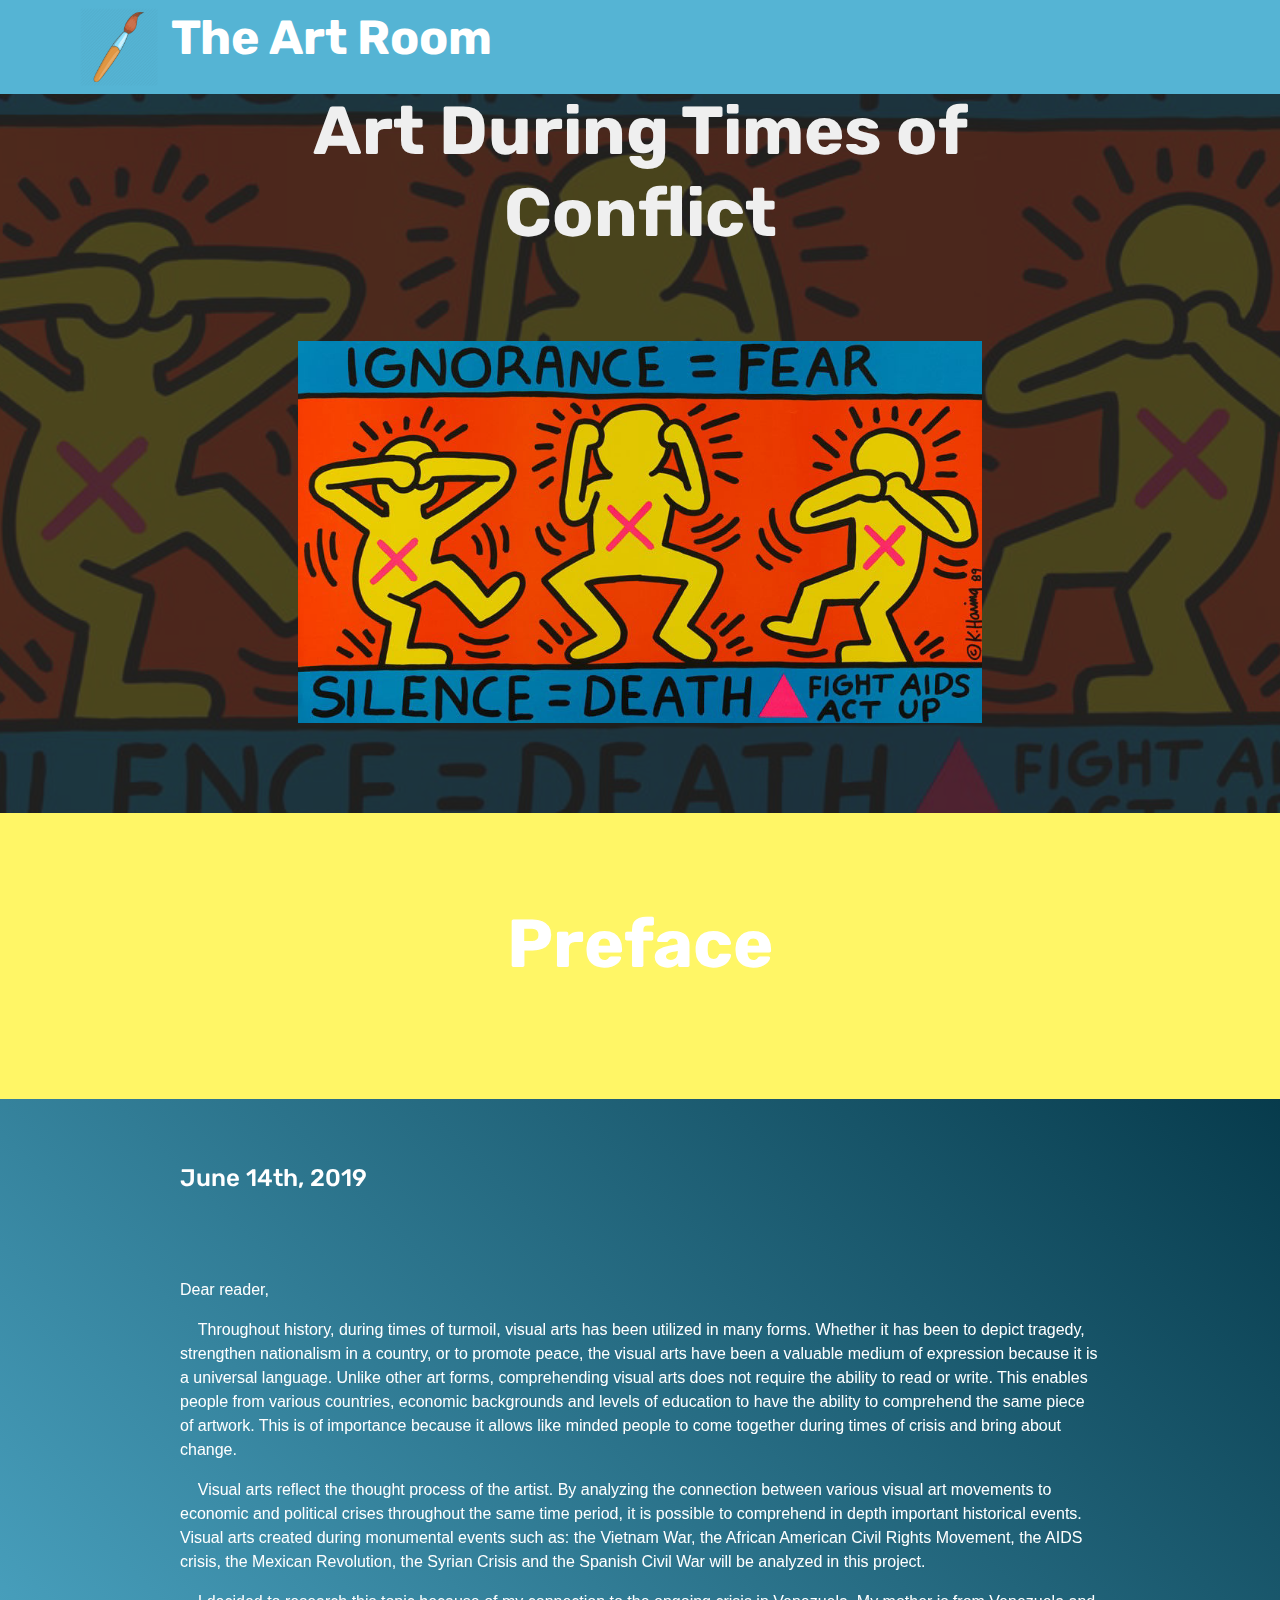
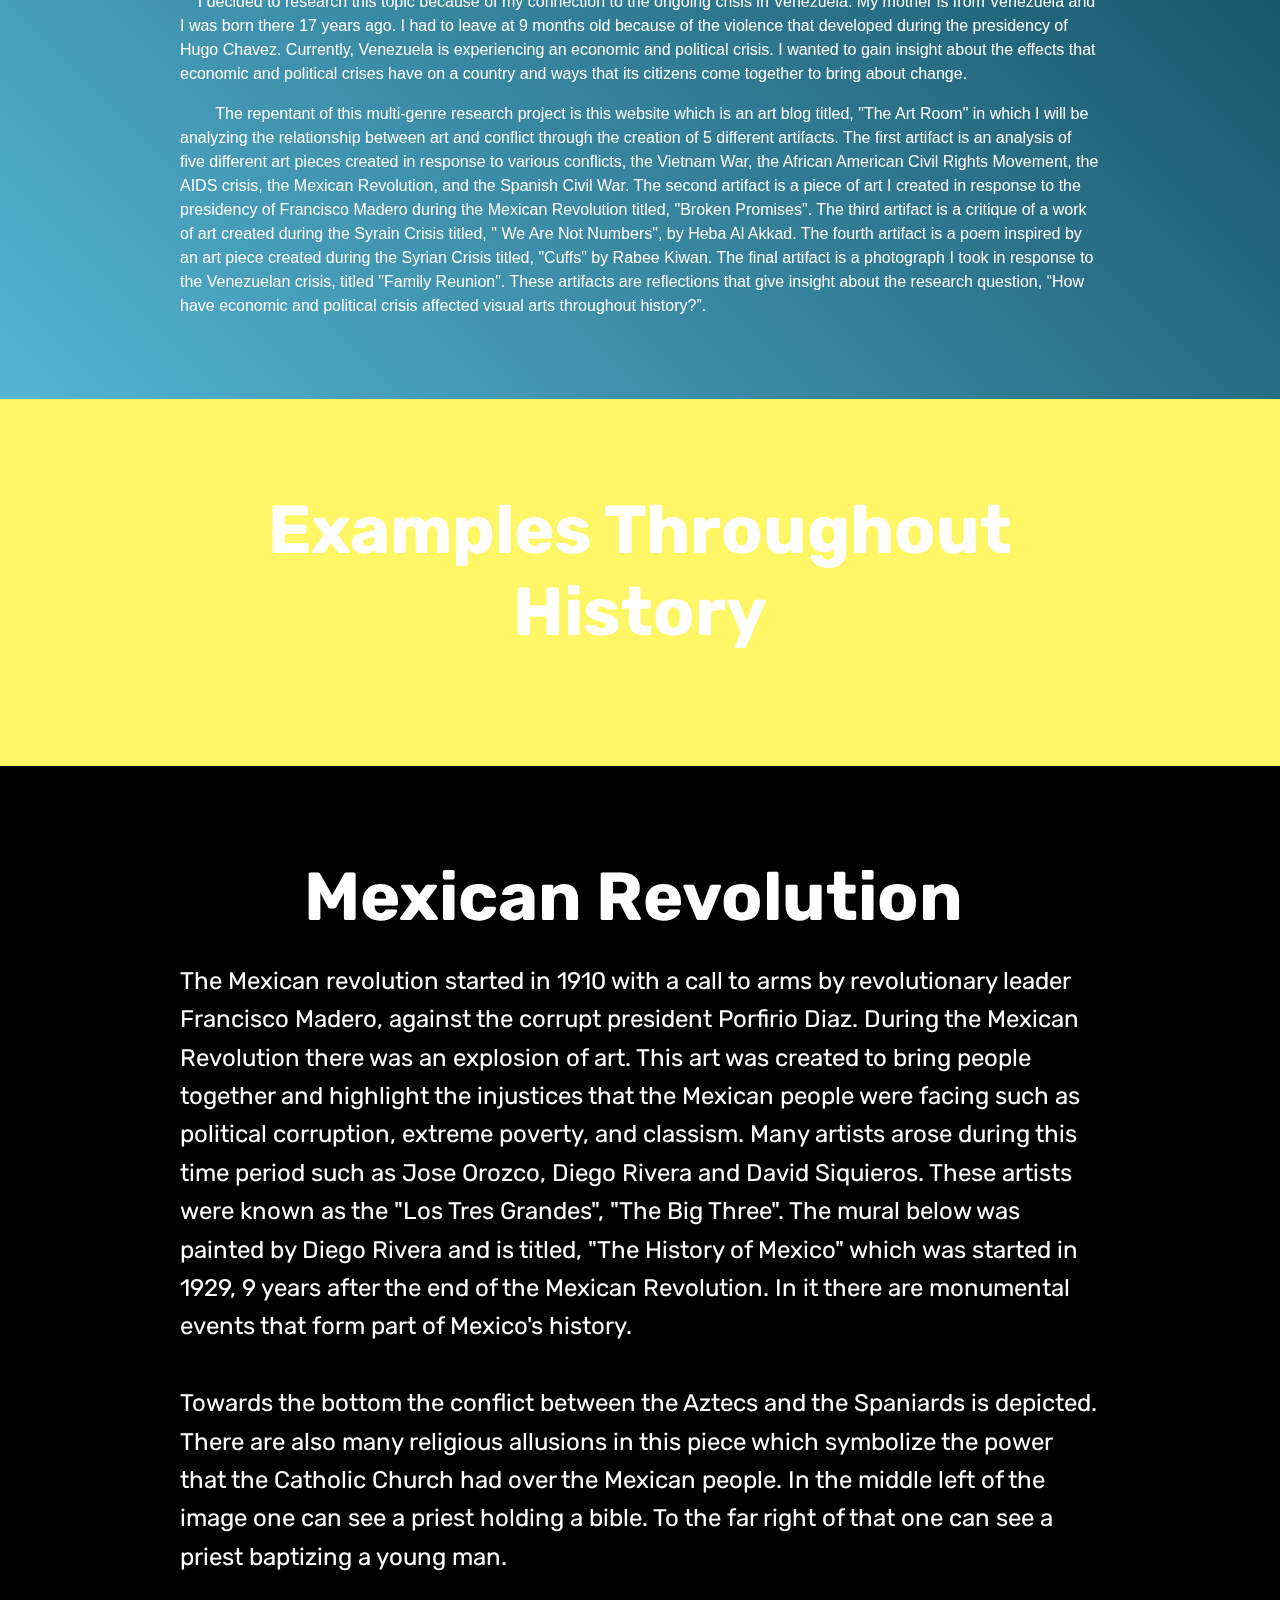
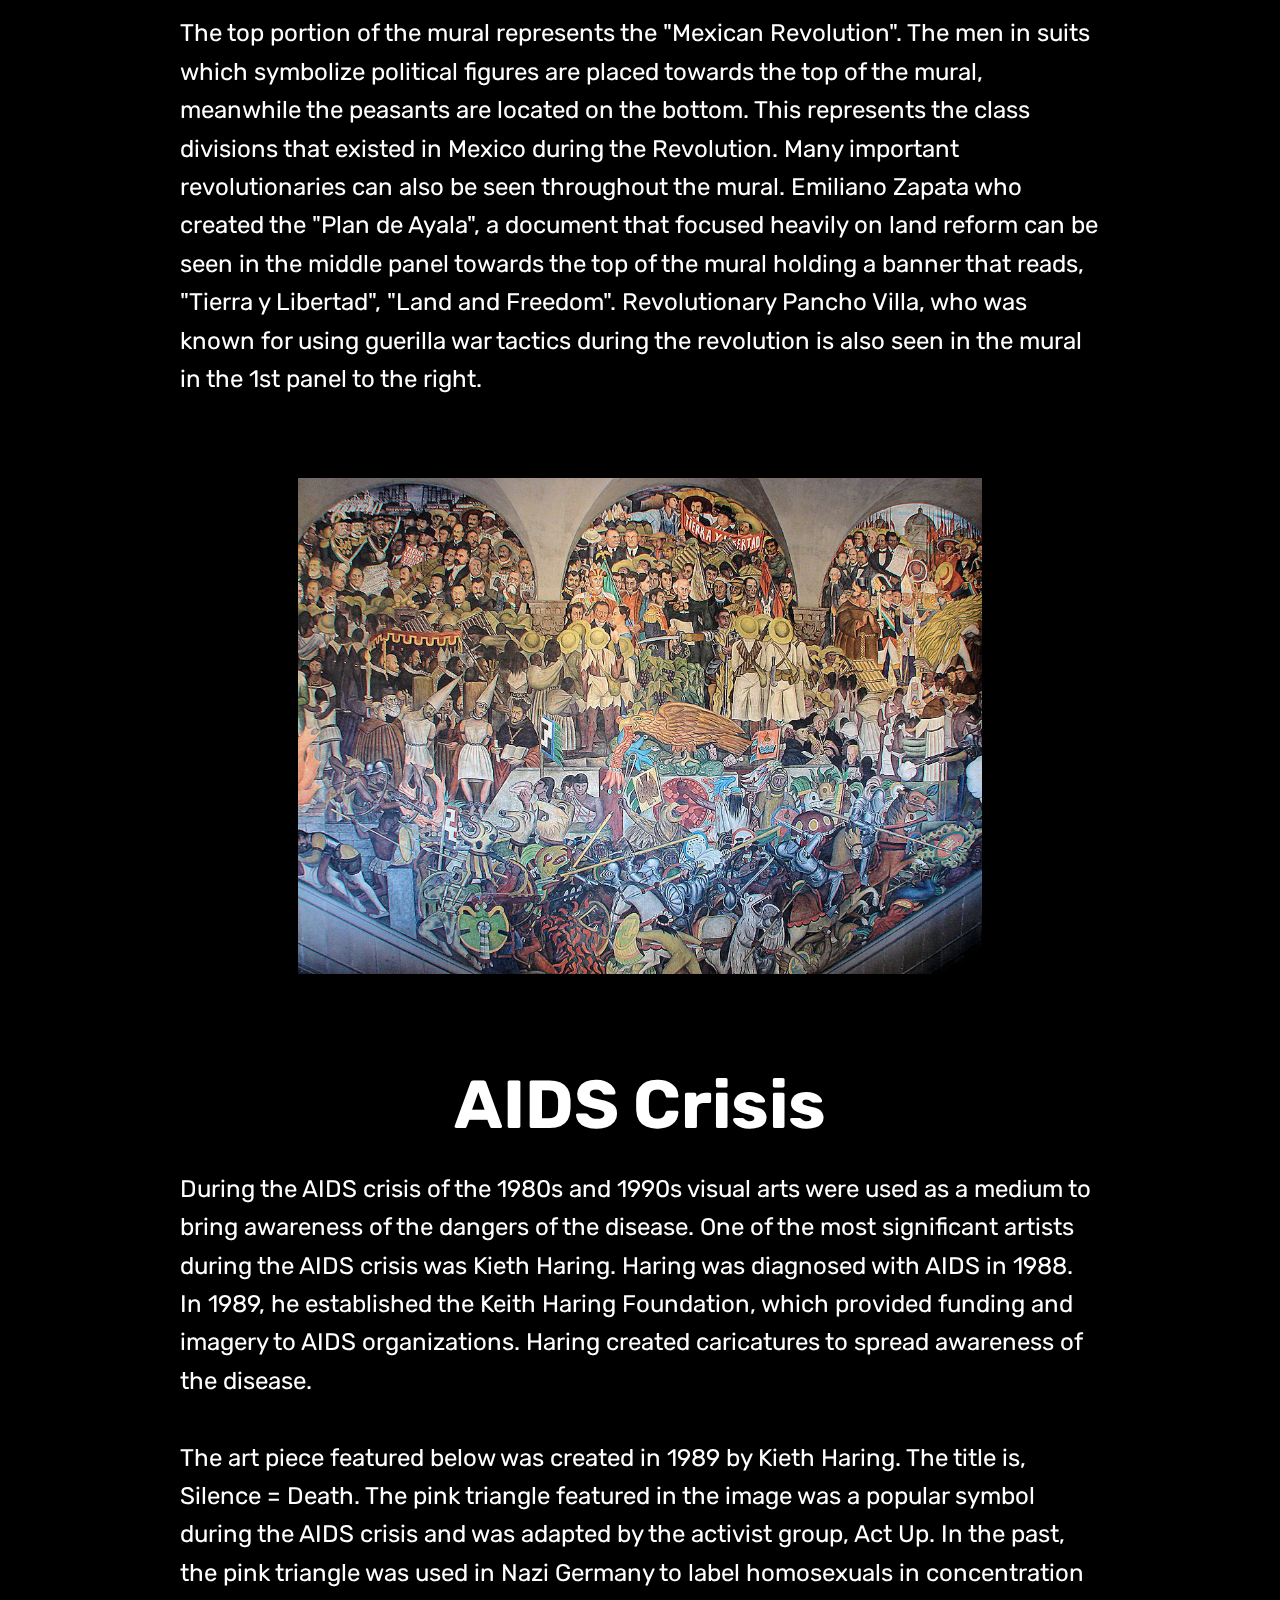
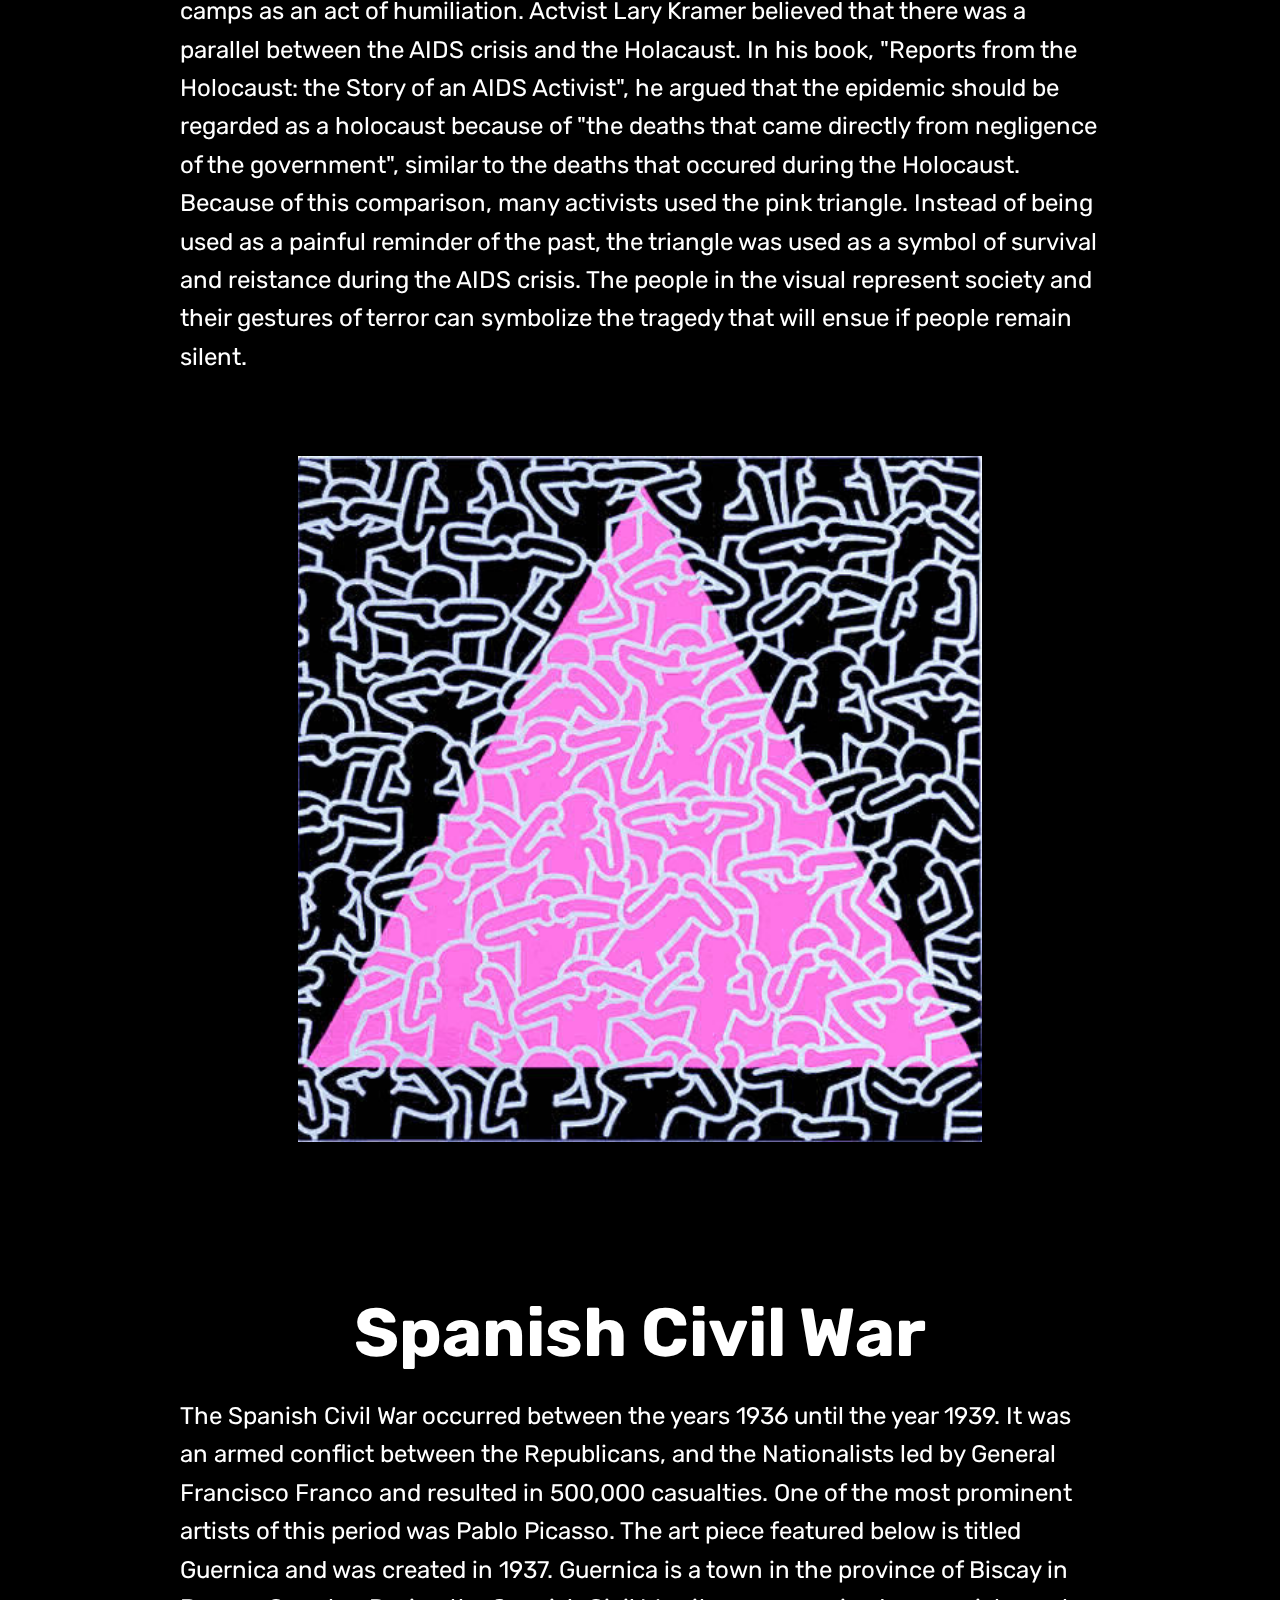
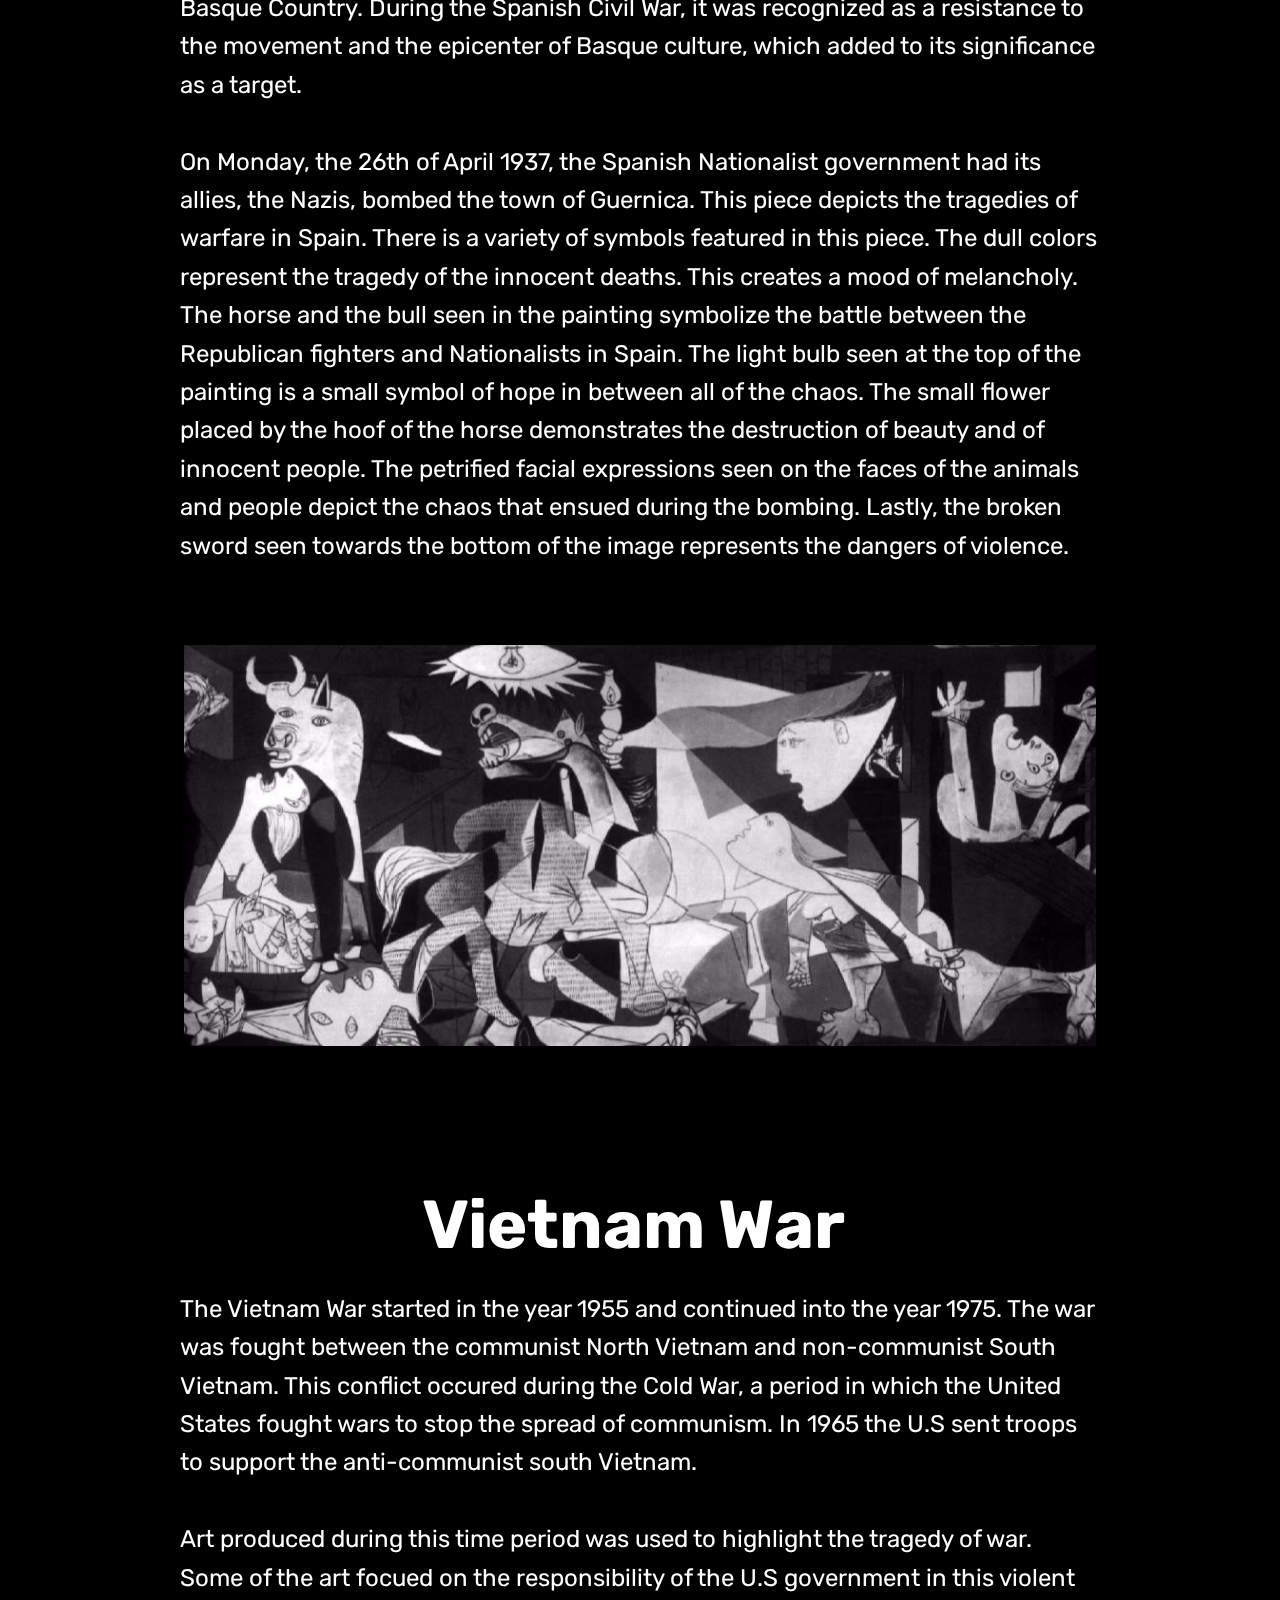
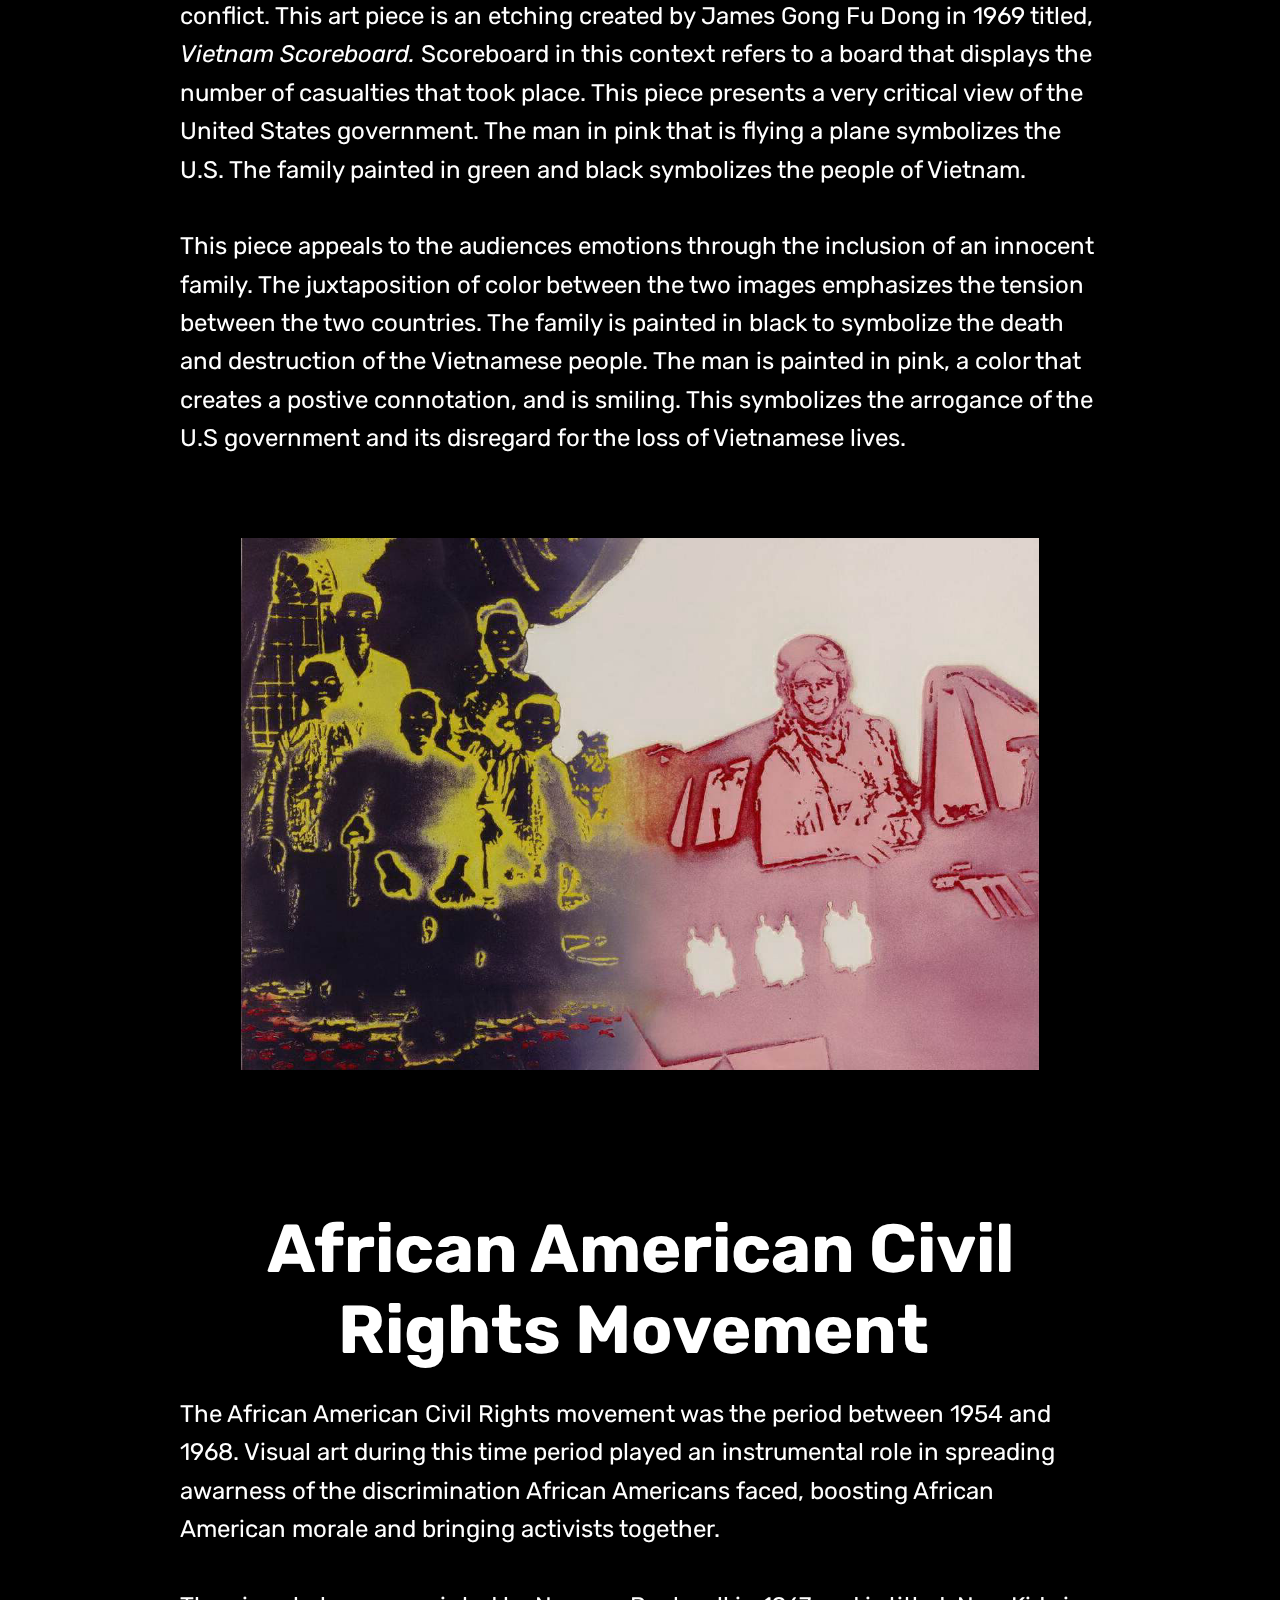
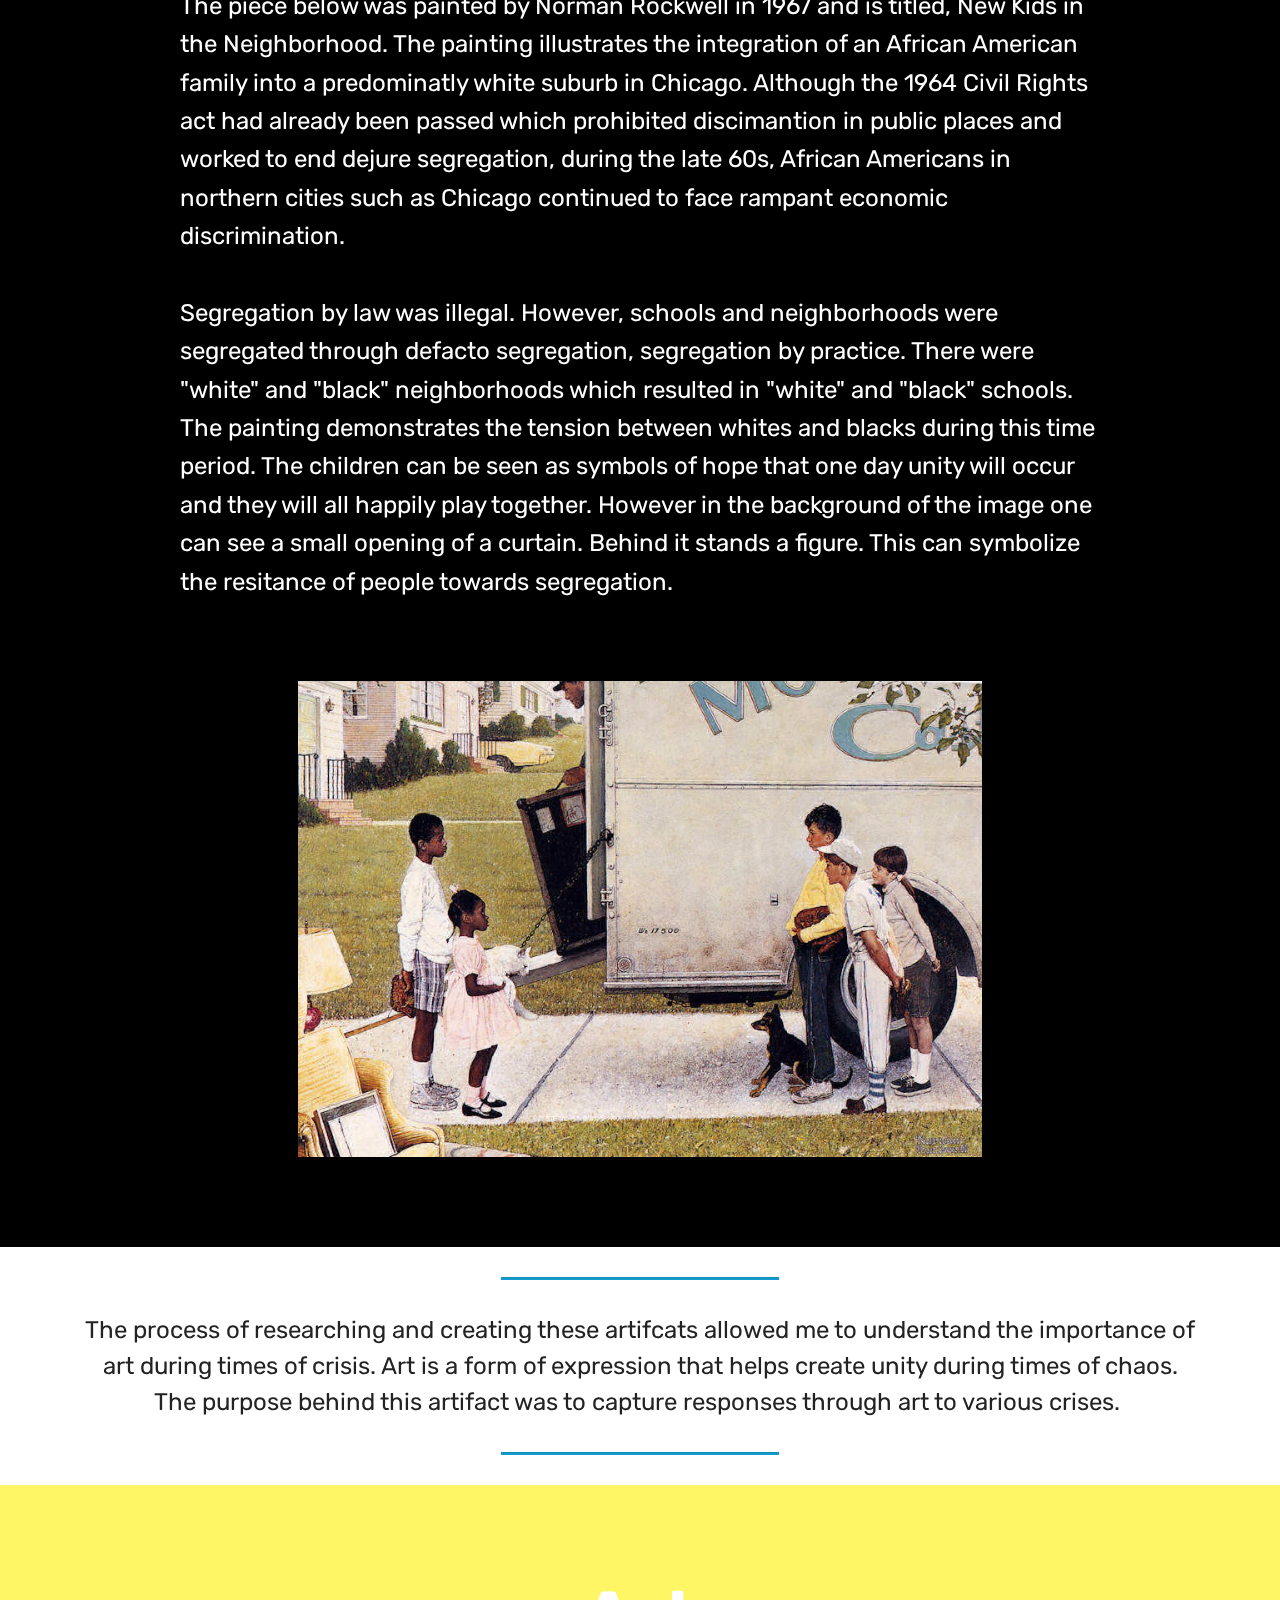
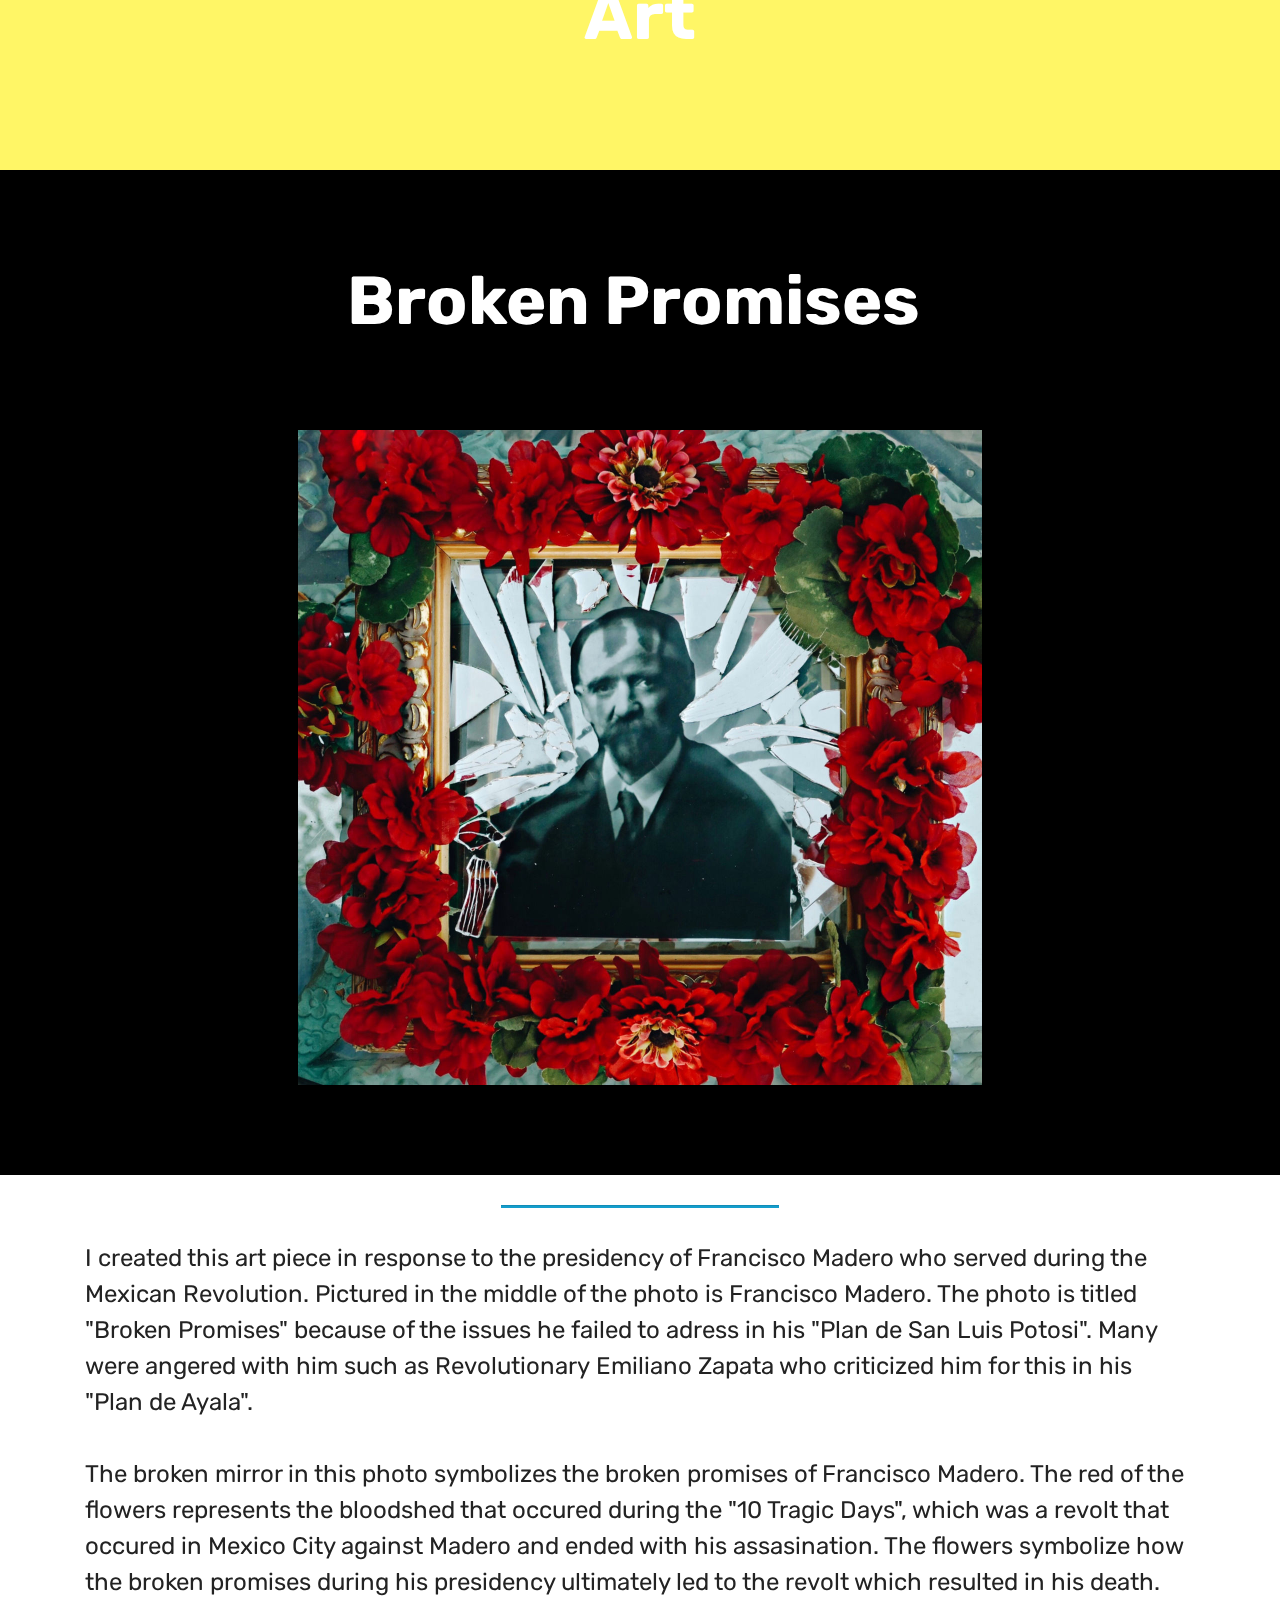
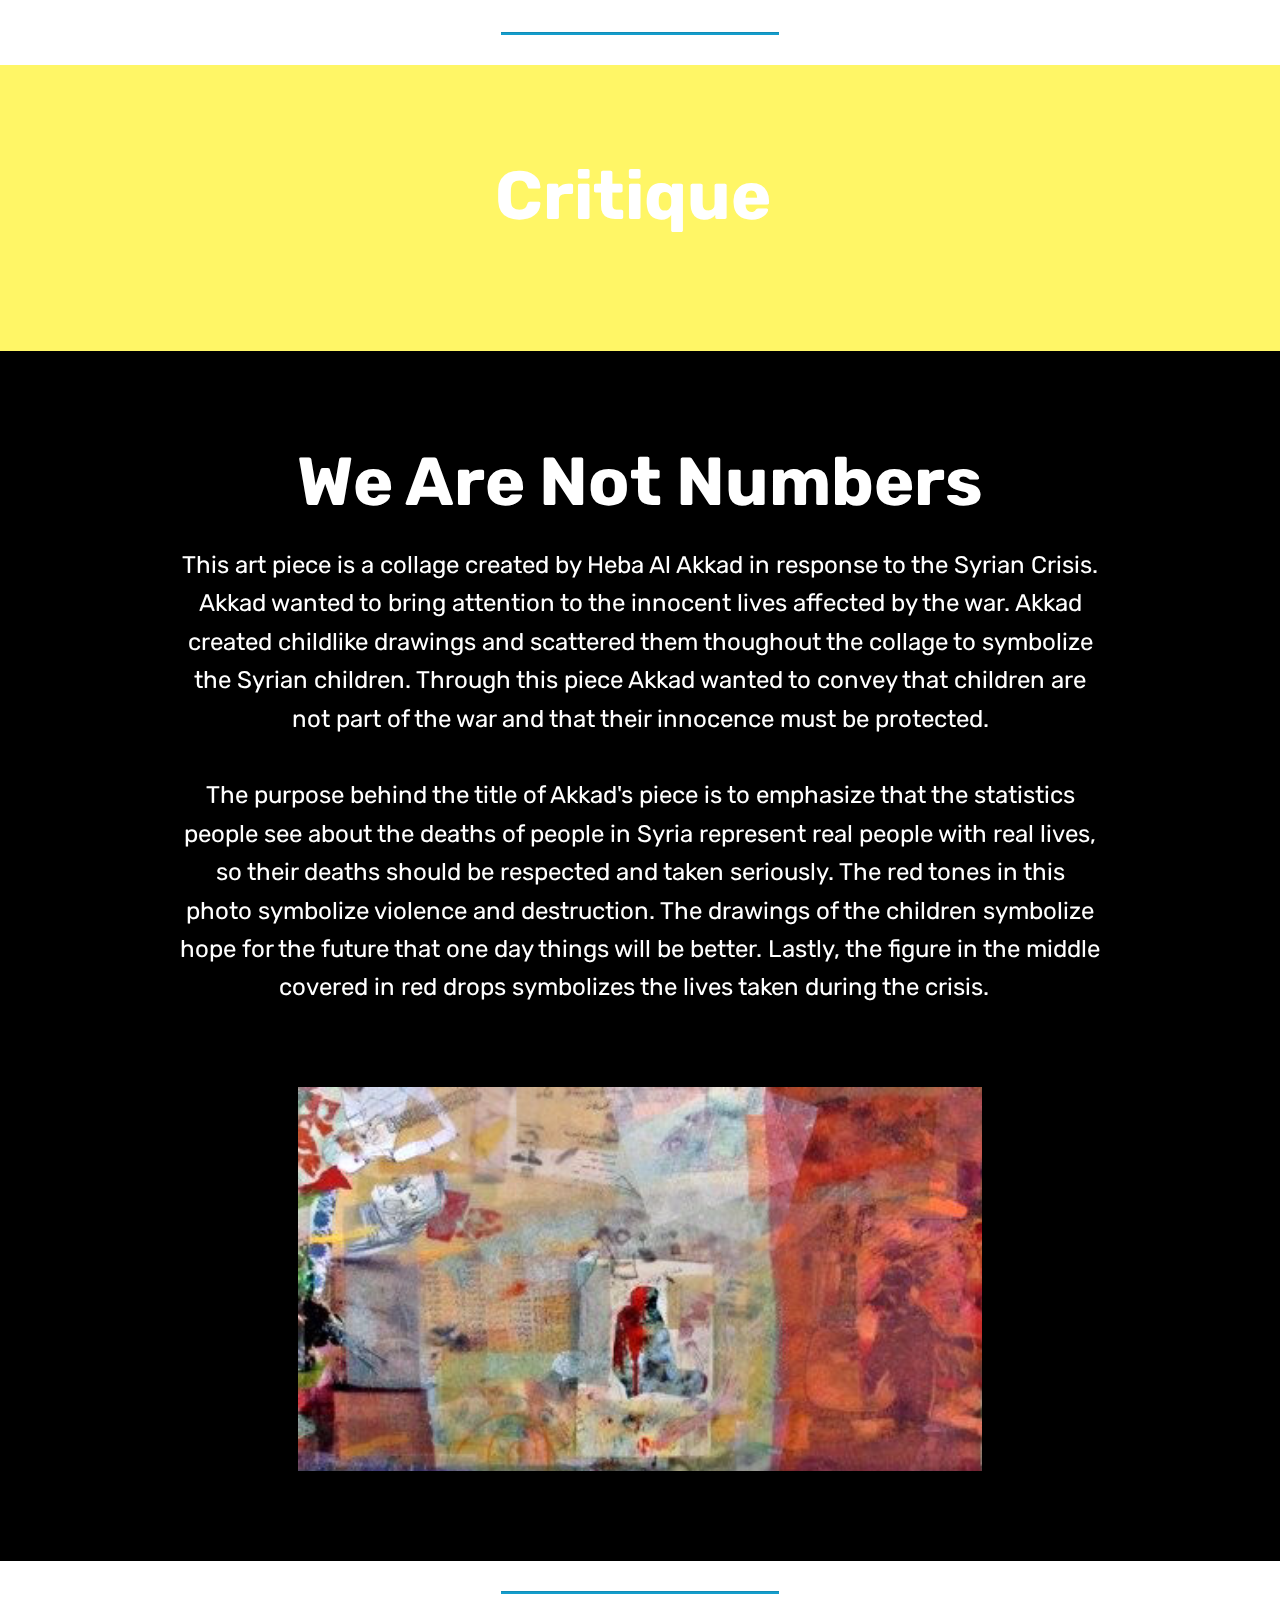
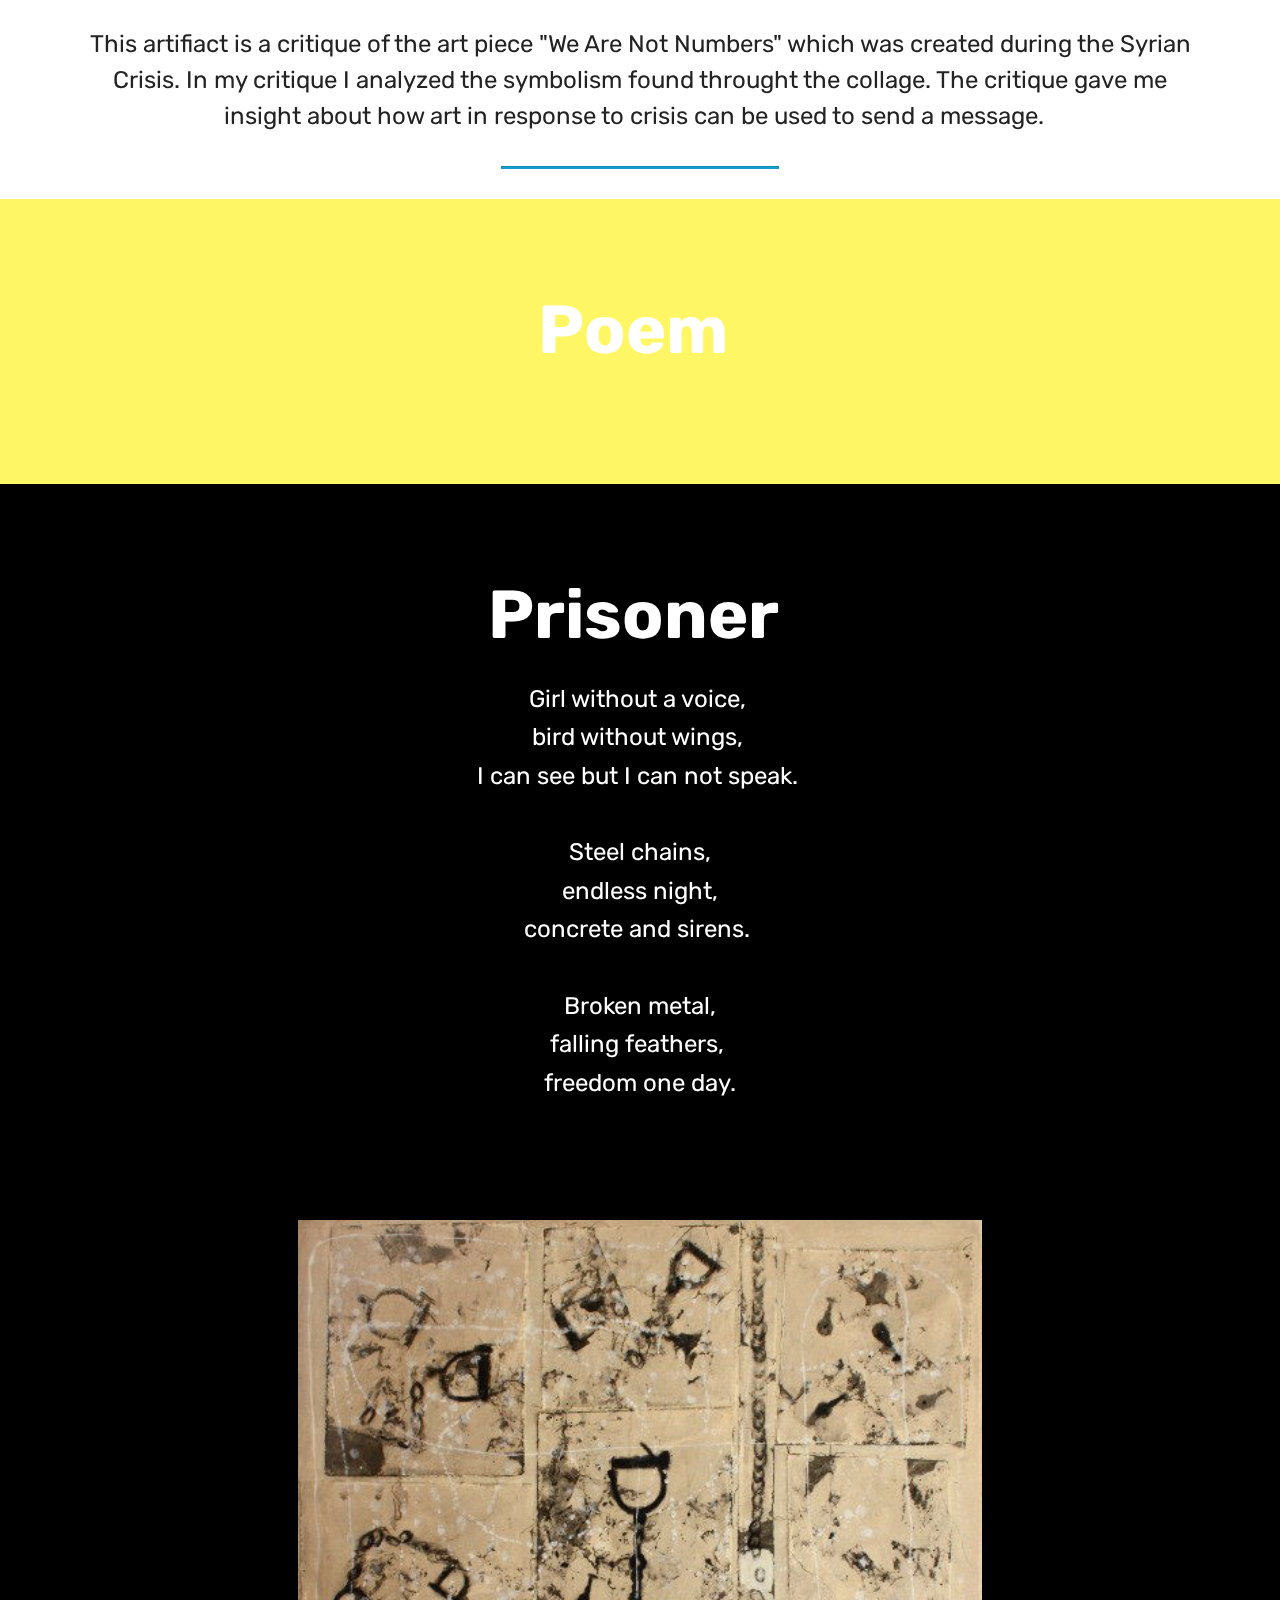
<file: index.html>
<!DOCTYPE html>
<html  >
<head>
  <!-- Site made with Mobirise Website Builder v4.10.2, https://mobirise.com -->
  <meta charset="UTF-8">
  <meta http-equiv="X-UA-Compatible" content="IE=edge">
  <meta name="generator" content="Mobirise v4.10.2, mobirise.com">
  <meta name="viewport" content="width=device-width, initial-scale=1, minimum-scale=1">
  <link rel="shortcut icon" href="assets/images/a1950-512-122x122.png" type="image/x-icon">
  <meta name="description" content="">
  
  <title>Home</title>
  <link rel="stylesheet" href="assets/web/assets/mobirise-icons/mobirise-icons.css">
  <link rel="stylesheet" href="assets/tether/tether.min.css">
  <link rel="stylesheet" href="assets/bootstrap/css/bootstrap.min.css">
  <link rel="stylesheet" href="assets/bootstrap/css/bootstrap-grid.min.css">
  <link rel="stylesheet" href="assets/bootstrap/css/bootstrap-reboot.min.css">
  <link rel="stylesheet" href="assets/dropdown/css/style.css">
  <link rel="stylesheet" href="assets/theme/css/style.css">
  <link rel="stylesheet" href="assets/mobirise/css/mbr-additional.css" type="text/css">
  
  
  
</head>
<body>
  <section class="menu cid-qTkzRZLJNu" once="menu" id="menu1-0">

    

    <nav class="navbar navbar-expand beta-menu navbar-dropdown align-items-center navbar-toggleable-sm">
        <button class="navbar-toggler navbar-toggler-right" type="button" data-toggle="collapse" data-target="#navbarSupportedContent" aria-controls="navbarSupportedContent" aria-expanded="false" aria-label="Toggle navigation">
            <div class="hamburger">
                <span></span>
                <span></span>
                <span></span>
                <span></span>
            </div>
        </button>
        <div class="menu-logo">
            <div class="navbar-brand">
                <span class="navbar-logo">
                    <a href="https://mobirise.com">
                         <img src="assets/images/a1950-512-122x122.png" alt="Mobirise" title="" style="height: 4.9rem;">
                    </a>
                </span>
                <span class="navbar-caption-wrap"><a class="navbar-caption text-white display-2" href="https://mobirise.com">The Art Room&nbsp;<br><br></a></span>
            </div>
        </div>
        <div class="collapse navbar-collapse" id="navbarSupportedContent">
            
            
        </div>
    </nav>
</section>

<section class="engine"><a href="https://mobirise.info/k">develop your own website</a></section><section class="header4 cid-rsr3dAiNXr mbr-parallax-background" id="header4-c">

    

    <div class="mbr-overlay" style="opacity: 0.8; background-color: rgb(35, 35, 35);">
    </div>

    <div class="container">
        <div class="row justify-content-md-center">
            <div class="media-content col-md-10">
                <h1 class="mbr-section-title align-center mbr-white pb-3 mbr-bold mbr-fonts-style display-1">Art During Times of Conflict</h1>
                
                <div class="mbr-text align-center mbr-white pb-3">
                    
                </div>
                
            </div>
            <div class="mbr-figure pt-5">
                <img src="assets/images/1212572-900x503.jpg" alt="Mobirise" title="" style="width: 60%;">
            </div>
        </div>
    </div>
</section>

<section class="header1 cid-rsCKEfsFdK" id="header16-w">

    

    

    <div class="container">
        <div class="row justify-content-md-center">
            <div class="col-md-10 align-center">
                <h1 class="mbr-section-title mbr-bold pb-3 mbr-fonts-style display-1">Preface</h1>
                
                
                
            </div>
        </div>
    </div>

</section>

<section class="header5 cid-rsr77RH8YF mbr-fullscreen" id="header5-e">

    

    
    <div class="container">
        <div class="row justify-content-center">
            <div class="mbr-white col-md-10">
                <h1 class="mbr-section-title align-center pb-3 mbr-fonts-style display-5">June 14th, 2019<br><br><div></div></h1>
                <p class="mbr-text align-center display-5 pb-3 mbr-fonts-style"></p><p>Dear reader,</p><p>    &nbsp;&nbsp;&nbsp;&nbsp;Throughout history, during times of turmoil, visual arts has been utilized in many forms. Whether it has been to depict tragedy, strengthen nationalism in a country, or to promote peace, the visual arts have been a valuable medium of expression because it is a universal language. Unlike other art forms, comprehending visual arts does not require the ability to read or write. This enables people from various countries, economic backgrounds and levels of education to have the ability to comprehend the same piece of artwork. This is of importance because it allows like minded people to come together during times of crisis and bring about change.</p><p>     &nbsp;&nbsp;&nbsp;&nbsp;Visual arts reflect the thought process of the artist. By analyzing the connection between various visual art movements to economic and political crises throughout the same time period, it is possible to comprehend in depth important historical events. Visual arts created during monumental events such as: the Vietnam War, the African American Civil Rights Movement, the AIDS crisis, the Mexican Revolution, the Syrian Crisis and the Spanish Civil War will be analyzed in this project.</p><p>     &nbsp;&nbsp;&nbsp;&nbsp;I decided to research this topic because of my connection to the ongoing crisis in Venezuela. My mother is from Venezuela and I was born there 17 years ago. I had to leave at 9 months old because of the violence that developed during the presidency of Hugo Chavez. Currently, Venezuela is experiencing an economic and political crisis. I wanted to gain insight about the effects that economic and political crises have on a country and ways that its citizens come together to bring about change.</p><p>&nbsp; &nbsp; &nbsp; &nbsp; The repentant of this multi-genre research project is this website which is an art blog titled, "The Art Room" in which I will be analyzing the relationship between art and conflict through the creation of 5 different artifacts. The first artifact is an analysis of five different art pieces created in response to various conflicts, the Vietnam War, the African American Civil Rights Movement, the AIDS crisis, the Mexican Revolution, and the Spanish Civil War. The second artifact is a piece of art I created in response to the presidency of Francisco Madero during the Mexican Revolution titled, "Broken Promises". The third artifact is a critique of a work of art created during the Syrain Crisis titled, " We Are Not Numbers", by Heba Al Akkad. The fourth artifact is a poem inspired by an art piece created during the Syrian Crisis titled, "Cuffs" by Rabee Kiwan. The final artifact is a photograph I took in response to the Venezuelan crisis, titled "Family Reunion". These artifacts are reflections that give insight about the research question, “How have economic and political crisis affected visual arts throughout history?”.</p><p></p>
                
            </div>
        </div>
    </div>

    
</section>

<section class="header1 cid-rsCKyD5PKj" id="header16-v">

    

    

    <div class="container">
        <div class="row justify-content-md-center">
            <div class="col-md-10 align-center">
                <h1 class="mbr-section-title mbr-bold pb-3 mbr-fonts-style display-1">Examples Throughout History</h1>
                
                
                
            </div>
        </div>
    </div>

</section>

<section class="header4 cid-rsCLJjLa2U" id="header4-10">

    

    

    <div class="container">
        <div class="row justify-content-md-center">
            <div class="media-content col-md-10">
                <h1 class="mbr-section-title align-center mbr-white pb-3 mbr-bold mbr-fonts-style display-1">Mexican Revolution&nbsp;</h1>
                
                <div class="mbr-text align-center mbr-white pb-3">
                    <p class="mbr-text mbr-fonts-style display-5">The Mexican revolution started in 1910 with a call to arms by revolutionary leader Francisco Madero, against the corrupt president Porfirio Diaz. During the Mexican Revolution there was an explosion of art. This art was created to bring people together and highlight the injustices that the Mexican people were facing such as political corruption, extreme poverty, and classism. Many artists arose during this time period such as Jose Orozco, Diego Rivera and David Siquieros. These artists were known as the "Los Tres Grandes", "The Big Three". The mural below was painted by Diego Rivera and is titled, "The History of Mexico" which was started in  1929, 9 years after the end of the Mexican Revolution. In it there are monumental events that form part of Mexico's history. <br><br>Towards the bottom the conflict between the Aztecs and the Spaniards is depicted. There are also many religious allusions in this piece which symbolize the power that the Catholic Church had over the Mexican people. In the middle left of the image one can see a priest holding a bible. To the far right of that one can see a priest baptizing a young man. <br><br>The top portion of the mural represents the "Mexican Revolution". The men in suits which symbolize political figures are placed towards the top of the mural, meanwhile the peasants are located on the bottom. This represents the class divisions that existed in Mexico during the Revolution. Many important revolutionaries can also be seen throughout the mural. Emiliano Zapata who created the "Plan de Ayala",  a document that focused heavily on land reform can be seen in the middle panel towards the top of the mural holding a banner that reads, "Tierra y Libertad", "Land and Freedom". Revolutionary Pancho Villa, who was known for using guerilla war tactics during the revolution is also seen in the mural in the 1st panel to the right.&nbsp;<br></p>
                </div>
                
            </div>
            <div class="mbr-figure pt-5">
                <img src="assets/images/diego-1000x725.jpg" alt="Mobirise" title="" style="width: 60%;">
            </div>
        </div>
    </div>
</section>

<section class="header4 cid-rsCJ0grtds" id="header4-l">

    

    

    <div class="container">
        <div class="row justify-content-md-center">
            <div class="media-content col-md-10">
                <h1 class="mbr-section-title align-center mbr-white pb-3 mbr-bold mbr-fonts-style display-1">AIDS Crisis</h1>
                
                <div class="mbr-text align-center mbr-white pb-3">
                    <p class="mbr-text mbr-fonts-style display-5">During the AIDS crisis of the 1980s and 1990s visual arts were used as a medium to bring awareness of the dangers of the disease. One of the most significant artists during the AIDS crisis was Kieth Haring. Haring was diagnosed with AIDS in 1988. In 1989, he established the Keith Haring Foundation, which provided funding and imagery to AIDS organizations. Haring created caricatures to spread awareness of the disease. <br><br>The art piece featured below was created in 1989 by Kieth Haring. The title is, Silence = Death. The pink triangle featured in the image was a popular symbol during the AIDS crisis and was adapted by the activist group, Act Up. In the past, the pink triangle was used in Nazi Germany to label homosexuals in concentration camps as an act of humiliation. Actvist Lary Kramer believed that there was a parallel between the AIDS crisis and the Holacaust. In his book, "Reports from the Holocaust: the Story of an AIDS Activist", he argued that the epidemic should be regarded as a holocaust because of "the deaths that came directly from negligence of the government", similar to the deaths that occured during the Holocaust. Because of this comparison, many activists used the pink triangle. Instead of being used as a painful reminder of the past, the triangle was used as a symbol of survival and reistance during the AIDS crisis. The people in the visual represent society and their gestures of terror can symbolize the tragedy that will ensue if people remain silent.&nbsp;</p><p></p><p></p>
                </div>
                
            </div>
            <div class="mbr-figure pt-5">
                <img src="assets/images/18-may7-89-475x476.jpg" alt="Mobirise" title="" style="width: 60%;">
            </div>
        </div>
    </div>
</section>

<section class="header4 cid-rsCJ0U7IKF" id="header4-m">

    

    

    <div class="container">
        <div class="row justify-content-md-center">
            <div class="media-content col-md-10">
                <h1 class="mbr-section-title align-center mbr-white pb-3 mbr-bold mbr-fonts-style display-1">Spanish Civil War</h1>
                
                <div class="mbr-text align-center mbr-white pb-3">
                    <p class="mbr-text mbr-fonts-style display-5">The Spanish Civil War occurred between the years 1936 until the year 1939. It was an armed conflict between the Republicans, and the Nationalists led by General Francisco Franco and resulted in 500,000 casualties. One of the most prominent artists of this period was Pablo Picasso. The art piece featured below is titled Guernica and was created in 1937. Guernica is a town in the province of Biscay in Basque Country. During the Spanish Civil War, it was recognized as a resistance to the movement and the epicenter of Basque culture, which added to its significance as a target. <br>    <br>On Monday, the 26th of April 1937, the Spanish Nationalist government had its allies, the Nazis, bombed the town of Guernica. This piece depicts the tragedies of warfare in Spain. There is a variety of symbols featured in this piece. The dull colors represent the tragedy of the innocent deaths. This creates a mood of melancholy. The horse and the bull seen in the painting symbolize the battle between the Republican fighters and Nationalists in Spain. The light bulb seen at the top of the painting is a small symbol of hope in between all of the chaos. The small flower placed by the hoof of the horse demonstrates the destruction of beauty and of innocent people. The petrified facial expressions seen on the faces of the animals and people depict the chaos that ensued during the bombing. Lastly, the broken sword seen towards the bottom of the image represents the dangers of violence.</p>
                </div>
                
            </div>
            <div class="mbr-figure pt-5">
                <img src="assets/images/6a00d83451aec269e201b8d2293f7c970c-2-1000x465.jpg" alt="Mobirise" title="" style="width: 80%;">
            </div>
        </div>
    </div>
</section>

<section class="header4 cid-rsCJ1czIhh mbr-fullscreen" id="header4-n">

    

    

    <div class="container">
        <div class="row justify-content-md-center">
            <div class="media-content col-md-10">
                <h1 class="mbr-section-title align-center mbr-white pb-3 mbr-bold mbr-fonts-style display-1">Vietnam War&nbsp;</h1>
                
                <div class="mbr-text align-center mbr-white pb-3">
                    <p class="mbr-text mbr-fonts-style display-5">The Vietnam War started in the year 1955 and continued into the year 1975. The war was fought between the communist North Vietnam and non-communist  South Vietnam. This conflict occured during the Cold War, a period in which the United States fought wars to stop the spread of communism. In 1965 the U.S sent troops to support the anti-communist south Vietnam. <br><br>Art produced during this time period was used to highlight the tragedy of war. Some of the art focued on the responsibility of the U.S government in this violent conflict. This art piece is an etching created by James Gong Fu Dong in 1969 titled, <em>Vietnam Scoreboard.</em> Scoreboard in this context refers to a board that displays the number of casualties that took place. This piece presents a very critical view of the United States government. The man in pink that is flying a plane symbolizes the U.S. The family painted in green and black symbolizes the people of Vietnam. <br><br>This piece appeals to the audiences emotions through the inclusion of an innocent family. The juxtaposition of color between the two images emphasizes the tension between the two countries. The family is painted in black to symbolize the death and destruction of the Vietnamese people. The man is painted in pink, a color that creates a postive connotation, and is smiling. This symbolizes the arrogance of the U.S government and its disregard for the loss of Vietnamese lives.&nbsp;<br></p>
                </div>
                
            </div>
            <div class="mbr-figure pt-5">
                <img src="assets/images/james-gong-fu-dong-vietnam-scorboard-1200x800.jpg" alt="Mobirise" title="" style="width: 70%;">
            </div>
        </div>
    </div>
</section>

<section class="header4 cid-rsCJ1vCOmD" id="header4-o">

    

    

    <div class="container">
        <div class="row justify-content-md-center">
            <div class="media-content col-md-10">
                <h1 class="mbr-section-title align-center mbr-white pb-3 mbr-bold mbr-fonts-style display-1">African American Civil Rights Movement&nbsp;</h1>
                
                <div class="mbr-text align-center mbr-white pb-3">
                    <p class="mbr-text mbr-fonts-style display-5">The African American Civil Rights movement was the period between 1954 and 1968. Visual art during this time period played an instrumental role in spreading awarness of the discrimination African Americans faced, boosting African American morale and bringing activists together. <br><br>The piece below was painted by Norman Rockwell in 1967 and is titled, New Kids in the Neighborhood. The painting illustrates the integration of an African American family into a predominatly white suburb in Chicago. Although the 1964 Civil Rights act had already been passed which prohibited discimantion in public places and worked to end dejure segregation, during the late 60s, African Americans in northern cities such as Chicago continued to face rampant economic discrimination.<br><br> Segregation by law was illegal. However, schools and neighborhoods were segregated through defacto segregation, segregation by practice. There were "white" and "black" neighborhoods which resulted in "white" and "black" schools. The painting demonstrates the tension between whites and blacks during this time period. The children can be seen as symbols of hope that one day unity will occur and they will all happily play together.  However in the background of the image one can see a small opening of a curtain. Behind it stands a figure. This can symbolize the resitance of people towards segregation.&nbsp;</p>
                </div>
                
            </div>
            <div class="mbr-figure pt-5">
                <img src="assets/images/1544-1000x750.jpg" alt="Mobirise" title="" style="width: 60%;">
            </div>
        </div>
    </div>
</section>

<section class="mbr-section article content9 cid-rthLRpmrNa" id="content9-18">
    
     

    <div class="container">
        <div class="inner-container" style="width: 100%;">
            <hr class="line" style="width: 25%;">
            <div class="section-text align-center mbr-fonts-style display-5">The process of researching and creating these artifcats allowed me to understand the importance of art during times of crisis. Art is a form of expression that helps create unity during times of chaos. The purpose behind this artifact was to capture responses through art to various crises.&nbsp;</div>
            <hr class="line" style="width: 25%;">
        </div>
        </div>
</section>

<section class="header1 cid-rsCKGidZ4V" id="header16-x">

    

    

    <div class="container">
        <div class="row justify-content-md-center">
            <div class="col-md-10 align-center">
                <h1 class="mbr-section-title mbr-bold pb-3 mbr-fonts-style display-1">Art</h1>
                
                
                
            </div>
        </div>
    </div>

</section>

<section class="header4 cid-rsCJc5XeUh" id="header4-q">

    

    

    <div class="container">
        <div class="row justify-content-md-center">
            <div class="media-content col-md-10">
                <h1 class="mbr-section-title align-center mbr-white pb-3 mbr-bold mbr-fonts-style display-1">Broken Promises&nbsp;</h1>
                
                <div class="mbr-text align-center mbr-white pb-3">
                    
                </div>
                
            </div>
            <div class="mbr-figure pt-5">
                <img src="assets/images/img-9175-1368x1310.jpg" alt="Mobirise" title="" style="width: 60%;">
            </div>
        </div>
    </div>
</section>

<section class="mbr-section article content9 cid-rthLPVIkPT" id="content9-17">
    
     

    <div class="container">
        <div class="inner-container" style="width: 100%;">
            <hr class="line" style="width: 25%;">
            <div class="section-text align-center mbr-fonts-style display-5">I created this art piece in response to the presidency of Francisco Madero who served during the Mexican Revolution. Pictured in the middle of the photo is Francisco Madero. The photo is titled "Broken Promises" because of the issues he failed to adress in his "Plan de San Luis Potosi". Many were angered with him such as Revolutionary&nbsp;Emiliano Zapata who criticized him for this in his "Plan de Ayala". &nbsp;<br><br>The broken mirror in this photo symbolizes the broken promises of Francisco Madero. The red of the flowers represents the bloodshed that occured during the "10 Tragic Days", which was a revolt that occured in Mexico City against Madero and ended with his assasination. The flowers symbolize how the broken promises during his presidency ultimately led to the revolt which resulted in his death.&nbsp;<br></div>
            <hr class="line" style="width: 25%;">
        </div>
        </div>
</section>

<section class="header1 cid-rsCKQPY9XN" id="header16-y">

    

    

    <div class="container">
        <div class="row justify-content-md-center">
            <div class="col-md-10 align-center">
                <h1 class="mbr-section-title mbr-bold pb-3 mbr-fonts-style display-1">Critique&nbsp;</h1>
                
                
                
            </div>
        </div>
    </div>

</section>

<section class="header4 cid-rsCJcDtBd8" id="header4-r">

    

    

    <div class="container">
        <div class="row justify-content-md-center">
            <div class="media-content col-md-10">
                <h1 class="mbr-section-title align-center mbr-white pb-3 mbr-bold mbr-fonts-style display-1">We Are Not Numbers</h1>
                
                <div class="mbr-text align-center mbr-white pb-3">
                    <p class="mbr-text mbr-fonts-style display-5">This art piece is a collage created by Heba Al Akkad in response to the Syrian Crisis. Akkad wanted to bring attention to the innocent lives affected by the war. Akkad created childlike drawings and scattered them thoughout the collage to symbolize the Syrian children. Through this piece Akkad wanted to convey that children are not part of the war and that their innocence must be protected. <br><br>The purpose behind the title of Akkad's piece is to emphasize that the statistics people see about the deaths of people in Syria represent real people with real lives, so their deaths should be respected and taken seriously. The red tones in this photo symbolize violence and destruction. The drawings of the children symbolize hope for the future that one day things will be better. Lastly, the figure in the middle covered in red drops symbolizes the lives taken during the crisis. &nbsp;</p>
                </div>
                
            </div>
            <div class="mbr-figure pt-5">
                <img src="assets/images/facetune-12-06-2019-10-30-25-402x226.jpg" alt="Mobirise" title="" style="width: 60%;">
            </div>
        </div>
    </div>
</section>

<section class="mbr-section article content9 cid-rthLNIMGUq" id="content9-16">
    
     

    <div class="container">
        <div class="inner-container" style="width: 100%;">
            <hr class="line" style="width: 25%;">
            <div class="section-text align-center mbr-fonts-style display-5">This artifiact is a critique of the art piece "We Are Not Numbers" which was created during the Syrian Crisis. In my critique I analyzed the symbolism found throught the collage. The critique gave me insight about how art in response to crisis can be used to send a message. &nbsp;</div>
            <hr class="line" style="width: 25%;">
        </div>
        </div>
</section>

<section class="header1 cid-rsCKUy6Lhy" id="header16-z">

    

    

    <div class="container">
        <div class="row justify-content-md-center">
            <div class="col-md-10 align-center">
                <h1 class="mbr-section-title mbr-bold pb-3 mbr-fonts-style display-1">Poem&nbsp;</h1>
                
                
                
            </div>
        </div>
    </div>

</section>

<section class="header4 cid-rsUYWQGCJi" id="header4-13">

    

    

    <div class="container">
        <div class="row justify-content-md-center">
            <div class="media-content col-md-10">
                <h1 class="mbr-section-title align-center mbr-white pb-3 mbr-bold mbr-fonts-style display-1">Prisoner&nbsp;</h1>
                
                <div class="mbr-text align-center mbr-white pb-3">
                    <p class="mbr-text mbr-fonts-style display-5">Girl without a voice,&nbsp;<br>bird without wings,&nbsp;<br>I can see but I can not speak.&nbsp;<br><br>Steel chains,<br>endless night,<br>concrete and sirens.&nbsp;<br>&nbsp;<br>Broken metal,<br>falling feathers,&nbsp;<br>freedom one day.<br><br></p>
                </div>
                
            </div>
            <div class="mbr-figure pt-5">
                <img src="assets/images/kiwan-rabee-sa09-cuffs-504x504.jpg" alt="Mobirise" title="" style="width: 60%;">
            </div>
        </div>
    </div>
</section>

<section class="mbr-section article content9 cid-rthLHlRnkg" id="content9-14">
    
     

    <div class="container">
        <div class="inner-container" style="width: 100%;">
            <hr class="line" style="width: 25%;">
            <div class="section-text align-center mbr-fonts-style display-5">This is a poem I wrote as I reflected about the art piece above. This art piece is titled "Cuffs" by Rabee Kiwan and it was created in response to the Syrian Crisis. Kiwan describes the cuffs as a symbol of the lack of freedom in Syria. Kiwan also states that each cuff represents a human being. Creating this artifact allowed me to develop a deeper understanding of the Syrian Crisis. &nbsp;</div>
            <hr class="line" style="width: 25%;">
        </div>
        </div>
</section>

<section class="header1 cid-rsIWHZJiXR" id="header16-12">

    

    

    <div class="container">
        <div class="row justify-content-md-center">
            <div class="col-md-10 align-center">
                <h1 class="mbr-section-title mbr-bold pb-3 mbr-fonts-style display-1">Photograph&nbsp;</h1>
                
                
                
            </div>
        </div>
    </div>

</section>

<section class="header4 cid-rsIWjBuShX" id="header4-11">

    

    

    <div class="container">
        <div class="row justify-content-md-center">
            <div class="media-content col-md-10">
                <h1 class="mbr-section-title align-center mbr-white pb-3 mbr-bold mbr-fonts-style display-1">Family Reunion&nbsp;</h1>
                
                <div class="mbr-text align-center mbr-white pb-3">
                    
                </div>
                
            </div>
            <div class="mbr-figure pt-5">
                <img src="assets/images/ae6ac334-226f-4654-89bf-a593e877ab2e-1-1368x1030.jpg" alt="Mobirise" title="" style="width: 60%;">
            </div>
        </div>
    </div>
</section>

<section class="mbr-section article content9 cid-rthLIOp1cQ" id="content9-15">
    
     

    <div class="container">
        <div class="inner-container" style="width: 100%;">
            <hr class="line" style="width: 25%;">
            <div class="section-text align-center mbr-fonts-style display-5">This is a photograph I took in response to the crisis in Venezuela. Currently, it is very hard to communicate with my family in Venezuela because they are suffering from problems with their internet and constant power outages. Additionally, Venezuela is on the travel ban list so my family can not visit the United States and it also extremely difficult for us to visit Venezuela.&nbsp;<br><br>This is a photo of my mom. The purpose of the photo is to emphasize the difficulties of communication. The title of the photo is "Family Reunion". However, because it is too hard for our family members to visit, they are not able to make it to the reunion. Instead they are attending as a picture frame.&nbsp;</div>
            <hr class="line" style="width: 25%;">
        </div>
        </div>
</section>

<section class="header5 cid-rthMkknuJg mbr-fullscreen" id="header5-19">

    

    
    <div class="container">
        <div class="row justify-content-center">
            <div class="mbr-white col-md-10">
                <h1 class="mbr-section-title align-center pb-3 mbr-fonts-style display-1">Annotated Bibliogrpahy&nbsp;</h1>
                <p class="mbr-text align-center display-5 pb-3 mbr-fonts-style">&nbsp;Karl Schoonover. “Crisis Response: An Exhibition of Art Created in Times of Conflict and Catastrophe from the Assassination of JFK to 9/11.” Crisis Response: An Exhibition of Art Created in Times of Conflict and Catastrophe from the Assassination of JFK to 9/11, 1 Nov. 2002, pp. 1–11., This is a journal published by RISD. Throughout the journal there are various examples of different visual arts examples produced during times of crisis between the assassination of JFK and 9/11. This source is valuable because it will give me insight about art produced during times of crises and allow me to understand the relationship between the two.&nbsp;<br>https://digitalcommons.risd.edu/risdmuseum_journals/25/<br><br><br>Lerer, Marisa, and Conor Mcgarrigle. “Art in the Age of Financial Crisis.” Visual Resources, vol. 34, no. 1-2, 2018, pp. 1–12., doi:10.1080/01973762.2018.1455355.<br>This journal analyzes the relationship between economic crisis and art. It describes the importance that art plays in creating unity and raise awareness which helped me understand the value art has during times of crisis. <br><br>Catlin, Roger. “How American Artists Engaged with Morality and Conflict During the Vietnam War.” Smithsonian.com, Smithsonian Institution, 26 Mar. 2019, www.smithsonianmag.com/smithsonian-institution/vietnam-war-american-artists-engage-morality-conflict-180971818/.<br>This article is from the Smithsonian. This source is valuable because it provides in depth information about art produced during the Vietnam War which is a event that I will be analyzing during my project. <br><br>“Capturing Conflict through Art.” Khan Academy, Khan Academy, 2015, www.khanacademy.org/partner-content/tate/conflict-contradiction/art-and-conflict/a/capturing-conflict-through-art.<br>This website provides a brief summary of the relationship between art and conflict. This website is of importance because it helped me develop my project as I was starting out and gave me lots of background information. <br><br>Conflict and Resistance , Annenberg Learner, 2017, www.learner.org/courses/globalart/theme/12/index.html.<br>This is a video that was published by Annenberg Learner. This video is useful for my project because it provides examples of different art pieces created during social, political or economic crises across the globe and their purposes. Examples range from art created during the Civil War, from art created by artist Pablo Piccaso during the Spanish Civil War.&nbsp;<br><br>Flanagan, and Flanagan. “The Pink Triangle: from Oppression to Reclamation.” Medium, Silence = Death 2.0, 30 Apr. 2018, <br>medium.com/silence-death-2-0/the-pink-triangle-from-oppression-to-reclamation-93e8317ef1ae.<br>This article was published by the <em>Medium</em>.<em>&nbsp;</em>This source was very valuable because it helped me create my first artifact which is examples of art during crisis. I was able to learn with the help of this source the symbolism and historiography behind the pink triangle seen during the AIDS crisis.&nbsp;<br><br>“Syrian Crisis: Seeing Conflict Through Art.” World Bank Blogs, Web Team, 7 Apr. 2014, blogs.worldbank.org/arabvoices/syrian-crisis-seeing-conflict-through-art. This article was published by the <em>World Bank Blogs. </em>This article was very important because it helped me create two of my artifacts, my poem and my critque of an art piece. The article includes art piece created during Syrian Crisis. Two of the art pieces that I included in this project were, "<br></p>
                
            </div>
        </div>
    </div>

    
</section>

<section class="header5 cid-rthMlkUkBO mbr-fullscreen" id="header5-1a">

    

    
    <div class="container">
        <div class="row justify-content-center">
            <div class="mbr-white col-md-10">
                <h1 class="mbr-section-title align-center pb-3 mbr-fonts-style display-1">Works Cited&nbsp;</h1>
                <p class="mbr-text align-center display-5 pb-3 mbr-fonts-style"><br>Karl Schoonover. “Crisis Response: An Exhibition of Art Created in Times of Conflict and Catastrophe from the Assassination of JFK to 9/11.” Crisis Response: An Exhibition of Art Created in Times of Conflict and Catastrophe from the Assassination of JFK to 9/11, 1 Nov. 2002, pp. 1–11.,https://digitalcommons.risd.edu/risdmuseum_journals/25/&nbsp;<br><br>Lerer, Marisa, and Conor Mcgarrigle. “Art in the Age of Financial Crisis.” Visual Resources, vol. 34, no. 1-2, 2018, pp. 1–12., doi:10.1080/01973762.2018.1455355.<br><br>Catlin, Roger. “How American Artists Engaged with Morality and Conflict During the Vietnam War.” Smithsonian.com, Smithsonian Institution, 26 Mar. 2019, www.smithsonianmag.com/smithsonian-institution/vietnam-war-american-artists-engage-morality-conflict-180971818/.<br><br>Capturing Conflict through Art.” Khan Academy, Khan Academy, 2015, www.khanacademy.org/partner-content/tate/conflict-contradiction/art-and-conflict/a/capturing-conflict-through-art.<br><br>Conflict and Resistance , Annenberg Learner, 2017, www.learner.org/courses/globalart/theme/12/index.html.<br><br>D., Annika. “Art in America : Before and After AIDS Crisis.” Widewalls, Widewalls, 1 Dec. 2017, www.widewalls.ch/art-aids-hiv-america/.<br><br>“Keith Haring.” Visual AIDS, Visual AIDS, visualaids.org/artists/keith-haring.<br><br>Flanagan, and Flanagan. “The Pink Triangle: from Oppression to Reclamation.” Medium, Silence = Death 2.0, 30 Apr. 2018, medium.com/silence-death-2-0/the-pink-triangle-from-oppression-to-reclamation-93e8317ef1ae.<br><br>“Picasso, Guernica.” Khan Academy, Khan Academy, www.khanacademy.org/humanities/art-1010/early-abstraction/cubism/a/picasso-guernica.<br><br>United States: Civil War to Today. Houghton Mifflin Company, page 138.<br><br>“New Kids in the Neighborhood.” NRM, NRM, www.nrm.org/MT/text/NewKidsNeighborhood.html.<br><br>“Syrian Crisis: Seeing Conflict Through Art.” World Bank Blogs, Web Team, 7 Apr. 2014, blogs.worldbank.org/arabvoices/syrian-crisis-seeing-conflict-through-art.<br><br>Bradshaw, James. “The History of Mexico: an Ideological Masterpiece.” MercatorNet, 11 Dec. 2017, www.mercatornet.com/features/view/the-history-of-mexico-an-ideological-masterpiece/20827.<br><br>“Artists Respond: American Art and the Vietnam War, 1965-1975.” Smithsonian American Art Museum, Smithsonian American Art Museum, 14 Mar. 2019, americanart.si.edu/exhibitions/vietnam.<br></p>
                
            </div>
        </div>
    </div>

    
</section>


  <script src="assets/web/assets/jquery/jquery.min.js"></script>
  <script src="assets/popper/popper.min.js"></script>
  <script src="assets/tether/tether.min.js"></script>
  <script src="assets/bootstrap/js/bootstrap.min.js"></script>
  <script src="assets/smoothscroll/smooth-scroll.js"></script>
  <script src="assets/dropdown/js/script.min.js"></script>
  <script src="assets/touchswipe/jquery.touch-swipe.min.js"></script>
  <script src="assets/parallax/jarallax.min.js"></script>
  <script src="assets/theme/js/script.js"></script>
  
  
</body>
</html>
</file>
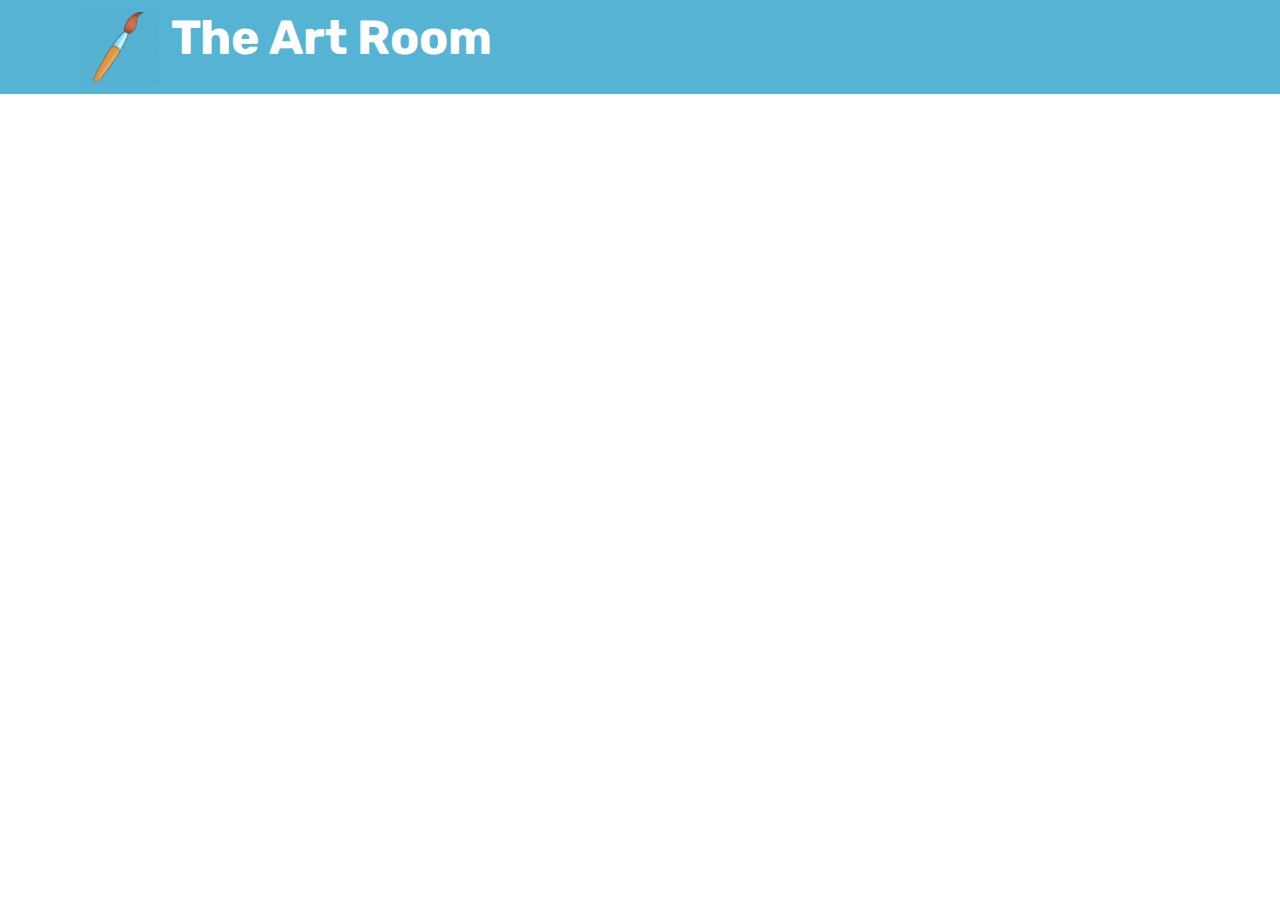
<file: page1.html>
<!DOCTYPE html>
<html  >
<head>
  <!-- Site made with Mobirise Website Builder v4.10.2, https://mobirise.com -->
  <meta charset="UTF-8">
  <meta http-equiv="X-UA-Compatible" content="IE=edge">
  <meta name="generator" content="Mobirise v4.10.2, mobirise.com">
  <meta name="viewport" content="width=device-width, initial-scale=1, minimum-scale=1">
  <link rel="shortcut icon" href="assets/images/a1950-512-122x122.png" type="image/x-icon">
  <meta name="description" content="Web Site Maker Description">
  
  <title>Page 1</title>
  <link rel="stylesheet" href="assets/web/assets/mobirise-icons/mobirise-icons.css">
  <link rel="stylesheet" href="assets/tether/tether.min.css">
  <link rel="stylesheet" href="assets/bootstrap/css/bootstrap.min.css">
  <link rel="stylesheet" href="assets/bootstrap/css/bootstrap-grid.min.css">
  <link rel="stylesheet" href="assets/bootstrap/css/bootstrap-reboot.min.css">
  <link rel="stylesheet" href="assets/dropdown/css/style.css">
  <link rel="stylesheet" href="assets/theme/css/style.css">
  <link rel="stylesheet" href="assets/mobirise/css/mbr-additional.css" type="text/css">
  
  
  
</head>
<body>
  <section class="menu cid-qTkzRZLJNu" once="menu" id="menu1-i">

    

    <nav class="navbar navbar-expand beta-menu navbar-dropdown align-items-center navbar-toggleable-sm">
        <button class="navbar-toggler navbar-toggler-right" type="button" data-toggle="collapse" data-target="#navbarSupportedContent" aria-controls="navbarSupportedContent" aria-expanded="false" aria-label="Toggle navigation">
            <div class="hamburger">
                <span></span>
                <span></span>
                <span></span>
                <span></span>
            </div>
        </button>
        <div class="menu-logo">
            <div class="navbar-brand">
                <span class="navbar-logo">
                    <a href="https://mobirise.com">
                         <img src="assets/images/a1950-512-122x122.png" alt="Mobirise" title="" style="height: 4.9rem;">
                    </a>
                </span>
                <span class="navbar-caption-wrap"><a class="navbar-caption text-white display-2" href="https://mobirise.com">The Art Room&nbsp;<br><br></a></span>
            </div>
        </div>
        <div class="collapse navbar-collapse" id="navbarSupportedContent">
            
            
        </div>
    </nav>
</section>


  <section class="engine"><a href="https://mobirise.info/n">free simple web templates</a></section><script src="assets/web/assets/jquery/jquery.min.js"></script>
  <script src="assets/popper/popper.min.js"></script>
  <script src="assets/tether/tether.min.js"></script>
  <script src="assets/bootstrap/js/bootstrap.min.js"></script>
  <script src="assets/smoothscroll/smooth-scroll.js"></script>
  <script src="assets/dropdown/js/script.min.js"></script>
  <script src="assets/touchswipe/jquery.touch-swipe.min.js"></script>
  <script src="assets/theme/js/script.js"></script>
  
  
</body>
</html>
</file>
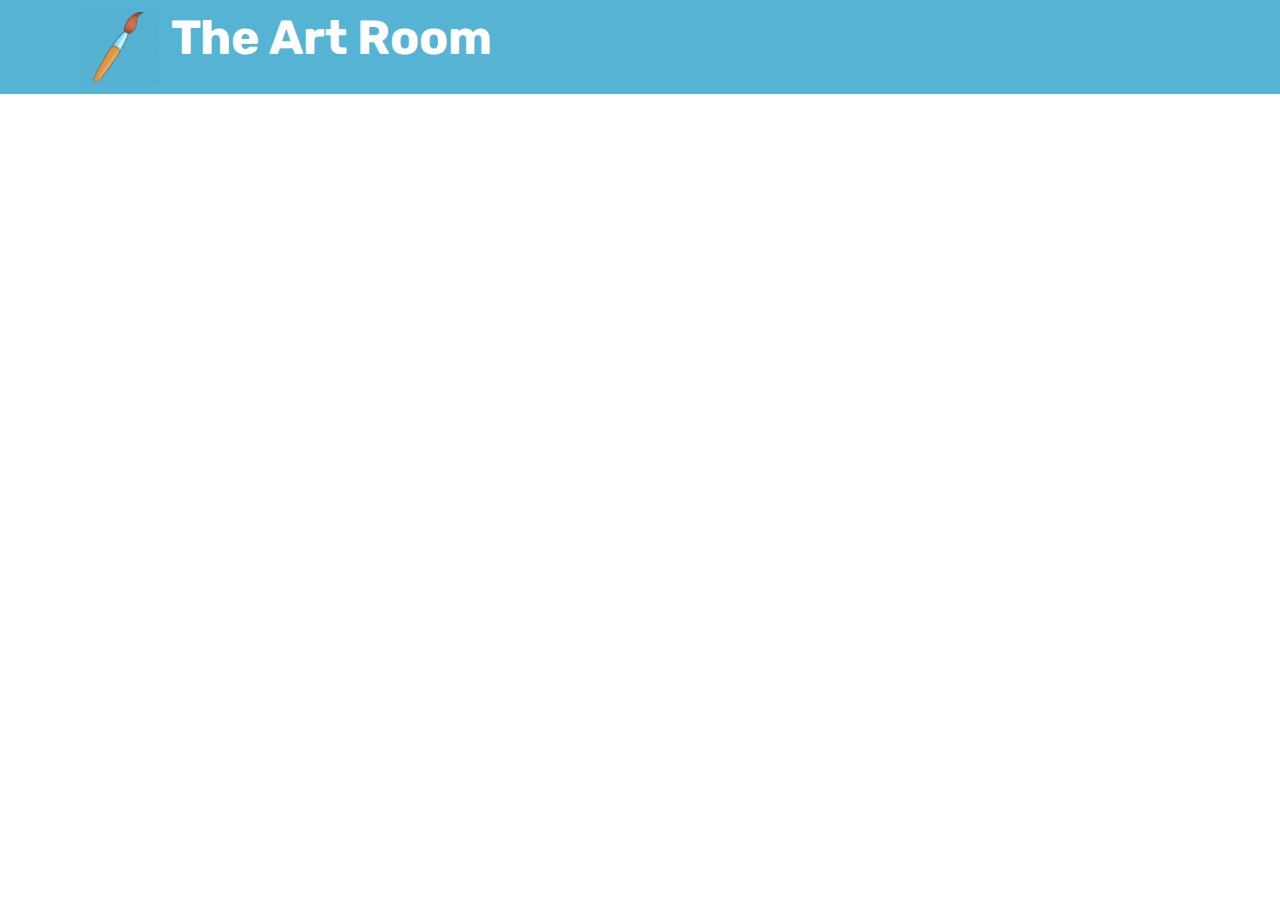
<file: page2.html>
<!DOCTYPE html>
<html  >
<head>
  <!-- Site made with Mobirise Website Builder v4.10.2, https://mobirise.com -->
  <meta charset="UTF-8">
  <meta http-equiv="X-UA-Compatible" content="IE=edge">
  <meta name="generator" content="Mobirise v4.10.2, mobirise.com">
  <meta name="viewport" content="width=device-width, initial-scale=1, minimum-scale=1">
  <link rel="shortcut icon" href="assets/images/a1950-512-122x122.png" type="image/x-icon">
  <meta name="description" content="Web Site Maker Description">
  
  <title>Page 2</title>
  <link rel="stylesheet" href="assets/web/assets/mobirise-icons/mobirise-icons.css">
  <link rel="stylesheet" href="assets/tether/tether.min.css">
  <link rel="stylesheet" href="assets/bootstrap/css/bootstrap.min.css">
  <link rel="stylesheet" href="assets/bootstrap/css/bootstrap-grid.min.css">
  <link rel="stylesheet" href="assets/bootstrap/css/bootstrap-reboot.min.css">
  <link rel="stylesheet" href="assets/dropdown/css/style.css">
  <link rel="stylesheet" href="assets/theme/css/style.css">
  <link rel="stylesheet" href="assets/mobirise/css/mbr-additional.css" type="text/css">
  
  
  
</head>
<body>
  <section class="menu cid-rsCJJQF2gw" once="menu" id="menu1-t">

    

    <nav class="navbar navbar-expand beta-menu navbar-dropdown align-items-center navbar-toggleable-sm">
        <button class="navbar-toggler navbar-toggler-right" type="button" data-toggle="collapse" data-target="#navbarSupportedContent" aria-controls="navbarSupportedContent" aria-expanded="false" aria-label="Toggle navigation">
            <div class="hamburger">
                <span></span>
                <span></span>
                <span></span>
                <span></span>
            </div>
        </button>
        <div class="menu-logo">
            <div class="navbar-brand">
                <span class="navbar-logo">
                    <a href="https://mobirise.com">
                         <img src="assets/images/a1950-512-122x122.png" alt="Mobirise" title="" style="height: 4.9rem;">
                    </a>
                </span>
                <span class="navbar-caption-wrap"><a class="navbar-caption text-white display-2" href="https://mobirise.com">The Art Room&nbsp;<br><br></a></span>
            </div>
        </div>
        <div class="collapse navbar-collapse" id="navbarSupportedContent">
            
            
        </div>
    </nav>
</section>


  <section class="engine"><a href="https://mobirise.info/g">how to build your own site</a></section><script src="assets/web/assets/jquery/jquery.min.js"></script>
  <script src="assets/popper/popper.min.js"></script>
  <script src="assets/tether/tether.min.js"></script>
  <script src="assets/bootstrap/js/bootstrap.min.js"></script>
  <script src="assets/smoothscroll/smooth-scroll.js"></script>
  <script src="assets/dropdown/js/script.min.js"></script>
  <script src="assets/touchswipe/jquery.touch-swipe.min.js"></script>
  <script src="assets/theme/js/script.js"></script>
  
  
</body>
</html>
</file>
<file: assets/web/assets/mobirise-icons/mobirise-icons.css>
@font-face {
  font-family: 'MobiriseIcons';
  src:  url('mobirise-icons.eot?spat4u');
  src:  url('mobirise-icons.eot?spat4u#iefix') format('embedded-opentype'),
    url('mobirise-icons.ttf?spat4u') format('truetype'),
    url('mobirise-icons.woff?spat4u') format('woff'),
    url('mobirise-icons.svg?spat4u#MobiriseIcons') format('svg');
  font-weight: normal;
  font-style: normal;
}

[class^="mbri-"], [class*=" mbri-"] {
  /* use !important to prevent issues with browser extensions that change fonts */
  font-family: MobiriseIcons !important;
  speak: none;
  font-style: normal;
  font-weight: normal;
  font-variant: normal;
  text-transform: none;
  line-height: 1;

  /* Better Font Rendering =========== */
  -webkit-font-smoothing: antialiased;
  -moz-osx-font-smoothing: grayscale;
}

.mbri-add-submenu:before {
  content: "\e900";
}
.mbri-alert:before {
  content: "\e901";
}
.mbri-align-center:before {
  content: "\e902";
}
.mbri-align-justify:before {
  content: "\e903";
}
.mbri-align-left:before {
  content: "\e904";
}
.mbri-align-right:before {
  content: "\e905";
}
.mbri-android:before {
  content: "\e906";
}
.mbri-apple:before {
  content: "\e907";
}
.mbri-arrow-down:before {
  content: "\e908";
}
.mbri-arrow-next:before {
  content: "\e909";
}
.mbri-arrow-prev:before {
  content: "\e90a";
}
.mbri-arrow-up:before {
  content: "\e90b";
}
.mbri-bold:before {
  content: "\e90c";
}
.mbri-bookmark:before {
  content: "\e90d";
}
.mbri-bootstrap:before {
  content: "\e90e";
}
.mbri-briefcase:before {
  content: "\e90f";
}
.mbri-browse:before {
  content: "\e910";
}
.mbri-bulleted-list:before {
  content: "\e911";
}
.mbri-calendar:before {
  content: "\e912";
}
.mbri-camera:before {
  content: "\e913";
}
.mbri-cart-add:before {
  content: "\e914";
}
.mbri-cart-full:before {
  content: "\e915";
}
.mbri-cash:before {
  content: "\e916";
}
.mbri-change-style:before {
  content: "\e917";
}
.mbri-chat:before {
  content: "\e918";
}
.mbri-clock:before {
  content: "\e919";
}
.mbri-close:before {
  content: "\e91a";
}
.mbri-cloud:before {
  content: "\e91b";
}
.mbri-code:before {
  content: "\e91c";
}
.mbri-contact-form:before {
  content: "\e91d";
}
.mbri-credit-card:before {
  content: "\e91e";
}
.mbri-cursor-click:before {
  content: "\e91f";
}
.mbri-cust-feedback:before {
  content: "\e920";
}
.mbri-database:before {
  content: "\e921";
}
.mbri-delivery:before {
  content: "\e922";
}
.mbri-desktop:before {
  content: "\e923";
}
.mbri-devices:before {
  content: "\e924";
}
.mbri-down:before {
  content: "\e925";
}
.mbri-download:before {
  content: "\e989";
}
.mbri-drag-n-drop:before {
  content: "\e927";
}
.mbri-drag-n-drop2:before {
  content: "\e928";
}
.mbri-edit:before {
  content: "\e929";
}
.mbri-edit2:before {
  content: "\e92a";
}
.mbri-error:before {
  content: "\e92b";
}
.mbri-extension:before {
  content: "\e92c";
}
.mbri-features:before {
  content: "\e92d";
}
.mbri-file:before {
  content: "\e92e";
}
.mbri-flag:before {
  content: "\e92f";
}
.mbri-folder:before {
  content: "\e930";
}
.mbri-gift:before {
  content: "\e931";
}
.mbri-github:before {
  content: "\e932";
}
.mbri-globe:before {
  content: "\e933";
}
.mbri-globe-2:before {
  content: "\e934";
}
.mbri-growing-chart:before {
  content: "\e935";
}
.mbri-hearth:before {
  content: "\e936";
}
.mbri-help:before {
  content: "\e937";
}
.mbri-home:before {
  content: "\e938";
}
.mbri-hot-cup:before {
  content: "\e939";
}
.mbri-idea:before {
  content: "\e93a";
}
.mbri-image-gallery:before {
  content: "\e93b";
}
.mbri-image-slider:before {
  content: "\e93c";
}
.mbri-info:before {
  content: "\e93d";
}
.mbri-italic:before {
  content: "\e93e";
}
.mbri-key:before {
  content: "\e93f";
}
.mbri-laptop:before {
  content: "\e940";
}
.mbri-layers:before {
  content: "\e941";
}
.mbri-left-right:before {
  content: "\e942";
}
.mbri-left:before {
  content: "\e943";
}
.mbri-letter:before {
  content: "\e944";
}
.mbri-like:before {
  content: "\e945";
}
.mbri-link:before {
  content: "\e946";
}
.mbri-lock:before {
  content: "\e947";
}
.mbri-login:before {
  content: "\e948";
}
.mbri-logout:before {
  content: "\e949";
}
.mbri-magic-stick:before {
  content: "\e94a";
}
.mbri-map-pin:before {
  content: "\e94b";
}
.mbri-menu:before {
  content: "\e94c";
}
.mbri-mobile:before {
  content: "\e94d";
}
.mbri-mobile2:before {
  content: "\e94e";
}
.mbri-mobirise:before {
  content: "\e94f";
}
.mbri-more-horizontal:before {
  content: "\e950";
}
.mbri-more-vertical:before {
  content: "\e951";
}
.mbri-music:before {
  content: "\e952";
}
.mbri-new-file:before {
  content: "\e953";
}
.mbri-numbered-list:before {
  content: "\e954";
}
.mbri-opened-folder:before {
  content: "\e955";
}
.mbri-pages:before {
  content: "\e956";
}
.mbri-paper-plane:before {
  content: "\e957";
}
.mbri-paperclip:before {
  content: "\e958";
}
.mbri-photo:before {
  content: "\e959";
}
.mbri-photos:before {
  content: "\e95a";
}
.mbri-pin:before {
  content: "\e95b";
}
.mbri-play:before {
  content: "\e95c";
}
.mbri-plus:before {
  content: "\e95d";
}
.mbri-preview:before {
  content: "\e95e";
}
.mbri-print:before {
  content: "\e95f";
}
.mbri-protect:before {
  content: "\e960";
}
.mbri-question:before {
  content: "\e961";
}
.mbri-quote-left:before {
  content: "\e962";
}
.mbri-quote-right:before {
  content: "\e963";
}
.mbri-refresh:before {
  content: "\e964";
}
.mbri-responsive:before {
  content: "\e965";
}
.mbri-right:before {
  content: "\e966";
}
.mbri-rocket:before {
  content: "\e967";
}
.mbri-sad-face:before {
  content: "\e968";
}
.mbri-sale:before {
  content: "\e969";
}
.mbri-save:before {
  content: "\e96a";
}
.mbri-search:before {
  content: "\e96b";
}
.mbri-setting:before {
  content: "\e96c";
}
.mbri-setting2:before {
  content: "\e96d";
}
.mbri-setting3:before {
  content: "\e96e";
}
.mbri-share:before {
  content: "\e96f";
}
.mbri-shopping-bag:before {
  content: "\e970";
}
.mbri-shopping-basket:before {
  content: "\e971";
}
.mbri-shopping-cart:before {
  content: "\e972";
}
.mbri-sites:before {
  content: "\e973";
}
.mbri-smile-face:before {
  content: "\e974";
}
.mbri-speed:before {
  content: "\e975";
}
.mbri-star:before {
  content: "\e976";
}
.mbri-success:before {
  content: "\e977";
}
.mbri-sun:before {
  content: "\e978";
}
.mbri-sun2:before {
  content: "\e979";
}
.mbri-tablet:before {
  content: "\e97a";
}
.mbri-tablet-vertical:before {
  content: "\e97b";
}
.mbri-target:before {
  content: "\e97c";
}
.mbri-timer:before {
  content: "\e97d";
}
.mbri-to-ftp:before {
  content: "\e97e";
}
.mbri-to-local-drive:before {
  content: "\e97f";
}
.mbri-touch-swipe:before {
  content: "\e980";
}
.mbri-touch:before {
  content: "\e981";
}
.mbri-trash:before {
  content: "\e982";
}
.mbri-underline:before {
  content: "\e983";
}
.mbri-unlink:before {
  content: "\e984";
}
.mbri-unlock:before {
  content: "\e985";
}
.mbri-up-down:before {
  content: "\e986";
}
.mbri-up:before {
  content: "\e987";
}
.mbri-update:before {
  content: "\e988";
}
.mbri-upload:before {
 content: "\e926"; 
}
.mbri-user:before {
  content: "\e98a";
}
.mbri-user2:before {
  content: "\e98b";
}
.mbri-users:before {
  content: "\e98c";
}
.mbri-video:before {
  content: "\e98d";
}
.mbri-video-play:before {
  content: "\e98e";
}
.mbri-watch:before {
  content: "\e98f";
}
.mbri-website-theme:before {
  content: "\e990";
}
.mbri-wifi:before {
  content: "\e991";
}
.mbri-windows:before {
  content: "\e992";
}
.mbri-zoom-out:before {
  content: "\e993";
}
.mbri-redo:before {
  content: "\e994";
}
.mbri-undo:before {
  content: "\e995";
}
</file>
<file: assets/dropdown/css/style.css>
.navbar-dropdown {
  left: 0;
  padding: 0;
  position: absolute;
  right: 0;
  top: 0;
  transition: all 0.45s ease;
  z-index: 1030;
  background: #282828; }
  .navbar-dropdown .navbar-logo {
    margin-right: 0.8rem;
    transition: margin 0.3s ease-in-out;
    vertical-align: middle; }
    .navbar-dropdown .navbar-logo img {
      height: 3.125rem;
      transition: all 0.3s ease-in-out; }
    .navbar-dropdown .navbar-logo.mbr-iconfont {
      font-size: 3.125rem;
      line-height: 3.125rem; }
  .navbar-dropdown .navbar-caption {
    font-weight: 700;
    white-space: normal;
    vertical-align: -4px;
    line-height: 3.125rem !important; }
    .navbar-dropdown .navbar-caption, .navbar-dropdown .navbar-caption:hover {
      color: inherit;
      text-decoration: none; }
  .navbar-dropdown .mbr-iconfont + .navbar-caption {
    vertical-align: -1px; }
  .navbar-dropdown.navbar-fixed-top {
    position: fixed; }
  .navbar-dropdown .navbar-brand span {
    vertical-align: -4px; }
  .navbar-dropdown.bg-color.transparent {
    background: none; }
  .navbar-dropdown.navbar-short .navbar-brand {
    padding: 0.625rem 0; }
    .navbar-dropdown.navbar-short .navbar-brand span {
      vertical-align: -1px; }
  .navbar-dropdown.navbar-short .navbar-caption {
    line-height: 2.375rem !important;
    vertical-align: -2px; }
  .navbar-dropdown.navbar-short .navbar-logo {
    margin-right: 0.5rem; }
    .navbar-dropdown.navbar-short .navbar-logo img {
      height: 2.375rem; }
    .navbar-dropdown.navbar-short .navbar-logo.mbr-iconfont {
      font-size: 2.375rem;
      line-height: 2.375rem; }
  .navbar-dropdown.navbar-short .mbr-table-cell {
    height: 3.625rem; }
  .navbar-dropdown .navbar-close {
    left: 0.6875rem;
    position: fixed;
    top: 0.75rem;
    z-index: 1000; }
  .navbar-dropdown .hamburger-icon {
    content: "";
    display: inline-block;
    vertical-align: middle;
    width: 16px;
    -webkit-box-shadow: 0 -6px 0 1px #282828,0 0 0 1px #282828,0 6px 0 1px #282828;
    -moz-box-shadow: 0 -6px 0 1px #282828,0 0 0 1px #282828,0 6px 0 1px #282828;
    box-shadow: 0 -6px 0 1px #282828,0 0 0 1px #282828,0 6px 0 1px #282828; }

.dropdown-menu .dropdown-toggle[data-toggle="dropdown-submenu"]::after {
  border-bottom: 0.35em solid transparent;
  border-left: 0.35em solid;
  border-right: 0;
  border-top: 0.35em solid transparent;
  margin-left: 0.3rem; }

.dropdown-menu .dropdown-item:focus {
  outline: 0; }

.nav-dropdown {
  font-size: 0.75rem;
  font-weight: 500;
  height: auto !important; }
  .nav-dropdown .nav-btn {
    padding-left: 1rem; }
  .nav-dropdown .link {
    margin: .667em 1.667em;
    font-weight: 500;
    padding: 0;
    transition: color .2s ease-in-out; }
    .nav-dropdown .link.dropdown-toggle {
      margin-right: 2.583em; }
      .nav-dropdown .link.dropdown-toggle::after {
        margin-left: .25rem;
        border-top: 0.35em solid;
        border-right: 0.35em solid transparent;
        border-left: 0.35em solid transparent;
        border-bottom: 0; }
      .nav-dropdown .link.dropdown-toggle[aria-expanded="true"] {
        margin: 0;
        padding: 0.667em 3.263em  0.667em 1.667em; }
  .nav-dropdown .link::after,
  .nav-dropdown .dropdown-item::after {
    color: inherit; }
  .nav-dropdown .btn {
    font-size: 0.75rem;
    font-weight: 700;
    letter-spacing: 0;
    margin-bottom: 0;
    padding-left: 1.25rem;
    padding-right: 1.25rem; }
  .nav-dropdown .dropdown-menu {
    border-radius: 0;
    border: 0;
    left: 0;
    margin: 0;
    padding-bottom: 1.25rem;
    padding-top: 1.25rem;
    position: relative; }
  .nav-dropdown .dropdown-submenu {
    margin-left: 0.125rem;
    top: 0; }
  .nav-dropdown .dropdown-item {
    font-weight: 500;
    line-height: 2;
    padding: 0.3846em 4.615em 0.3846em 1.5385em;
    position: relative;
    transition: color .2s ease-in-out, background-color .2s ease-in-out; }
    .nav-dropdown .dropdown-item::after {
      margin-top: -0.3077em;
      position: absolute;
      right: 1.1538em;
      top: 50%; }
    .nav-dropdown .dropdown-item:focus, .nav-dropdown .dropdown-item:hover {
      background: none; }

@media (max-width: 767px) {
  .nav-dropdown.navbar-toggleable-sm {
    bottom: 0;
    display: none;
    left: 0;
    overflow-x: hidden;
    position: fixed;
    top: 0;
    transform: translateX(-100%);
    -ms-transform: translateX(-100%);
    -webkit-transform: translateX(-100%);
    width: 18.75rem;
    z-index: 999; } }
.nav-dropdown.navbar-toggleable-xl {
  bottom: 0;
  display: none;
  left: 0;
  overflow-x: hidden;
  position: fixed;
  top: 0;
  transform: translateX(-100%);
  -ms-transform: translateX(-100%);
  -webkit-transform: translateX(-100%);
  width: 18.75rem;
  z-index: 999; }

.nav-dropdown-sm {
  display: block !important;
  overflow-x: hidden;
  overflow: auto;
  padding-top: 3.875rem; }
  .nav-dropdown-sm::after {
    content: "";
    display: block;
    height: 3rem;
    width: 100%; }
  .nav-dropdown-sm.collapse.in ~ .navbar-close {
    display: block !important; }
  .nav-dropdown-sm.collapsing, .nav-dropdown-sm.collapse.in {
    transform: translateX(0);
    -ms-transform: translateX(0);
    -webkit-transform: translateX(0);
    transition: all 0.25s ease-out;
    -webkit-transition: all 0.25s ease-out;
    background: #282828; }
  .nav-dropdown-sm.collapsing[aria-expanded="false"] {
    transform: translateX(-100%);
    -ms-transform: translateX(-100%);
    -webkit-transform: translateX(-100%); }
  .nav-dropdown-sm .nav-item {
    display: block;
    margin-left: 0 !important;
    padding-left: 0; }
  .nav-dropdown-sm .link,
  .nav-dropdown-sm .dropdown-item {
    border-top: 1px dotted rgba(255, 255, 255, 0.1);
    font-size: 0.8125rem;
    line-height: 1.6;
    margin: 0 !important;
    padding: 0.875rem 2.4rem 0.875rem 1.5625rem !important;
    position: relative;
    white-space: normal; }
    .nav-dropdown-sm .link:focus, .nav-dropdown-sm .link:hover,
    .nav-dropdown-sm .dropdown-item:focus,
    .nav-dropdown-sm .dropdown-item:hover {
      background: rgba(0, 0, 0, 0.2) !important;
      color: #c0a375; }
  .nav-dropdown-sm .nav-btn {
    position: relative;
    padding: 1.5625rem 1.5625rem 0 1.5625rem; }
    .nav-dropdown-sm .nav-btn::before {
      border-top: 1px dotted rgba(255, 255, 255, 0.1);
      content: "";
      left: 0;
      position: absolute;
      top: 0;
      width: 100%; }
    .nav-dropdown-sm .nav-btn + .nav-btn {
      padding-top: 0.625rem; }
      .nav-dropdown-sm .nav-btn + .nav-btn::before {
        display: none; }
  .nav-dropdown-sm .btn {
    padding: 0.625rem 0; }
  .nav-dropdown-sm .dropdown-toggle[data-toggle="dropdown-submenu"]::after {
    margin-left: .25rem;
    border-top: 0.35em solid;
    border-right: 0.35em solid transparent;
    border-left: 0.35em solid transparent;
    border-bottom: 0; }
  .nav-dropdown-sm .dropdown-toggle[data-toggle="dropdown-submenu"][aria-expanded="true"]::after {
    border-top: 0;
    border-right: 0.35em solid transparent;
    border-left: 0.35em solid transparent;
    border-bottom: 0.35em solid; }
  .nav-dropdown-sm .dropdown-menu {
    margin: 0;
    padding: 0;
    position: relative;
    top: 0;
    left: 0;
    width: 100%;
    border: 0;
    float: none;
    border-radius: 0;
    background: none; }
  .nav-dropdown-sm .dropdown-submenu {
    left: 100%;
    margin-left: 0.125rem;
    margin-top: -1.25rem;
    top: 0; }

.navbar-toggleable-sm .nav-dropdown .dropdown-menu {
  position: absolute; }

.navbar-toggleable-sm .nav-dropdown .dropdown-submenu {
  left: 100%;
  margin-left: 0.125rem;
  margin-top: -1.25rem;
  top: 0; }

.navbar-toggleable-sm.opened .nav-dropdown .dropdown-menu {
  position: relative; }

.navbar-toggleable-sm.opened .nav-dropdown .dropdown-submenu {
  left: 0;
  margin-left: 00rem;
  margin-top: 0rem;
  top: 0; }

.is-builder .nav-dropdown.collapsing {
  transition: none !important; }

/*# sourceMappingURL=style.css.map */
</file>
<file: assets/theme/css/style.css>
/*!
 * Mobirise v4 theme (https://mobirise.com/)
 * Copyright 2017 Mobirise
 */
section {
  background-color: #eeeeee; }

section,
.container,
.container-fluid {
  position: relative;
  word-wrap: break-word; }

a.mbr-iconfont:hover {
  text-decoration: none; }

.article .lead p, .article .lead ul, .article .lead ol, .article .lead pre, .article .lead blockquote {
  margin-bottom: 0; }

a {
  font-style: normal;
  font-weight: 400;
  cursor: pointer; }
  a, a:hover {
    text-decoration: none; }

figure {
  margin-bottom: 0; }

body {
  color: #232323; }

h1, h2, h3, h4, h5, h6,
.h1, .h2, .h3, .h4, .h5, .h6,
.display-1, .display-2, .display-3, .display-4 {
  line-height: 1;
  word-break: break-word;
  word-wrap: break-word; }

b, strong {
  font-weight: bold; }

blockquote {
  padding: 10px 0 10px 20px;
  position: relative;
  border-left: 2px solid;
  border-color: #ff3366; }

input:-webkit-autofill, input:-webkit-autofill:hover, input:-webkit-autofill:focus, input:-webkit-autofill:active {
  transition-delay: 9999s;
  transition-property: background-color, color; }

textarea[type="hidden"] {
  display: none; }

body {
  position: relative; }

section {
  background-position: 50% 50%;
  background-repeat: no-repeat;
  background-size: cover; }
  section .mbr-background-video,
  section .mbr-background-video-preview {
    position: absolute;
    bottom: 0;
    left: 0;
    right: 0;
    top: 0; }

.hidden {
  visibility: hidden; }

.mbr-z-index20 {
  z-index: 20; }

/*! Base colors */
.mbr-white {
  color: #ffffff; }

.mbr-black {
  color: #000000; }

.mbr-bg-white {
  background-color: #ffffff; }

.mbr-bg-black {
  background-color: #000000; }

/*! Text-aligns */
.align-left {
  text-align: left; }

.align-center {
  text-align: center; }

.align-right {
  text-align: right; }

@media (max-width: 767px) {
  .align-left, .align-center, .align-right, .mbr-section-btn, .mbr-section-title {
    text-align: center; } }
/*! Font-weight  */
.mbr-light {
  font-weight: 300; }

.mbr-regular {
  font-weight: 400; }

.mbr-semibold {
  font-weight: 500; }

.mbr-bold {
  font-weight: 700; }

/*! Media  */
.media-size-item {
  -webkit-flex: 1 1 auto;
  -moz-flex: 1 1 auto;
  -ms-flex: 1 1 auto;
  -o-flex: 1 1 auto;
  flex: 1 1 auto; }

.media-content {
  -webkit-flex-basis: 100%;
  flex-basis: 100%; }

.media-container-row {
  display: -ms-flexbox;
  display: -webkit-flex;
  display: flex;
  -webkit-flex-direction: row;
  -ms-flex-direction: row;
  flex-direction: row;
  -webkit-flex-wrap: wrap;
  -ms-flex-wrap: wrap;
  flex-wrap: wrap;
  -webkit-justify-content: center;
  -ms-flex-pack: center;
  justify-content: center;
  -webkit-align-content: center;
  -ms-flex-line-pack: center;
  align-content: center;
  -webkit-align-items: start;
  -ms-flex-align: start;
  align-items: start; }
  .media-container-row .media-size-item {
    width: 400px; }

.media-container-column {
  display: -ms-flexbox;
  display: -webkit-flex;
  display: flex;
  -webkit-flex-direction: column;
  -ms-flex-direction: column;
  flex-direction: column;
  -webkit-flex-wrap: wrap;
  -ms-flex-wrap: wrap;
  flex-wrap: wrap;
  -webkit-justify-content: center;
  -ms-flex-pack: center;
  justify-content: center;
  -webkit-align-content: center;
  -ms-flex-line-pack: center;
  align-content: center;
  -webkit-align-items: stretch;
  -ms-flex-align: stretch;
  align-items: stretch; }
  .media-container-column > * {
    width: 100%; }

@media (min-width: 992px) {
  .media-container-row {
    -webkit-flex-wrap: nowrap;
    -ms-flex-wrap: nowrap;
    flex-wrap: nowrap; } }
figure {
  overflow: hidden; }

figure[mbr-media-size] {
  transition: width 0.1s; }

.mbr-figure img, .mbr-figure iframe {
  display: block;
  width: 100%; }

.card {
  background-color: transparent;
  border: none; }

.card-box {
  width: 100%; }

.card-img {
  text-align: center;
  flex-shrink: 0;
  -webkit-flex-shrink: 0; }

.media {
  max-width: 100%;
  margin: 0 auto; }

.mbr-figure {
  -ms-flex-item-align: center;
  -ms-grid-row-align: center;
  -webkit-align-self: center;
  align-self: center; }

.media-container > div {
  max-width: 100%; }

.mbr-figure img, .card-img img {
  width: 100%; }

@media (max-width: 991px) {
  .media-size-item {
    width: auto !important; }

  .media {
    width: auto; }

  .mbr-figure {
    width: 100% !important; } }
/*! Buttons */
.mbr-section-btn {
  margin-left: -.25rem;
  margin-right: -.25rem;
  font-size: 0; }

nav .mbr-section-btn {
  margin-left: 0rem;
  margin-right: 0rem; }

/*! Btn icon margin */
.btn .mbr-iconfont, .btn.btn-sm .mbr-iconfont {
  cursor: pointer;
  margin-right: 0.5rem; }

.btn.btn-md .mbr-iconfont, .btn.btn-md .mbr-iconfont {
  margin-right: 0.8rem; }

.mbr-regular {
  font-weight: 400; }

.mbr-semibold {
  font-weight: 500; }

.mbr-bold {
  font-weight: 700; }

[type="submit"] {
  -webkit-appearance: none; }

/*! Full-screen */
.mbr-fullscreen .mbr-overlay {
  min-height: 100vh; }

.mbr-fullscreen {
  display: flex;
  display: -webkit-flex;
  display: -moz-flex;
  display: -ms-flex;
  display: -o-flex;
  align-items: center;
  -webkit-align-items: center;
  min-height: 100vh;
  padding-top: 3rem;
  padding-bottom: 3rem; }

/*! Map */
.map {
  height: 25rem;
  position: relative; }
  .map iframe {
    width: 100%;
    height: 100%; }

/* Form */
.form-asterisk {
  font-family: initial;
  position: absolute;
  top: -2px;
  font-weight: normal; }

/*! Scroll to top arrow */
.mbr-arrow-up {
  bottom: 25px;
  right: 90px;
  position: fixed;
  text-align: right;
  z-index: 5000;
  color: #ffffff;
  font-size: 32px;
  transform: rotate(180deg);
  -webkit-transform: rotate(180deg); }

.mbr-arrow-up a {
  background: rgba(0, 0, 0, 0.2);
  border-radius: 3px;
  color: #fff;
  display: inline-block;
  height: 60px;
  width: 60px;
  outline-style: none !important;
  position: relative;
  text-decoration: none;
  transition: all .3s ease-in-out;
  cursor: pointer;
  text-align: center; }
  .mbr-arrow-up a:hover {
    background-color: rgba(0, 0, 0, 0.4); }
  .mbr-arrow-up a i {
    line-height: 60px; }

.mbr-arrow-up-icon {
  display: block;
  color: #fff; }

.mbr-arrow-up-icon::before {
  content: "\203a";
  display: inline-block;
  font-family: serif;
  font-size: 32px;
  line-height: 1;
  font-style: normal;
  position: relative;
  top: 6px;
  left: -4px;
  -webkit-transform: rotate(-90deg);
  transform: rotate(-90deg); }

/*! Arrow Down */
.mbr-arrow {
  position: absolute;
  bottom: 45px;
  left: 50%;
  width: 60px;
  height: 60px;
  cursor: pointer;
  background-color: rgba(80, 80, 80, 0.5);
  border-radius: 50%;
  -webkit-transform: translateX(-50%);
  transform: translateX(-50%); }
  .mbr-arrow > a {
    display: inline-block;
    text-decoration: none;
    outline-style: none;
    -webkit-animation: arrowdown 1.7s ease-in-out infinite;
    animation: arrowdown 1.7s ease-in-out infinite; }
    .mbr-arrow > a > i {
      position: absolute;
      top: -2px;
      left: 15px;
      font-size: 2rem; }

@keyframes arrowdown {
  0% {
    transform: translateY(0px);
    -webkit-transform: translateY(0px); }
  50% {
    transform: translateY(-5px);
    -webkit-transform: translateY(-5px); }
  100% {
    transform: translateY(0px);
    -webkit-transform: translateY(0px); } }
@-webkit-keyframes arrowdown {
  0% {
    transform: translateY(0px);
    -webkit-transform: translateY(0px); }
  50% {
    transform: translateY(-5px);
    -webkit-transform: translateY(-5px); }
  100% {
    transform: translateY(0px);
    -webkit-transform: translateY(0px); } }
@media (max-width: 500px) {
  .mbr-arrow-up {
    left: 50%;
    right: auto;
    transform: translateX(-50%) rotate(180deg);
    -webkit-transform: translateX(-50%) rotate(180deg); } }
/*Gradients animation*/
@keyframes gradient-animation {
  from {
    background-position: 0% 100%;
    animation-timing-function: ease-in-out; }
  to {
    background-position: 100% 0%;
    animation-timing-function: ease-in-out; } }
@-webkit-keyframes gradient-animation {
  from {
    background-position: 0% 100%;
    animation-timing-function: ease-in-out; }
  to {
    background-position: 100% 0%;
    animation-timing-function: ease-in-out; } }
.bg-gradient {
  background-size: 200% 200%;
  animation: gradient-animation 5s infinite alternate;
  -webkit-animation: gradient-animation 5s infinite alternate; }

.menu .navbar-brand {
  display: -webkit-flex; }
  .menu .navbar-brand span {
    display: flex;
    display: -webkit-flex; }
  .menu .navbar-brand .navbar-caption-wrap {
    display: -webkit-flex; }
  .menu .navbar-brand .navbar-logo img {
    display: -webkit-flex; }
@media (min-width: 768px) and (max-width: 991px) {
  .menu .navbar-toggleable-sm .navbar-nav {
    display: -webkit-box;
    display: -webkit-flex;
    display: -ms-flexbox; } }
@media (max-width: 991px) {
  .menu .navbar-collapse {
    max-height: 93.5vh; }
    .menu .navbar-collapse.show {
      overflow: auto; } }
@media (min-width: 992px) {
  .menu .navbar-nav.nav-dropdown {
    display: -webkit-flex; }
  .menu .navbar-toggleable-sm .navbar-collapse {
    display: -webkit-flex !important; } }
@media (max-width: 767px) {
  .menu .navbar-collapse {
    max-height: 80vh; } }

.navbar {
  display: -webkit-flex;
  -webkit-flex-wrap: wrap;
  -webkit-align-items: center;
  -webkit-justify-content: space-between; }

.navbar-collapse {
  -webkit-flex-basis: 100%;
  -webkit-flex-grow: 1;
  -webkit-align-items: center; }

.nav-dropdown .link {
  padding: .667em 1.667em !important;
  margin: 0 !important; }

.nav {
  display: -webkit-flex;
  -webkit-flex-wrap: wrap; }

.row {
  display: -webkit-flex;
  -webkit-flex-wrap: wrap; }

.justify-content-center {
  -webkit-justify-content: center; }

.form-inline {
  display: -webkit-flex;
  -webkit-flex-flow: row wrap;
  -webkit-align-items: center; }

.card-wrapper {
  -webkit-flex: 1; }

.carousel-control {
  z-index: 10;
  display: -webkit-flex;
  -webkit-align-items: center;
  -webkit-justify-content: center; }

.carousel-controls {
  display: -webkit-flex; }

.media {
  display: -webkit-flex; }

.form-group:focus {
  outline: none; }

.jq-selectbox__select {
  padding: 1.07em .5em;
  position: absolute;
  top: 0;
  left: 0;
  width: 100%; }

.jq-selectbox__dropdown {
  position: absolute;
  top: 100% !important;
  left: 0 !important;
  width: 100% !important; }

.jq-selectbox__trigger-arrow {
  transform: translateY(-50%); }

.jq-selectbox li {
  padding: 1.07em .5em; }

.modal-dialog, .modal-content {
  height: 100%; }

.modal-dialog .carousel-inner {
  height: 100%;
  height: -webkit-fill-available;
  height: fill-available; }

.carousel-item {
  text-align: center; }

.carousel-item img {
  margin: auto; }
.engine {
	position: absolute;
	text-indent: -2400px;
	text-align: center;
	padding: 0;
	top: 0;
	left: -2400px;
}
</file>
<file: assets/mobirise/css/mbr-additional.css>
@import url(https://fonts.googleapis.com/css?family=Rubik:300,300i,400,400i,500,500i,700,700i,900,900i);





body {
  font-style: normal;
  line-height: 1.5;
}
.mbr-section-title {
  font-style: normal;
  line-height: 1.2;
}
.mbr-section-subtitle {
  line-height: 1.3;
}
.mbr-text {
  font-style: normal;
  line-height: 1.6;
}
.display-1 {
  font-family: 'Rubik', sans-serif;
  font-size: 4.25rem;
}
.display-1 > .mbr-iconfont {
  font-size: 6.8rem;
}
.display-2 {
  font-family: 'Rubik', sans-serif;
  font-size: 3rem;
}
.display-2 > .mbr-iconfont {
  font-size: 4.8rem;
}
.display-4 {
  font-family: 'Rubik', sans-serif;
  font-size: 1rem;
}
.display-4 > .mbr-iconfont {
  font-size: 1.6rem;
}
.display-5 {
  font-family: 'Rubik', sans-serif;
  font-size: 1.5rem;
}
.display-5 > .mbr-iconfont {
  font-size: 2.4rem;
}
.display-7 {
  font-family: 'Rubik', sans-serif;
  font-size: 1rem;
}
.display-7 > .mbr-iconfont {
  font-size: 1.6rem;
}
/* ---- Fluid typography for mobile devices ---- */
/* 1.4 - font scale ratio ( bootstrap == 1.42857 ) */
/* 100vw - current viewport width */
/* (48 - 20)  48 == 48rem == 768px, 20 == 20rem == 320px(minimal supported viewport) */
/* 0.65 - min scale variable, may vary */
@media (max-width: 768px) {
  .display-1 {
    font-size: 3.4rem;
    font-size: calc( 2.1374999999999997rem + (4.25 - 2.1374999999999997) * ((100vw - 20rem) / (48 - 20)));
    line-height: calc( 1.4 * (2.1374999999999997rem + (4.25 - 2.1374999999999997) * ((100vw - 20rem) / (48 - 20))));
  }
  .display-2 {
    font-size: 2.4rem;
    font-size: calc( 1.7rem + (3 - 1.7) * ((100vw - 20rem) / (48 - 20)));
    line-height: calc( 1.4 * (1.7rem + (3 - 1.7) * ((100vw - 20rem) / (48 - 20))));
  }
  .display-4 {
    font-size: 0.8rem;
    font-size: calc( 1rem + (1 - 1) * ((100vw - 20rem) / (48 - 20)));
    line-height: calc( 1.4 * (1rem + (1 - 1) * ((100vw - 20rem) / (48 - 20))));
  }
  .display-5 {
    font-size: 1.2rem;
    font-size: calc( 1.175rem + (1.5 - 1.175) * ((100vw - 20rem) / (48 - 20)));
    line-height: calc( 1.4 * (1.175rem + (1.5 - 1.175) * ((100vw - 20rem) / (48 - 20))));
  }
}
/* Buttons */
.btn {
  font-weight: 500;
  border-width: 2px;
  font-style: normal;
  letter-spacing: 1px;
  margin: .4rem .8rem;
  white-space: normal;
  -webkit-transition: all 0.3s ease-in-out;
  -moz-transition: all 0.3s ease-in-out;
  transition: all 0.3s ease-in-out;
  display: inline-flex;
  align-items: center;
  justify-content: center;
  word-break: break-word;
  -webkit-align-items: center;
  -webkit-justify-content: center;
  display: -webkit-inline-flex;
  padding: 1rem 3rem;
  border-radius: 3px;
}
.btn-sm {
  font-weight: 500;
  letter-spacing: 1px;
  -webkit-transition: all 0.3s ease-in-out;
  -moz-transition: all 0.3s ease-in-out;
  transition: all 0.3s ease-in-out;
  padding: 0.6rem 1.5rem;
  border-radius: 3px;
}
.btn-md {
  font-weight: 500;
  letter-spacing: 1px;
  margin: .4rem .8rem !important;
  -webkit-transition: all 0.3s ease-in-out;
  -moz-transition: all 0.3s ease-in-out;
  transition: all 0.3s ease-in-out;
  padding: 1rem 3rem;
  border-radius: 3px;
}
.btn-lg {
  font-weight: 500;
  letter-spacing: 1px;
  margin: .4rem .8rem !important;
  -webkit-transition: all 0.3s ease-in-out;
  -moz-transition: all 0.3s ease-in-out;
  transition: all 0.3s ease-in-out;
  padding: 1.2rem 3.2rem;
  border-radius: 3px;
}
.bg-primary {
  background-color: #149dcc !important;
}
.bg-success {
  background-color: #f7ed4a !important;
}
.bg-info {
  background-color: #82786e !important;
}
.bg-warning {
  background-color: #879a9f !important;
}
.bg-danger {
  background-color: #b1a374 !important;
}
.btn-primary,
.btn-primary:active {
  background-color: #149dcc !important;
  border-color: #149dcc !important;
  color: #ffffff !important;
}
.btn-primary:hover,
.btn-primary:focus,
.btn-primary.focus,
.btn-primary.active {
  color: #ffffff !important;
  background-color: #0d6786 !important;
  border-color: #0d6786 !important;
}
.btn-primary.disabled,
.btn-primary:disabled {
  color: #ffffff !important;
  background-color: #0d6786 !important;
  border-color: #0d6786 !important;
}
.btn-secondary,
.btn-secondary:active {
  background-color: #ff3366 !important;
  border-color: #ff3366 !important;
  color: #ffffff !important;
}
.btn-secondary:hover,
.btn-secondary:focus,
.btn-secondary.focus,
.btn-secondary.active {
  color: #ffffff !important;
  background-color: #e50039 !important;
  border-color: #e50039 !important;
}
.btn-secondary.disabled,
.btn-secondary:disabled {
  color: #ffffff !important;
  background-color: #e50039 !important;
  border-color: #e50039 !important;
}
.btn-info,
.btn-info:active {
  background-color: #82786e !important;
  border-color: #82786e !important;
  color: #ffffff !important;
}
.btn-info:hover,
.btn-info:focus,
.btn-info.focus,
.btn-info.active {
  color: #ffffff !important;
  background-color: #59524b !important;
  border-color: #59524b !important;
}
.btn-info.disabled,
.btn-info:disabled {
  color: #ffffff !important;
  background-color: #59524b !important;
  border-color: #59524b !important;
}
.btn-success,
.btn-success:active {
  background-color: #f7ed4a !important;
  border-color: #f7ed4a !important;
  color: #3f3c03 !important;
}
.btn-success:hover,
.btn-success:focus,
.btn-success.focus,
.btn-success.active {
  color: #3f3c03 !important;
  background-color: #eadd0a !important;
  border-color: #eadd0a !important;
}
.btn-success.disabled,
.btn-success:disabled {
  color: #3f3c03 !important;
  background-color: #eadd0a !important;
  border-color: #eadd0a !important;
}
.btn-warning,
.btn-warning:active {
  background-color: #879a9f !important;
  border-color: #879a9f !important;
  color: #ffffff !important;
}
.btn-warning:hover,
.btn-warning:focus,
.btn-warning.focus,
.btn-warning.active {
  color: #ffffff !important;
  background-color: #617479 !important;
  border-color: #617479 !important;
}
.btn-warning.disabled,
.btn-warning:disabled {
  color: #ffffff !important;
  background-color: #617479 !important;
  border-color: #617479 !important;
}
.btn-danger,
.btn-danger:active {
  background-color: #b1a374 !important;
  border-color: #b1a374 !important;
  color: #ffffff !important;
}
.btn-danger:hover,
.btn-danger:focus,
.btn-danger.focus,
.btn-danger.active {
  color: #ffffff !important;
  background-color: #8b7d4e !important;
  border-color: #8b7d4e !important;
}
.btn-danger.disabled,
.btn-danger:disabled {
  color: #ffffff !important;
  background-color: #8b7d4e !important;
  border-color: #8b7d4e !important;
}
.btn-white {
  color: #333333 !important;
}
.btn-white,
.btn-white:active {
  background-color: #ffffff !important;
  border-color: #ffffff !important;
  color: #808080 !important;
}
.btn-white:hover,
.btn-white:focus,
.btn-white.focus,
.btn-white.active {
  color: #808080 !important;
  background-color: #d9d9d9 !important;
  border-color: #d9d9d9 !important;
}
.btn-white.disabled,
.btn-white:disabled {
  color: #808080 !important;
  background-color: #d9d9d9 !important;
  border-color: #d9d9d9 !important;
}
.btn-black,
.btn-black:active {
  background-color: #333333 !important;
  border-color: #333333 !important;
  color: #ffffff !important;
}
.btn-black:hover,
.btn-black:focus,
.btn-black.focus,
.btn-black.active {
  color: #ffffff !important;
  background-color: #0d0d0d !important;
  border-color: #0d0d0d !important;
}
.btn-black.disabled,
.btn-black:disabled {
  color: #ffffff !important;
  background-color: #0d0d0d !important;
  border-color: #0d0d0d !important;
}
.btn-primary-outline,
.btn-primary-outline:active {
  background: none;
  border-color: #0b566f;
  color: #0b566f;
}
.btn-primary-outline:hover,
.btn-primary-outline:focus,
.btn-primary-outline.focus,
.btn-primary-outline.active {
  color: #ffffff;
  background-color: #149dcc;
  border-color: #149dcc;
}
.btn-primary-outline.disabled,
.btn-primary-outline:disabled {
  color: #ffffff !important;
  background-color: #149dcc !important;
  border-color: #149dcc !important;
}
.btn-secondary-outline,
.btn-secondary-outline:active {
  background: none;
  border-color: #cc0033;
  color: #cc0033;
}
.btn-secondary-outline:hover,
.btn-secondary-outline:focus,
.btn-secondary-outline.focus,
.btn-secondary-outline.active {
  color: #ffffff;
  background-color: #ff3366;
  border-color: #ff3366;
}
.btn-secondary-outline.disabled,
.btn-secondary-outline:disabled {
  color: #ffffff !important;
  background-color: #ff3366 !important;
  border-color: #ff3366 !important;
}
.btn-info-outline,
.btn-info-outline:active {
  background: none;
  border-color: #4b453f;
  color: #4b453f;
}
.btn-info-outline:hover,
.btn-info-outline:focus,
.btn-info-outline.focus,
.btn-info-outline.active {
  color: #ffffff;
  background-color: #82786e;
  border-color: #82786e;
}
.btn-info-outline.disabled,
.btn-info-outline:disabled {
  color: #ffffff !important;
  background-color: #82786e !important;
  border-color: #82786e !important;
}
.btn-success-outline,
.btn-success-outline:active {
  background: none;
  border-color: #d2c609;
  color: #d2c609;
}
.btn-success-outline:hover,
.btn-success-outline:focus,
.btn-success-outline.focus,
.btn-success-outline.active {
  color: #3f3c03;
  background-color: #f7ed4a;
  border-color: #f7ed4a;
}
.btn-success-outline.disabled,
.btn-success-outline:disabled {
  color: #3f3c03 !important;
  background-color: #f7ed4a !important;
  border-color: #f7ed4a !important;
}
.btn-warning-outline,
.btn-warning-outline:active {
  background: none;
  border-color: #55666b;
  color: #55666b;
}
.btn-warning-outline:hover,
.btn-warning-outline:focus,
.btn-warning-outline.focus,
.btn-warning-outline.active {
  color: #ffffff;
  background-color: #879a9f;
  border-color: #879a9f;
}
.btn-warning-outline.disabled,
.btn-warning-outline:disabled {
  color: #ffffff !important;
  background-color: #879a9f !important;
  border-color: #879a9f !important;
}
.btn-danger-outline,
.btn-danger-outline:active {
  background: none;
  border-color: #7a6e45;
  color: #7a6e45;
}
.btn-danger-outline:hover,
.btn-danger-outline:focus,
.btn-danger-outline.focus,
.btn-danger-outline.active {
  color: #ffffff;
  background-color: #b1a374;
  border-color: #b1a374;
}
.btn-danger-outline.disabled,
.btn-danger-outline:disabled {
  color: #ffffff !important;
  background-color: #b1a374 !important;
  border-color: #b1a374 !important;
}
.btn-black-outline,
.btn-black-outline:active {
  background: none;
  border-color: #000000;
  color: #000000;
}
.btn-black-outline:hover,
.btn-black-outline:focus,
.btn-black-outline.focus,
.btn-black-outline.active {
  color: #ffffff;
  background-color: #333333;
  border-color: #333333;
}
.btn-black-outline.disabled,
.btn-black-outline:disabled {
  color: #ffffff !important;
  background-color: #333333 !important;
  border-color: #333333 !important;
}
.btn-white-outline,
.btn-white-outline:active,
.btn-white-outline.active {
  background: none;
  border-color: #ffffff;
  color: #ffffff;
}
.btn-white-outline:hover,
.btn-white-outline:focus,
.btn-white-outline.focus {
  color: #333333;
  background-color: #ffffff;
  border-color: #ffffff;
}
.text-primary {
  color: #149dcc !important;
}
.text-secondary {
  color: #ff3366 !important;
}
.text-success {
  color: #f7ed4a !important;
}
.text-info {
  color: #82786e !important;
}
.text-warning {
  color: #879a9f !important;
}
.text-danger {
  color: #b1a374 !important;
}
.text-white {
  color: #ffffff !important;
}
.text-black {
  color: #000000 !important;
}
a.text-primary:hover,
a.text-primary:focus {
  color: #0b566f !important;
}
a.text-secondary:hover,
a.text-secondary:focus {
  color: #cc0033 !important;
}
a.text-success:hover,
a.text-success:focus {
  color: #d2c609 !important;
}
a.text-info:hover,
a.text-info:focus {
  color: #4b453f !important;
}
a.text-warning:hover,
a.text-warning:focus {
  color: #55666b !important;
}
a.text-danger:hover,
a.text-danger:focus {
  color: #7a6e45 !important;
}
a.text-white:hover,
a.text-white:focus {
  color: #b3b3b3 !important;
}
a.text-black:hover,
a.text-black:focus {
  color: #4d4d4d !important;
}
.alert-success {
  background-color: #70c770;
}
.alert-info {
  background-color: #82786e;
}
.alert-warning {
  background-color: #879a9f;
}
.alert-danger {
  background-color: #b1a374;
}
.mbr-section-btn a.btn:not(.btn-form) {
  border-radius: 100px;
}
.mbr-section-btn a.btn:not(.btn-form):hover,
.mbr-section-btn a.btn:not(.btn-form):focus {
  box-shadow: none !important;
}
.mbr-section-btn a.btn:not(.btn-form):hover,
.mbr-section-btn a.btn:not(.btn-form):focus {
  box-shadow: 0 10px 40px 0 rgba(0, 0, 0, 0.2) !important;
  -webkit-box-shadow: 0 10px 40px 0 rgba(0, 0, 0, 0.2) !important;
}
.mbr-gallery-filter li a {
  border-radius: 100px !important;
}
.mbr-gallery-filter li.active .btn {
  background-color: #149dcc;
  border-color: #149dcc;
  color: #ffffff;
}
.mbr-gallery-filter li.active .btn:focus {
  box-shadow: none;
}
.nav-tabs .nav-link {
  border-radius: 100px !important;
}
.btn-form {
  border-radius: 0;
}
.btn-form:hover {
  cursor: pointer;
}
a,
a:hover {
  color: #149dcc;
}
.mbr-plan-header.bg-primary .mbr-plan-subtitle,
.mbr-plan-header.bg-primary .mbr-plan-price-desc {
  color: #b4e6f8;
}
.mbr-plan-header.bg-success .mbr-plan-subtitle,
.mbr-plan-header.bg-success .mbr-plan-price-desc {
  color: #ffffff;
}
.mbr-plan-header.bg-info .mbr-plan-subtitle,
.mbr-plan-header.bg-info .mbr-plan-price-desc {
  color: #beb8b2;
}
.mbr-plan-header.bg-warning .mbr-plan-subtitle,
.mbr-plan-header.bg-warning .mbr-plan-price-desc {
  color: #ced6d8;
}
.mbr-plan-header.bg-danger .mbr-plan-subtitle,
.mbr-plan-header.bg-danger .mbr-plan-price-desc {
  color: #dfd9c6;
}
/* Scroll to top button*/
.scrollToTop_wraper {
  display: none;
}
#scrollToTop a i:before {
  content: '';
  position: absolute;
  height: 40%;
  top: 25%;
  background: #fff;
  width: 2px;
  left: calc(50% - 1px);
}
#scrollToTop a i:after {
  content: '';
  position: absolute;
  display: block;
  border-top: 2px solid #fff;
  border-right: 2px solid #fff;
  width: 40%;
  height: 40%;
  left: 30%;
  bottom: 30%;
  transform: rotate(135deg);
  -webkit-transform: rotate(135deg);
}
/* Others*/
.note-check a[data-value=Rubik] {
  font-style: normal;
}
.mbr-arrow a {
  color: #ffffff;
}
@media (max-width: 767px) {
  .mbr-arrow {
    display: none;
  }
}
.form-control-label {
  position: relative;
  cursor: pointer;
  margin-bottom: .357em;
  padding: 0;
}
.alert {
  color: #ffffff;
  border-radius: 0;
  border: 0;
  font-size: .875rem;
  line-height: 1.5;
  margin-bottom: 1.875rem;
  padding: 1.25rem;
  position: relative;
}
.alert.alert-form::after {
  background-color: inherit;
  bottom: -7px;
  content: "";
  display: block;
  height: 14px;
  left: 50%;
  margin-left: -7px;
  position: absolute;
  transform: rotate(45deg);
  width: 14px;
  -webkit-transform: rotate(45deg);
}
.form-control {
  background-color: #f5f5f5;
  box-shadow: none;
  color: #565656;
  font-family: 'Rubik', sans-serif;
  font-size: 1rem;
  line-height: 1.43;
  min-height: 3.5em;
  padding: 1.07em .5em;
}
.form-control > .mbr-iconfont {
  font-size: 1.6rem;
}
.form-control,
.form-control:focus {
  border: 1px solid #e8e8e8;
}
.form-active .form-control:invalid {
  border-color: red;
}
.mbr-overlay {
  background-color: #000;
  bottom: 0;
  left: 0;
  opacity: .5;
  position: absolute;
  right: 0;
  top: 0;
  z-index: 0;
  pointer-events: none;
}
blockquote {
  font-style: italic;
  padding: 10px 0 10px 20px;
  font-size: 1.09rem;
  position: relative;
  border-color: #149dcc;
  border-width: 3px;
}
ul,
ol,
pre,
blockquote {
  margin-bottom: 2.3125rem;
}
pre {
  background: #f4f4f4;
  padding: 10px 24px;
  white-space: pre-wrap;
}
.inactive {
  -webkit-user-select: none;
  -moz-user-select: none;
  -ms-user-select: none;
  user-select: none;
  pointer-events: none;
  -webkit-user-drag: none;
  user-drag: none;
}
.mbr-section__comments .row {
  justify-content: center;
  -webkit-justify-content: center;
}
/* Forms */
.mbr-form .btn {
  margin: .4rem 0;
}
.mbr-form .input-group-btn a.btn {
  border-radius: 100px !important;
}
.mbr-form .input-group-btn a.btn:hover {
  box-shadow: 0 10px 40px 0 rgba(0, 0, 0, 0.2);
}
.mbr-form .input-group-btn button[type="submit"] {
  border-radius: 100px !important;
  padding: 1rem 3rem;
}
.mbr-form .input-group-btn button[type="submit"]:hover {
  box-shadow: 0 10px 40px 0 rgba(0, 0, 0, 0.2);
}
.form2 .form-control {
  border-top-left-radius: 100px;
  border-bottom-left-radius: 100px;
}
.form2 .input-group-btn a.btn {
  border-top-left-radius: 0 !important;
  border-bottom-left-radius: 0 !important;
}
.form2 .input-group-btn button[type="submit"] {
  border-top-left-radius: 0 !important;
  border-bottom-left-radius: 0 !important;
}
.form3 input[type="email"] {
  border-radius: 100px !important;
}
@media (max-width: 349px) {
  .form2 input[type="email"] {
    border-radius: 100px !important;
  }
  .form2 .input-group-btn a.btn {
    border-radius: 100px !important;
  }
  .form2 .input-group-btn button[type="submit"] {
    border-radius: 100px !important;
  }
}
@media (max-width: 767px) {
  .btn {
    font-size: .75rem !important;
  }
  .btn .mbr-iconfont {
    font-size: 1rem !important;
  }
}
/* Social block */
.btn-social {
  font-size: 20px;
  border-radius: 50%;
  padding: 0;
  width: 44px;
  height: 44px;
  line-height: 44px;
  text-align: center;
  position: relative;
  border: 2px solid #c0a375;
  border-color: #149dcc;
  color: #232323;
  cursor: pointer;
}
.btn-social i {
  top: 0;
  line-height: 44px;
  width: 44px;
}
.btn-social:hover {
  color: #fff;
  background: #149dcc;
}
.btn-social + .btn {
  margin-left: .1rem;
}
/* Footer */
.mbr-footer-content li::before,
.mbr-footer .mbr-contacts li::before {
  background: #149dcc;
}
.mbr-footer-content li a:hover,
.mbr-footer .mbr-contacts li a:hover {
  color: #149dcc;
}
.footer3 input[type="email"],
.footer4 input[type="email"] {
  border-radius: 100px !important;
}
.footer3 .input-group-btn a.btn,
.footer4 .input-group-btn a.btn {
  border-radius: 100px !important;
}
.footer3 .input-group-btn button[type="submit"],
.footer4 .input-group-btn button[type="submit"] {
  border-radius: 100px !important;
}
/* Headers*/
.header13 .form-inline input[type="email"],
.header14 .form-inline input[type="email"] {
  border-radius: 100px;
}
.header13 .form-inline input[type="text"],
.header14 .form-inline input[type="text"] {
  border-radius: 100px;
}
.header13 .form-inline input[type="tel"],
.header14 .form-inline input[type="tel"] {
  border-radius: 100px;
}
.header13 .form-inline a.btn,
.header14 .form-inline a.btn {
  border-radius: 100px;
}
.header13 .form-inline button,
.header14 .form-inline button {
  border-radius: 100px !important;
}
.offset-1 {
  margin-left: 8.33333%;
}
.offset-2 {
  margin-left: 16.66667%;
}
.offset-3 {
  margin-left: 25%;
}
.offset-4 {
  margin-left: 33.33333%;
}
.offset-5 {
  margin-left: 41.66667%;
}
.offset-6 {
  margin-left: 50%;
}
.offset-7 {
  margin-left: 58.33333%;
}
.offset-8 {
  margin-left: 66.66667%;
}
.offset-9 {
  margin-left: 75%;
}
.offset-10 {
  margin-left: 83.33333%;
}
.offset-11 {
  margin-left: 91.66667%;
}
@media (min-width: 576px) {
  .offset-sm-0 {
    margin-left: 0%;
  }
  .offset-sm-1 {
    margin-left: 8.33333%;
  }
  .offset-sm-2 {
    margin-left: 16.66667%;
  }
  .offset-sm-3 {
    margin-left: 25%;
  }
  .offset-sm-4 {
    margin-left: 33.33333%;
  }
  .offset-sm-5 {
    margin-left: 41.66667%;
  }
  .offset-sm-6 {
    margin-left: 50%;
  }
  .offset-sm-7 {
    margin-left: 58.33333%;
  }
  .offset-sm-8 {
    margin-left: 66.66667%;
  }
  .offset-sm-9 {
    margin-left: 75%;
  }
  .offset-sm-10 {
    margin-left: 83.33333%;
  }
  .offset-sm-11 {
    margin-left: 91.66667%;
  }
}
@media (min-width: 768px) {
  .offset-md-0 {
    margin-left: 0%;
  }
  .offset-md-1 {
    margin-left: 8.33333%;
  }
  .offset-md-2 {
    margin-left: 16.66667%;
  }
  .offset-md-3 {
    margin-left: 25%;
  }
  .offset-md-4 {
    margin-left: 33.33333%;
  }
  .offset-md-5 {
    margin-left: 41.66667%;
  }
  .offset-md-6 {
    margin-left: 50%;
  }
  .offset-md-7 {
    margin-left: 58.33333%;
  }
  .offset-md-8 {
    margin-left: 66.66667%;
  }
  .offset-md-9 {
    margin-left: 75%;
  }
  .offset-md-10 {
    margin-left: 83.33333%;
  }
  .offset-md-11 {
    margin-left: 91.66667%;
  }
}
@media (min-width: 992px) {
  .offset-lg-0 {
    margin-left: 0%;
  }
  .offset-lg-1 {
    margin-left: 8.33333%;
  }
  .offset-lg-2 {
    margin-left: 16.66667%;
  }
  .offset-lg-3 {
    margin-left: 25%;
  }
  .offset-lg-4 {
    margin-left: 33.33333%;
  }
  .offset-lg-5 {
    margin-left: 41.66667%;
  }
  .offset-lg-6 {
    margin-left: 50%;
  }
  .offset-lg-7 {
    margin-left: 58.33333%;
  }
  .offset-lg-8 {
    margin-left: 66.66667%;
  }
  .offset-lg-9 {
    margin-left: 75%;
  }
  .offset-lg-10 {
    margin-left: 83.33333%;
  }
  .offset-lg-11 {
    margin-left: 91.66667%;
  }
}
@media (min-width: 1200px) {
  .offset-xl-0 {
    margin-left: 0%;
  }
  .offset-xl-1 {
    margin-left: 8.33333%;
  }
  .offset-xl-2 {
    margin-left: 16.66667%;
  }
  .offset-xl-3 {
    margin-left: 25%;
  }
  .offset-xl-4 {
    margin-left: 33.33333%;
  }
  .offset-xl-5 {
    margin-left: 41.66667%;
  }
  .offset-xl-6 {
    margin-left: 50%;
  }
  .offset-xl-7 {
    margin-left: 58.33333%;
  }
  .offset-xl-8 {
    margin-left: 66.66667%;
  }
  .offset-xl-9 {
    margin-left: 75%;
  }
  .offset-xl-10 {
    margin-left: 83.33333%;
  }
  .offset-xl-11 {
    margin-left: 91.66667%;
  }
}
.navbar-toggler {
  -webkit-align-self: flex-start;
  -ms-flex-item-align: start;
  align-self: flex-start;
  padding: 0.25rem 0.75rem;
  font-size: 1.25rem;
  line-height: 1;
  background: transparent;
  border: 1px solid transparent;
  -webkit-border-radius: 0.25rem;
  border-radius: 0.25rem;
}
.navbar-toggler:focus,
.navbar-toggler:hover {
  text-decoration: none;
}
.navbar-toggler-icon {
  display: inline-block;
  width: 1.5em;
  height: 1.5em;
  vertical-align: middle;
  content: "";
  background: no-repeat center center;
  -webkit-background-size: 100% 100%;
  -o-background-size: 100% 100%;
  background-size: 100% 100%;
}
.navbar-toggler-left {
  position: absolute;
  left: 1rem;
}
.navbar-toggler-right {
  position: absolute;
  right: 1rem;
}
@media (max-width: 575px) {
  .navbar-toggleable .navbar-nav .dropdown-menu {
    position: static;
    float: none;
  }
  .navbar-toggleable > .container {
    padding-right: 0;
    padding-left: 0;
  }
}
@media (min-width: 576px) {
  .navbar-toggleable {
    -webkit-box-orient: horizontal;
    -webkit-box-direction: normal;
    -webkit-flex-direction: row;
    -ms-flex-direction: row;
    flex-direction: row;
    -webkit-flex-wrap: nowrap;
    -ms-flex-wrap: nowrap;
    flex-wrap: nowrap;
    -webkit-box-align: center;
    -webkit-align-items: center;
    -ms-flex-align: center;
    align-items: center;
  }
  .navbar-toggleable .navbar-nav {
    -webkit-box-orient: horizontal;
    -webkit-box-direction: normal;
    -webkit-flex-direction: row;
    -ms-flex-direction: row;
    flex-direction: row;
  }
  .navbar-toggleable .navbar-nav .nav-link {
    padding-right: .5rem;
    padding-left: .5rem;
  }
  .navbar-toggleable > .container {
    display: -webkit-box;
    display: -webkit-flex;
    display: -ms-flexbox;
    display: flex;
    -webkit-flex-wrap: nowrap;
    -ms-flex-wrap: nowrap;
    flex-wrap: nowrap;
    -webkit-box-align: center;
    -webkit-align-items: center;
    -ms-flex-align: center;
    align-items: center;
  }
  .navbar-toggleable .navbar-collapse {
    display: -webkit-box !important;
    display: -webkit-flex !important;
    display: -ms-flexbox !important;
    display: flex !important;
    width: 100%;
  }
  .navbar-toggleable .navbar-toggler {
    display: none;
  }
}
@media (max-width: 767px) {
  .navbar-toggleable-sm .navbar-nav .dropdown-menu {
    position: static;
    float: none;
  }
  .navbar-toggleable-sm > .container {
    padding-right: 0;
    padding-left: 0;
  }
}
@media (min-width: 768px) {
  .navbar-toggleable-sm {
    -webkit-box-orient: horizontal;
    -webkit-box-direction: normal;
    -webkit-flex-direction: row;
    -ms-flex-direction: row;
    flex-direction: row;
    -webkit-flex-wrap: nowrap;
    -ms-flex-wrap: nowrap;
    flex-wrap: nowrap;
    -webkit-box-align: center;
    -webkit-align-items: center;
    -ms-flex-align: center;
    align-items: center;
  }
  .navbar-toggleable-sm .navbar-nav {
    -webkit-box-orient: horizontal;
    -webkit-box-direction: normal;
    -webkit-flex-direction: row;
    -ms-flex-direction: row;
    flex-direction: row;
  }
  .navbar-toggleable-sm .navbar-nav .nav-link {
    padding-right: .5rem;
    padding-left: .5rem;
  }
  .navbar-toggleable-sm > .container {
    display: -webkit-box;
    display: -webkit-flex;
    display: -ms-flexbox;
    display: flex;
    -webkit-flex-wrap: nowrap;
    -ms-flex-wrap: nowrap;
    flex-wrap: nowrap;
    -webkit-box-align: center;
    -webkit-align-items: center;
    -ms-flex-align: center;
    align-items: center;
  }
  .navbar-toggleable-sm .navbar-collapse {
    display: none;
    width: 100%;
  }
  .navbar-toggleable-sm .navbar-toggler {
    display: none;
  }
}
@media (max-width: 991px) {
  .navbar-toggleable-md .navbar-nav .dropdown-menu {
    position: static;
    float: none;
  }
  .navbar-toggleable-md > .container {
    padding-right: 0;
    padding-left: 0;
  }
}
@media (min-width: 992px) {
  .navbar-toggleable-md {
    -webkit-box-orient: horizontal;
    -webkit-box-direction: normal;
    -webkit-flex-direction: row;
    -ms-flex-direction: row;
    flex-direction: row;
    -webkit-flex-wrap: nowrap;
    -ms-flex-wrap: nowrap;
    flex-wrap: nowrap;
    -webkit-box-align: center;
    -webkit-align-items: center;
    -ms-flex-align: center;
    align-items: center;
  }
  .navbar-toggleable-md .navbar-nav {
    -webkit-box-orient: horizontal;
    -webkit-box-direction: normal;
    -webkit-flex-direction: row;
    -ms-flex-direction: row;
    flex-direction: row;
  }
  .navbar-toggleable-md .navbar-nav .nav-link {
    padding-right: .5rem;
    padding-left: .5rem;
  }
  .navbar-toggleable-md > .container {
    display: -webkit-box;
    display: -webkit-flex;
    display: -ms-flexbox;
    display: flex;
    -webkit-flex-wrap: nowrap;
    -ms-flex-wrap: nowrap;
    flex-wrap: nowrap;
    -webkit-box-align: center;
    -webkit-align-items: center;
    -ms-flex-align: center;
    align-items: center;
  }
  .navbar-toggleable-md .navbar-collapse {
    display: -webkit-box !important;
    display: -webkit-flex !important;
    display: -ms-flexbox !important;
    display: flex !important;
    width: 100%;
  }
  .navbar-toggleable-md .navbar-toggler {
    display: none;
  }
}
@media (max-width: 1199px) {
  .navbar-toggleable-lg .navbar-nav .dropdown-menu {
    position: static;
    float: none;
  }
  .navbar-toggleable-lg > .container {
    padding-right: 0;
    padding-left: 0;
  }
}
@media (min-width: 1200px) {
  .navbar-toggleable-lg {
    -webkit-box-orient: horizontal;
    -webkit-box-direction: normal;
    -webkit-flex-direction: row;
    -ms-flex-direction: row;
    flex-direction: row;
    -webkit-flex-wrap: nowrap;
    -ms-flex-wrap: nowrap;
    flex-wrap: nowrap;
    -webkit-box-align: center;
    -webkit-align-items: center;
    -ms-flex-align: center;
    align-items: center;
  }
  .navbar-toggleable-lg .navbar-nav {
    -webkit-box-orient: horizontal;
    -webkit-box-direction: normal;
    -webkit-flex-direction: row;
    -ms-flex-direction: row;
    flex-direction: row;
  }
  .navbar-toggleable-lg .navbar-nav .nav-link {
    padding-right: .5rem;
    padding-left: .5rem;
  }
  .navbar-toggleable-lg > .container {
    display: -webkit-box;
    display: -webkit-flex;
    display: -ms-flexbox;
    display: flex;
    -webkit-flex-wrap: nowrap;
    -ms-flex-wrap: nowrap;
    flex-wrap: nowrap;
    -webkit-box-align: center;
    -webkit-align-items: center;
    -ms-flex-align: center;
    align-items: center;
  }
  .navbar-toggleable-lg .navbar-collapse {
    display: -webkit-box !important;
    display: -webkit-flex !important;
    display: -ms-flexbox !important;
    display: flex !important;
    width: 100%;
  }
  .navbar-toggleable-lg .navbar-toggler {
    display: none;
  }
}
.navbar-toggleable-xl {
  -webkit-box-orient: horizontal;
  -webkit-box-direction: normal;
  -webkit-flex-direction: row;
  -ms-flex-direction: row;
  flex-direction: row;
  -webkit-flex-wrap: nowrap;
  -ms-flex-wrap: nowrap;
  flex-wrap: nowrap;
  -webkit-box-align: center;
  -webkit-align-items: center;
  -ms-flex-align: center;
  align-items: center;
}
.navbar-toggleable-xl .navbar-nav .dropdown-menu {
  position: static;
  float: none;
}
.navbar-toggleable-xl > .container {
  padding-right: 0;
  padding-left: 0;
}
.navbar-toggleable-xl .navbar-nav {
  -webkit-box-orient: horizontal;
  -webkit-box-direction: normal;
  -webkit-flex-direction: row;
  -ms-flex-direction: row;
  flex-direction: row;
}
.navbar-toggleable-xl .navbar-nav .nav-link {
  padding-right: .5rem;
  padding-left: .5rem;
}
.navbar-toggleable-xl > .container {
  display: -webkit-box;
  display: -webkit-flex;
  display: -ms-flexbox;
  display: flex;
  -webkit-flex-wrap: nowrap;
  -ms-flex-wrap: nowrap;
  flex-wrap: nowrap;
  -webkit-box-align: center;
  -webkit-align-items: center;
  -ms-flex-align: center;
  align-items: center;
}
.navbar-toggleable-xl .navbar-collapse {
  display: -webkit-box !important;
  display: -webkit-flex !important;
  display: -ms-flexbox !important;
  display: flex !important;
  width: 100%;
}
.navbar-toggleable-xl .navbar-toggler {
  display: none;
}
.card-img {
  width: auto;
}
.menu .navbar.collapsed:not(.beta-menu) {
  flex-direction: column;
  -webkit-flex-direction: column;
}
.carousel-item.active,
.carousel-item-next,
.carousel-item-prev {
  display: -webkit-box;
  display: -webkit-flex;
  display: -ms-flexbox;
  display: flex;
}
.note-air-layout .dropup .dropdown-menu,
.note-air-layout .navbar-fixed-bottom .dropdown .dropdown-menu {
  bottom: initial !important;
}
html,
body {
  height: auto;
  min-height: 100vh;
}
.dropup .dropdown-toggle::after {
  display: none;
}
@media screen and (-ms-high-contrast: active), (-ms-high-contrast: none) {
  .card-wrapper {
    flex: auto!important;
  }
}
.jq-selectbox li:hover,
.jq-selectbox li.selected {
  background-color: #149dcc;
  color: #ffffff;
}
.jq-selectbox .jq-selectbox__trigger-arrow,
.jq-number__spin.minus:after,
.jq-number__spin.plus:after {
  transition: 0.4s;
  border-top-color: currentColor;
  border-bottom-color: currentColor;
}
.jq-selectbox:hover .jq-selectbox__trigger-arrow,
.jq-number__spin.minus:hover:after,
.jq-number__spin.plus:hover:after {
  border-top-color: #149dcc;
  border-bottom-color: #149dcc;
}
.xdsoft_datetimepicker .xdsoft_calendar td.xdsoft_default,
.xdsoft_datetimepicker .xdsoft_calendar td.xdsoft_current,
.xdsoft_datetimepicker .xdsoft_timepicker .xdsoft_time_box > div > div.xdsoft_current {
  color: #ffffff !important;
  background-color: #149dcc !important;
  box-shadow: none!important;
}
.xdsoft_datetimepicker .xdsoft_calendar td:hover,
.xdsoft_datetimepicker .xdsoft_timepicker .xdsoft_time_box > div > div:hover {
  color: #ffffff !important;
  background: #ff3366 !important;
  box-shadow: none !important;
}
.cid-qTkzRZLJNu .navbar {
  padding: .5rem 0;
  background: #55b4d4;
  transition: none;
  min-height: 77px;
}
.cid-qTkzRZLJNu .navbar-dropdown.bg-color.transparent.opened {
  background: #55b4d4;
}
.cid-qTkzRZLJNu a {
  font-style: normal;
}
.cid-qTkzRZLJNu .nav-item span {
  padding-right: 0.4em;
  line-height: 0.5em;
  vertical-align: text-bottom;
  position: relative;
  text-decoration: none;
}
.cid-qTkzRZLJNu .nav-item a {
  display: flex;
  align-items: center;
  justify-content: center;
  padding: 0.7rem 0 !important;
  margin: 0rem .65rem !important;
}
.cid-qTkzRZLJNu .nav-item:focus,
.cid-qTkzRZLJNu .nav-link:focus {
  outline: none;
}
.cid-qTkzRZLJNu .btn {
  padding: 0.4rem 1.5rem;
  display: inline-flex;
  align-items: center;
}
.cid-qTkzRZLJNu .btn .mbr-iconfont {
  font-size: 1.6rem;
}
.cid-qTkzRZLJNu .menu-logo {
  margin-right: auto;
}
.cid-qTkzRZLJNu .menu-logo .navbar-brand {
  display: flex;
  margin-left: 5rem;
  padding: 0;
  transition: padding .2s;
  min-height: 3.8rem;
  align-items: center;
}
.cid-qTkzRZLJNu .menu-logo .navbar-brand .navbar-caption-wrap {
  display: -webkit-flex;
  -webkit-align-items: center;
  align-items: center;
  word-break: break-word;
  min-width: 7rem;
  margin: .3rem 0;
}
.cid-qTkzRZLJNu .menu-logo .navbar-brand .navbar-caption-wrap .navbar-caption {
  line-height: 1.2rem !important;
  padding-right: 2rem;
}
.cid-qTkzRZLJNu .menu-logo .navbar-brand .navbar-logo {
  font-size: 4rem;
  transition: font-size 0.25s;
}
.cid-qTkzRZLJNu .menu-logo .navbar-brand .navbar-logo img {
  display: flex;
}
.cid-qTkzRZLJNu .menu-logo .navbar-brand .navbar-logo .mbr-iconfont {
  transition: font-size 0.25s;
}
.cid-qTkzRZLJNu .navbar-toggleable-sm .navbar-collapse {
  justify-content: flex-end;
  -webkit-justify-content: flex-end;
  padding-right: 5rem;
  width: auto;
}
.cid-qTkzRZLJNu .navbar-toggleable-sm .navbar-collapse .navbar-nav {
  flex-wrap: wrap;
  -webkit-flex-wrap: wrap;
  padding-left: 0;
}
.cid-qTkzRZLJNu .navbar-toggleable-sm .navbar-collapse .navbar-nav .nav-item {
  -webkit-align-self: center;
  align-self: center;
}
.cid-qTkzRZLJNu .navbar-toggleable-sm .navbar-collapse .navbar-buttons {
  padding-left: 0;
  padding-bottom: 0;
}
.cid-qTkzRZLJNu .dropdown .dropdown-menu {
  background: #55b4d4;
  display: none;
  position: absolute;
  min-width: 5rem;
  padding-top: 1.4rem;
  padding-bottom: 1.4rem;
  text-align: left;
}
.cid-qTkzRZLJNu .dropdown .dropdown-menu .dropdown-item {
  width: auto;
  padding: 0.235em 1.5385em 0.235em 1.5385em !important;
}
.cid-qTkzRZLJNu .dropdown .dropdown-menu .dropdown-item::after {
  right: 0.5rem;
}
.cid-qTkzRZLJNu .dropdown .dropdown-menu .dropdown-submenu {
  margin: 0;
}
.cid-qTkzRZLJNu .dropdown.open > .dropdown-menu {
  display: block;
}
.cid-qTkzRZLJNu .navbar-toggleable-sm.opened:after {
  position: absolute;
  width: 100vw;
  height: 100vh;
  content: '';
  background-color: rgba(0, 0, 0, 0.1);
  left: 0;
  bottom: 0;
  transform: translateY(100%);
  -webkit-transform: translateY(100%);
  z-index: 1000;
}
.cid-qTkzRZLJNu .navbar.navbar-short {
  min-height: 60px;
  transition: all .2s;
}
.cid-qTkzRZLJNu .navbar.navbar-short .navbar-toggler-right {
  top: 20px;
}
.cid-qTkzRZLJNu .navbar.navbar-short .navbar-logo a {
  font-size: 2.5rem !important;
  line-height: 2.5rem;
  transition: font-size 0.25s;
}
.cid-qTkzRZLJNu .navbar.navbar-short .navbar-logo a .mbr-iconfont {
  font-size: 2.5rem !important;
}
.cid-qTkzRZLJNu .navbar.navbar-short .navbar-logo a img {
  height: 3rem !important;
}
.cid-qTkzRZLJNu .navbar.navbar-short .navbar-brand {
  min-height: 3rem;
}
.cid-qTkzRZLJNu button.navbar-toggler {
  width: 31px;
  height: 18px;
  cursor: pointer;
  transition: all .2s;
  top: 1.5rem;
  right: 1rem;
}
.cid-qTkzRZLJNu button.navbar-toggler:focus {
  outline: none;
}
.cid-qTkzRZLJNu button.navbar-toggler .hamburger span {
  position: absolute;
  right: 0;
  width: 30px;
  height: 2px;
  border-right: 5px;
  background-color: #ffffff;
}
.cid-qTkzRZLJNu button.navbar-toggler .hamburger span:nth-child(1) {
  top: 0;
  transition: all .2s;
}
.cid-qTkzRZLJNu button.navbar-toggler .hamburger span:nth-child(2) {
  top: 8px;
  transition: all .15s;
}
.cid-qTkzRZLJNu button.navbar-toggler .hamburger span:nth-child(3) {
  top: 8px;
  transition: all .15s;
}
.cid-qTkzRZLJNu button.navbar-toggler .hamburger span:nth-child(4) {
  top: 16px;
  transition: all .2s;
}
.cid-qTkzRZLJNu nav.opened .hamburger span:nth-child(1) {
  top: 8px;
  width: 0;
  opacity: 0;
  right: 50%;
  transition: all .2s;
}
.cid-qTkzRZLJNu nav.opened .hamburger span:nth-child(2) {
  -webkit-transform: rotate(45deg);
  transform: rotate(45deg);
  transition: all .25s;
}
.cid-qTkzRZLJNu nav.opened .hamburger span:nth-child(3) {
  -webkit-transform: rotate(-45deg);
  transform: rotate(-45deg);
  transition: all .25s;
}
.cid-qTkzRZLJNu nav.opened .hamburger span:nth-child(4) {
  top: 8px;
  width: 0;
  opacity: 0;
  right: 50%;
  transition: all .2s;
}
.cid-qTkzRZLJNu .collapsed.navbar-expand {
  flex-direction: column;
}
.cid-qTkzRZLJNu .collapsed .btn {
  display: flex;
}
.cid-qTkzRZLJNu .collapsed .navbar-collapse {
  display: none !important;
  padding-right: 0 !important;
}
.cid-qTkzRZLJNu .collapsed .navbar-collapse.collapsing,
.cid-qTkzRZLJNu .collapsed .navbar-collapse.show {
  display: block !important;
}
.cid-qTkzRZLJNu .collapsed .navbar-collapse.collapsing .navbar-nav,
.cid-qTkzRZLJNu .collapsed .navbar-collapse.show .navbar-nav {
  display: block;
  text-align: center;
}
.cid-qTkzRZLJNu .collapsed .navbar-collapse.collapsing .navbar-nav .nav-item,
.cid-qTkzRZLJNu .collapsed .navbar-collapse.show .navbar-nav .nav-item {
  clear: both;
}
.cid-qTkzRZLJNu .collapsed .navbar-collapse.collapsing .navbar-nav .nav-item:last-child,
.cid-qTkzRZLJNu .collapsed .navbar-collapse.show .navbar-nav .nav-item:last-child {
  margin-bottom: 1rem;
}
.cid-qTkzRZLJNu .collapsed .navbar-collapse.collapsing .navbar-buttons,
.cid-qTkzRZLJNu .collapsed .navbar-collapse.show .navbar-buttons {
  text-align: center;
}
.cid-qTkzRZLJNu .collapsed .navbar-collapse.collapsing .navbar-buttons:last-child,
.cid-qTkzRZLJNu .collapsed .navbar-collapse.show .navbar-buttons:last-child {
  margin-bottom: 1rem;
}
.cid-qTkzRZLJNu .collapsed button.navbar-toggler {
  display: block;
}
.cid-qTkzRZLJNu .collapsed .navbar-brand {
  margin-left: 1rem !important;
}
.cid-qTkzRZLJNu .collapsed .navbar-toggleable-sm {
  flex-direction: column;
  -webkit-flex-direction: column;
}
.cid-qTkzRZLJNu .collapsed .dropdown .dropdown-menu {
  width: 100%;
  text-align: center;
  position: relative;
  opacity: 0;
  display: block;
  height: 0;
  visibility: hidden;
  padding: 0;
  transition-duration: .5s;
  transition-property: opacity,padding,height;
}
.cid-qTkzRZLJNu .collapsed .dropdown.open > .dropdown-menu {
  position: relative;
  opacity: 1;
  height: auto;
  padding: 1.4rem 0;
  visibility: visible;
}
.cid-qTkzRZLJNu .collapsed .dropdown .dropdown-submenu {
  left: 0;
  text-align: center;
  width: 100%;
}
.cid-qTkzRZLJNu .collapsed .dropdown .dropdown-toggle[data-toggle="dropdown-submenu"]::after {
  margin-top: 0;
  position: inherit;
  right: 0;
  top: 50%;
  display: inline-block;
  width: 0;
  height: 0;
  margin-left: .3em;
  vertical-align: middle;
  content: "";
  border-top: .30em solid;
  border-right: .30em solid transparent;
  border-left: .30em solid transparent;
}
@media (max-width: 991px) {
  .cid-qTkzRZLJNu .navbar-expand {
    flex-direction: column;
  }
  .cid-qTkzRZLJNu img {
    height: 3.8rem !important;
  }
  .cid-qTkzRZLJNu .btn {
    display: flex;
  }
  .cid-qTkzRZLJNu button.navbar-toggler {
    display: block;
  }
  .cid-qTkzRZLJNu .navbar-brand {
    margin-left: 1rem !important;
  }
  .cid-qTkzRZLJNu .navbar-toggleable-sm {
    flex-direction: column;
    -webkit-flex-direction: column;
  }
  .cid-qTkzRZLJNu .navbar-collapse {
    display: none !important;
    padding-right: 0 !important;
  }
  .cid-qTkzRZLJNu .navbar-collapse.collapsing,
  .cid-qTkzRZLJNu .navbar-collapse.show {
    display: block !important;
  }
  .cid-qTkzRZLJNu .navbar-collapse.collapsing .navbar-nav,
  .cid-qTkzRZLJNu .navbar-collapse.show .navbar-nav {
    display: block;
    text-align: center;
  }
  .cid-qTkzRZLJNu .navbar-collapse.collapsing .navbar-nav .nav-item,
  .cid-qTkzRZLJNu .navbar-collapse.show .navbar-nav .nav-item {
    clear: both;
  }
  .cid-qTkzRZLJNu .navbar-collapse.collapsing .navbar-nav .nav-item:last-child,
  .cid-qTkzRZLJNu .navbar-collapse.show .navbar-nav .nav-item:last-child {
    margin-bottom: 1rem;
  }
  .cid-qTkzRZLJNu .navbar-collapse.collapsing .navbar-buttons,
  .cid-qTkzRZLJNu .navbar-collapse.show .navbar-buttons {
    text-align: center;
  }
  .cid-qTkzRZLJNu .navbar-collapse.collapsing .navbar-buttons:last-child,
  .cid-qTkzRZLJNu .navbar-collapse.show .navbar-buttons:last-child {
    margin-bottom: 1rem;
  }
  .cid-qTkzRZLJNu .dropdown .dropdown-menu {
    width: 100%;
    text-align: center;
    position: relative;
    opacity: 0;
    display: block;
    height: 0;
    visibility: hidden;
    padding: 0;
    transition-duration: .5s;
    transition-property: opacity,padding,height;
  }
  .cid-qTkzRZLJNu .dropdown.open > .dropdown-menu {
    position: relative;
    opacity: 1;
    height: auto;
    padding: 1.4rem 0;
    visibility: visible;
  }
  .cid-qTkzRZLJNu .dropdown .dropdown-submenu {
    left: 0;
    text-align: center;
    width: 100%;
  }
  .cid-qTkzRZLJNu .dropdown .dropdown-toggle[data-toggle="dropdown-submenu"]::after {
    margin-top: 0;
    position: inherit;
    right: 0;
    top: 50%;
    display: inline-block;
    width: 0;
    height: 0;
    margin-left: .3em;
    vertical-align: middle;
    content: "";
    border-top: .30em solid;
    border-right: .30em solid transparent;
    border-left: .30em solid transparent;
  }
}
@media (min-width: 767px) {
  .cid-qTkzRZLJNu .menu-logo {
    flex-shrink: 0;
  }
}
.cid-qTkzRZLJNu .navbar-collapse {
  flex-basis: auto;
}
.cid-qTkzRZLJNu .nav-link:hover,
.cid-qTkzRZLJNu .dropdown-item:hover {
  color: #c1c1c1 !important;
}
.cid-rsr3dAiNXr {
  padding-top: 90px;
  padding-bottom: 90px;
  background-image: url("../../../assets/images/1212572-1-900x503.jpg");
}
.cid-rsr3dAiNXr .mbr-figure {
  margin: 0 auto;
  width: 100%;
  display: -webkit-flex;
  justify-content: center;
  -webkit-justify-content: center;
}
.cid-rsr3dAiNXr .mbr-figure img {
  height: 100%;
  margin: 0 auto;
}
@media (max-width: 991px) {
  .cid-rsr3dAiNXr .mbr-figure img {
    width: 100% !important;
  }
}
.cid-rsr3dAiNXr H1 {
  color: #efefef;
}
.cid-rsCKEfsFdK {
  padding-top: 90px;
  padding-bottom: 90px;
  background-color: #fff666;
}
.cid-rsCKEfsFdK P {
  color: #767676;
}
.cid-rsCKEfsFdK H1 {
  color: #ffffff;
}
.cid-rsr77RH8YF {
  background: linear-gradient(45deg, #55b4d4, #073b4c);
}
.cid-rsr77RH8YF DIV {
  text-align: left;
}
.cid-rsr77RH8YF H1 {
  text-align: left;
}
.cid-rsr77RH8YF .mbr-text,
.cid-rsr77RH8YF .mbr-section-btn {
  text-align: left;
}
.cid-rsr77RH8YF P {
  text-align: left;
}
.cid-rsCKyD5PKj {
  padding-top: 90px;
  padding-bottom: 90px;
  background-color: #fff666;
}
.cid-rsCKyD5PKj P {
  color: #767676;
}
.cid-rsCKyD5PKj H1 {
  color: #ffffff;
}
.cid-rsCLJjLa2U {
  padding-top: 90px;
  padding-bottom: 90px;
  background-color: #000000;
}
.cid-rsCLJjLa2U .mbr-figure {
  margin: 0 auto;
  width: 100%;
  display: -webkit-flex;
  justify-content: center;
  -webkit-justify-content: center;
}
.cid-rsCLJjLa2U .mbr-figure img {
  height: 100%;
  margin: 0 auto;
}
@media (max-width: 991px) {
  .cid-rsCLJjLa2U .mbr-figure img {
    width: 100% !important;
  }
}
.cid-rsCLJjLa2U .mbr-text,
.cid-rsCLJjLa2U .mbr-section-btn {
  text-align: left;
}
.cid-rsCJ0grtds {
  padding-top: 0px;
  padding-bottom: 75px;
  background-color: #000000;
}
.cid-rsCJ0grtds .mbr-figure {
  margin: 0 auto;
  width: 100%;
  display: -webkit-flex;
  justify-content: center;
  -webkit-justify-content: center;
}
.cid-rsCJ0grtds .mbr-figure img {
  height: 100%;
  margin: 0 auto;
}
@media (max-width: 991px) {
  .cid-rsCJ0grtds .mbr-figure img {
    width: 100% !important;
  }
}
.cid-rsCJ0grtds .mbr-text,
.cid-rsCJ0grtds .mbr-section-btn {
  text-align: left;
}
.cid-rsCJ0U7IKF {
  padding-top: 75px;
  padding-bottom: 90px;
  background-color: #000000;
}
.cid-rsCJ0U7IKF .mbr-figure {
  margin: 0 auto;
  width: 100%;
  display: -webkit-flex;
  justify-content: center;
  -webkit-justify-content: center;
}
.cid-rsCJ0U7IKF .mbr-figure img {
  height: 100%;
  margin: 0 auto;
}
@media (max-width: 991px) {
  .cid-rsCJ0U7IKF .mbr-figure img {
    width: 100% !important;
  }
}
.cid-rsCJ0U7IKF .mbr-text,
.cid-rsCJ0U7IKF .mbr-section-btn {
  text-align: left;
}
.cid-rsCJ1czIhh {
  background-color: #000000;
}
.cid-rsCJ1czIhh .mbr-figure {
  margin: 0 auto;
  width: 100%;
  display: -webkit-flex;
  justify-content: center;
  -webkit-justify-content: center;
}
.cid-rsCJ1czIhh .mbr-figure img {
  height: 100%;
  margin: 0 auto;
}
@media (max-width: 991px) {
  .cid-rsCJ1czIhh .mbr-figure img {
    width: 100% !important;
  }
}
.cid-rsCJ1czIhh .mbr-text,
.cid-rsCJ1czIhh .mbr-section-btn {
  text-align: left;
}
.cid-rsCJ1vCOmD {
  padding-top: 90px;
  padding-bottom: 90px;
  background-color: #000000;
}
.cid-rsCJ1vCOmD .mbr-figure {
  margin: 0 auto;
  width: 100%;
  display: -webkit-flex;
  justify-content: center;
  -webkit-justify-content: center;
}
.cid-rsCJ1vCOmD .mbr-figure img {
  height: 100%;
  margin: 0 auto;
}
@media (max-width: 991px) {
  .cid-rsCJ1vCOmD .mbr-figure img {
    width: 100% !important;
  }
}
.cid-rsCJ1vCOmD .mbr-text,
.cid-rsCJ1vCOmD .mbr-section-btn {
  text-align: left;
}
.cid-rthLRpmrNa {
  padding-top: 30px;
  padding-bottom: 30px;
  background-color: #ffffff;
}
.cid-rthLRpmrNa .line {
  background-color: #149dcc;
  color: #149dcc;
  align: center;
  height: 2px;
  margin: 0 auto;
}
.cid-rthLRpmrNa .section-text {
  padding: 2rem 0;
}
.cid-rthLRpmrNa .inner-container {
  margin: 0 auto;
}
@media (max-width: 768px) {
  .cid-rthLRpmrNa .inner-container {
    width: 100% !important;
  }
}
.cid-rsCKGidZ4V {
  padding-top: 90px;
  padding-bottom: 90px;
  background-color: #fff666;
}
.cid-rsCKGidZ4V P {
  color: #767676;
}
.cid-rsCKGidZ4V H1 {
  color: #ffffff;
}
.cid-rsCJc5XeUh {
  padding-top: 90px;
  padding-bottom: 90px;
  background-color: #000000;
}
.cid-rsCJc5XeUh .mbr-figure {
  margin: 0 auto;
  width: 100%;
  display: -webkit-flex;
  justify-content: center;
  -webkit-justify-content: center;
}
.cid-rsCJc5XeUh .mbr-figure img {
  height: 100%;
  margin: 0 auto;
}
@media (max-width: 991px) {
  .cid-rsCJc5XeUh .mbr-figure img {
    width: 100% !important;
  }
}
.cid-rthLPVIkPT {
  padding-top: 30px;
  padding-bottom: 30px;
  background-color: #ffffff;
}
.cid-rthLPVIkPT .line {
  background-color: #149dcc;
  color: #149dcc;
  align: center;
  height: 2px;
  margin: 0 auto;
}
.cid-rthLPVIkPT .section-text {
  padding: 2rem 0;
  text-align: left;
}
.cid-rthLPVIkPT .inner-container {
  margin: 0 auto;
}
@media (max-width: 768px) {
  .cid-rthLPVIkPT .inner-container {
    width: 100% !important;
  }
}
.cid-rsCKQPY9XN {
  padding-top: 90px;
  padding-bottom: 90px;
  background-color: #fff666;
}
.cid-rsCKQPY9XN P {
  color: #767676;
}
.cid-rsCKQPY9XN H1 {
  color: #ffffff;
}
.cid-rsCJcDtBd8 {
  padding-top: 90px;
  padding-bottom: 90px;
  background-color: #000000;
}
.cid-rsCJcDtBd8 .mbr-figure {
  margin: 0 auto;
  width: 100%;
  display: -webkit-flex;
  justify-content: center;
  -webkit-justify-content: center;
}
.cid-rsCJcDtBd8 .mbr-figure img {
  height: 100%;
  margin: 0 auto;
}
@media (max-width: 991px) {
  .cid-rsCJcDtBd8 .mbr-figure img {
    width: 100% !important;
  }
}
.cid-rthLNIMGUq {
  padding-top: 30px;
  padding-bottom: 30px;
  background-color: #ffffff;
}
.cid-rthLNIMGUq .line {
  background-color: #149dcc;
  color: #149dcc;
  align: center;
  height: 2px;
  margin: 0 auto;
}
.cid-rthLNIMGUq .section-text {
  padding: 2rem 0;
}
.cid-rthLNIMGUq .inner-container {
  margin: 0 auto;
}
@media (max-width: 768px) {
  .cid-rthLNIMGUq .inner-container {
    width: 100% !important;
  }
}
.cid-rsCKUy6Lhy {
  padding-top: 90px;
  padding-bottom: 90px;
  background-color: #fff666;
}
.cid-rsCKUy6Lhy P {
  color: #767676;
}
.cid-rsCKUy6Lhy H1 {
  color: #ffffff;
}
.cid-rsUYWQGCJi {
  padding-top: 90px;
  padding-bottom: 90px;
  background-color: #000000;
}
.cid-rsUYWQGCJi .mbr-figure {
  margin: 0 auto;
  width: 100%;
  display: -webkit-flex;
  justify-content: center;
  -webkit-justify-content: center;
}
.cid-rsUYWQGCJi .mbr-figure img {
  height: 100%;
  margin: 0 auto;
}
@media (max-width: 991px) {
  .cid-rsUYWQGCJi .mbr-figure img {
    width: 100% !important;
  }
}
.cid-rthLHlRnkg {
  padding-top: 30px;
  padding-bottom: 30px;
  background-color: #ffffff;
}
.cid-rthLHlRnkg .line {
  background-color: #149dcc;
  color: #149dcc;
  align: center;
  height: 2px;
  margin: 0 auto;
}
.cid-rthLHlRnkg .section-text {
  padding: 2rem 0;
}
.cid-rthLHlRnkg .inner-container {
  margin: 0 auto;
}
@media (max-width: 768px) {
  .cid-rthLHlRnkg .inner-container {
    width: 100% !important;
  }
}
.cid-rsIWHZJiXR {
  padding-top: 90px;
  padding-bottom: 90px;
  background-color: #fff666;
}
.cid-rsIWHZJiXR P {
  color: #767676;
}
.cid-rsIWHZJiXR H1 {
  color: #ffffff;
}
.cid-rsIWjBuShX {
  padding-top: 90px;
  padding-bottom: 90px;
  background-color: #000000;
}
.cid-rsIWjBuShX .mbr-figure {
  margin: 0 auto;
  width: 100%;
  display: -webkit-flex;
  justify-content: center;
  -webkit-justify-content: center;
}
.cid-rsIWjBuShX .mbr-figure img {
  height: 100%;
  margin: 0 auto;
}
@media (max-width: 991px) {
  .cid-rsIWjBuShX .mbr-figure img {
    width: 100% !important;
  }
}
.cid-rthLIOp1cQ {
  padding-top: 30px;
  padding-bottom: 30px;
  background-color: #ffffff;
}
.cid-rthLIOp1cQ .line {
  background-color: #149dcc;
  color: #149dcc;
  align: center;
  height: 2px;
  margin: 0 auto;
}
.cid-rthLIOp1cQ .section-text {
  padding: 2rem 0;
}
.cid-rthLIOp1cQ .inner-container {
  margin: 0 auto;
}
@media (max-width: 768px) {
  .cid-rthLIOp1cQ .inner-container {
    width: 100% !important;
  }
}
.cid-rthMkknuJg {
  background: linear-gradient(45deg, #000000, #000000);
}
.cid-rthMkknuJg .mbr-text,
.cid-rthMkknuJg .mbr-section-btn {
  text-align: left;
}
.cid-rthMlkUkBO {
  background: linear-gradient(45deg, #000000, #000000);
}
.cid-rthMlkUkBO .mbr-text,
.cid-rthMlkUkBO .mbr-section-btn {
  text-align: left;
}
.cid-qTkzRZLJNu .navbar {
  padding: .5rem 0;
  background: #55b4d4;
  transition: none;
  min-height: 77px;
}
.cid-qTkzRZLJNu .navbar-dropdown.bg-color.transparent.opened {
  background: #55b4d4;
}
.cid-qTkzRZLJNu a {
  font-style: normal;
}
.cid-qTkzRZLJNu .nav-item span {
  padding-right: 0.4em;
  line-height: 0.5em;
  vertical-align: text-bottom;
  position: relative;
  text-decoration: none;
}
.cid-qTkzRZLJNu .nav-item a {
  display: flex;
  align-items: center;
  justify-content: center;
  padding: 0.7rem 0 !important;
  margin: 0rem .65rem !important;
}
.cid-qTkzRZLJNu .nav-item:focus,
.cid-qTkzRZLJNu .nav-link:focus {
  outline: none;
}
.cid-qTkzRZLJNu .btn {
  padding: 0.4rem 1.5rem;
  display: inline-flex;
  align-items: center;
}
.cid-qTkzRZLJNu .btn .mbr-iconfont {
  font-size: 1.6rem;
}
.cid-qTkzRZLJNu .menu-logo {
  margin-right: auto;
}
.cid-qTkzRZLJNu .menu-logo .navbar-brand {
  display: flex;
  margin-left: 5rem;
  padding: 0;
  transition: padding .2s;
  min-height: 3.8rem;
  align-items: center;
}
.cid-qTkzRZLJNu .menu-logo .navbar-brand .navbar-caption-wrap {
  display: -webkit-flex;
  -webkit-align-items: center;
  align-items: center;
  word-break: break-word;
  min-width: 7rem;
  margin: .3rem 0;
}
.cid-qTkzRZLJNu .menu-logo .navbar-brand .navbar-caption-wrap .navbar-caption {
  line-height: 1.2rem !important;
  padding-right: 2rem;
}
.cid-qTkzRZLJNu .menu-logo .navbar-brand .navbar-logo {
  font-size: 4rem;
  transition: font-size 0.25s;
}
.cid-qTkzRZLJNu .menu-logo .navbar-brand .navbar-logo img {
  display: flex;
}
.cid-qTkzRZLJNu .menu-logo .navbar-brand .navbar-logo .mbr-iconfont {
  transition: font-size 0.25s;
}
.cid-qTkzRZLJNu .navbar-toggleable-sm .navbar-collapse {
  justify-content: flex-end;
  -webkit-justify-content: flex-end;
  padding-right: 5rem;
  width: auto;
}
.cid-qTkzRZLJNu .navbar-toggleable-sm .navbar-collapse .navbar-nav {
  flex-wrap: wrap;
  -webkit-flex-wrap: wrap;
  padding-left: 0;
}
.cid-qTkzRZLJNu .navbar-toggleable-sm .navbar-collapse .navbar-nav .nav-item {
  -webkit-align-self: center;
  align-self: center;
}
.cid-qTkzRZLJNu .navbar-toggleable-sm .navbar-collapse .navbar-buttons {
  padding-left: 0;
  padding-bottom: 0;
}
.cid-qTkzRZLJNu .dropdown .dropdown-menu {
  background: #55b4d4;
  display: none;
  position: absolute;
  min-width: 5rem;
  padding-top: 1.4rem;
  padding-bottom: 1.4rem;
  text-align: left;
}
.cid-qTkzRZLJNu .dropdown .dropdown-menu .dropdown-item {
  width: auto;
  padding: 0.235em 1.5385em 0.235em 1.5385em !important;
}
.cid-qTkzRZLJNu .dropdown .dropdown-menu .dropdown-item::after {
  right: 0.5rem;
}
.cid-qTkzRZLJNu .dropdown .dropdown-menu .dropdown-submenu {
  margin: 0;
}
.cid-qTkzRZLJNu .dropdown.open > .dropdown-menu {
  display: block;
}
.cid-qTkzRZLJNu .navbar-toggleable-sm.opened:after {
  position: absolute;
  width: 100vw;
  height: 100vh;
  content: '';
  background-color: rgba(0, 0, 0, 0.1);
  left: 0;
  bottom: 0;
  transform: translateY(100%);
  -webkit-transform: translateY(100%);
  z-index: 1000;
}
.cid-qTkzRZLJNu .navbar.navbar-short {
  min-height: 60px;
  transition: all .2s;
}
.cid-qTkzRZLJNu .navbar.navbar-short .navbar-toggler-right {
  top: 20px;
}
.cid-qTkzRZLJNu .navbar.navbar-short .navbar-logo a {
  font-size: 2.5rem !important;
  line-height: 2.5rem;
  transition: font-size 0.25s;
}
.cid-qTkzRZLJNu .navbar.navbar-short .navbar-logo a .mbr-iconfont {
  font-size: 2.5rem !important;
}
.cid-qTkzRZLJNu .navbar.navbar-short .navbar-logo a img {
  height: 3rem !important;
}
.cid-qTkzRZLJNu .navbar.navbar-short .navbar-brand {
  min-height: 3rem;
}
.cid-qTkzRZLJNu button.navbar-toggler {
  width: 31px;
  height: 18px;
  cursor: pointer;
  transition: all .2s;
  top: 1.5rem;
  right: 1rem;
}
.cid-qTkzRZLJNu button.navbar-toggler:focus {
  outline: none;
}
.cid-qTkzRZLJNu button.navbar-toggler .hamburger span {
  position: absolute;
  right: 0;
  width: 30px;
  height: 2px;
  border-right: 5px;
  background-color: #ffffff;
}
.cid-qTkzRZLJNu button.navbar-toggler .hamburger span:nth-child(1) {
  top: 0;
  transition: all .2s;
}
.cid-qTkzRZLJNu button.navbar-toggler .hamburger span:nth-child(2) {
  top: 8px;
  transition: all .15s;
}
.cid-qTkzRZLJNu button.navbar-toggler .hamburger span:nth-child(3) {
  top: 8px;
  transition: all .15s;
}
.cid-qTkzRZLJNu button.navbar-toggler .hamburger span:nth-child(4) {
  top: 16px;
  transition: all .2s;
}
.cid-qTkzRZLJNu nav.opened .hamburger span:nth-child(1) {
  top: 8px;
  width: 0;
  opacity: 0;
  right: 50%;
  transition: all .2s;
}
.cid-qTkzRZLJNu nav.opened .hamburger span:nth-child(2) {
  -webkit-transform: rotate(45deg);
  transform: rotate(45deg);
  transition: all .25s;
}
.cid-qTkzRZLJNu nav.opened .hamburger span:nth-child(3) {
  -webkit-transform: rotate(-45deg);
  transform: rotate(-45deg);
  transition: all .25s;
}
.cid-qTkzRZLJNu nav.opened .hamburger span:nth-child(4) {
  top: 8px;
  width: 0;
  opacity: 0;
  right: 50%;
  transition: all .2s;
}
.cid-qTkzRZLJNu .collapsed.navbar-expand {
  flex-direction: column;
}
.cid-qTkzRZLJNu .collapsed .btn {
  display: flex;
}
.cid-qTkzRZLJNu .collapsed .navbar-collapse {
  display: none !important;
  padding-right: 0 !important;
}
.cid-qTkzRZLJNu .collapsed .navbar-collapse.collapsing,
.cid-qTkzRZLJNu .collapsed .navbar-collapse.show {
  display: block !important;
}
.cid-qTkzRZLJNu .collapsed .navbar-collapse.collapsing .navbar-nav,
.cid-qTkzRZLJNu .collapsed .navbar-collapse.show .navbar-nav {
  display: block;
  text-align: center;
}
.cid-qTkzRZLJNu .collapsed .navbar-collapse.collapsing .navbar-nav .nav-item,
.cid-qTkzRZLJNu .collapsed .navbar-collapse.show .navbar-nav .nav-item {
  clear: both;
}
.cid-qTkzRZLJNu .collapsed .navbar-collapse.collapsing .navbar-nav .nav-item:last-child,
.cid-qTkzRZLJNu .collapsed .navbar-collapse.show .navbar-nav .nav-item:last-child {
  margin-bottom: 1rem;
}
.cid-qTkzRZLJNu .collapsed .navbar-collapse.collapsing .navbar-buttons,
.cid-qTkzRZLJNu .collapsed .navbar-collapse.show .navbar-buttons {
  text-align: center;
}
.cid-qTkzRZLJNu .collapsed .navbar-collapse.collapsing .navbar-buttons:last-child,
.cid-qTkzRZLJNu .collapsed .navbar-collapse.show .navbar-buttons:last-child {
  margin-bottom: 1rem;
}
.cid-qTkzRZLJNu .collapsed button.navbar-toggler {
  display: block;
}
.cid-qTkzRZLJNu .collapsed .navbar-brand {
  margin-left: 1rem !important;
}
.cid-qTkzRZLJNu .collapsed .navbar-toggleable-sm {
  flex-direction: column;
  -webkit-flex-direction: column;
}
.cid-qTkzRZLJNu .collapsed .dropdown .dropdown-menu {
  width: 100%;
  text-align: center;
  position: relative;
  opacity: 0;
  display: block;
  height: 0;
  visibility: hidden;
  padding: 0;
  transition-duration: .5s;
  transition-property: opacity,padding,height;
}
.cid-qTkzRZLJNu .collapsed .dropdown.open > .dropdown-menu {
  position: relative;
  opacity: 1;
  height: auto;
  padding: 1.4rem 0;
  visibility: visible;
}
.cid-qTkzRZLJNu .collapsed .dropdown .dropdown-submenu {
  left: 0;
  text-align: center;
  width: 100%;
}
.cid-qTkzRZLJNu .collapsed .dropdown .dropdown-toggle[data-toggle="dropdown-submenu"]::after {
  margin-top: 0;
  position: inherit;
  right: 0;
  top: 50%;
  display: inline-block;
  width: 0;
  height: 0;
  margin-left: .3em;
  vertical-align: middle;
  content: "";
  border-top: .30em solid;
  border-right: .30em solid transparent;
  border-left: .30em solid transparent;
}
@media (max-width: 991px) {
  .cid-qTkzRZLJNu .navbar-expand {
    flex-direction: column;
  }
  .cid-qTkzRZLJNu img {
    height: 3.8rem !important;
  }
  .cid-qTkzRZLJNu .btn {
    display: flex;
  }
  .cid-qTkzRZLJNu button.navbar-toggler {
    display: block;
  }
  .cid-qTkzRZLJNu .navbar-brand {
    margin-left: 1rem !important;
  }
  .cid-qTkzRZLJNu .navbar-toggleable-sm {
    flex-direction: column;
    -webkit-flex-direction: column;
  }
  .cid-qTkzRZLJNu .navbar-collapse {
    display: none !important;
    padding-right: 0 !important;
  }
  .cid-qTkzRZLJNu .navbar-collapse.collapsing,
  .cid-qTkzRZLJNu .navbar-collapse.show {
    display: block !important;
  }
  .cid-qTkzRZLJNu .navbar-collapse.collapsing .navbar-nav,
  .cid-qTkzRZLJNu .navbar-collapse.show .navbar-nav {
    display: block;
    text-align: center;
  }
  .cid-qTkzRZLJNu .navbar-collapse.collapsing .navbar-nav .nav-item,
  .cid-qTkzRZLJNu .navbar-collapse.show .navbar-nav .nav-item {
    clear: both;
  }
  .cid-qTkzRZLJNu .navbar-collapse.collapsing .navbar-nav .nav-item:last-child,
  .cid-qTkzRZLJNu .navbar-collapse.show .navbar-nav .nav-item:last-child {
    margin-bottom: 1rem;
  }
  .cid-qTkzRZLJNu .navbar-collapse.collapsing .navbar-buttons,
  .cid-qTkzRZLJNu .navbar-collapse.show .navbar-buttons {
    text-align: center;
  }
  .cid-qTkzRZLJNu .navbar-collapse.collapsing .navbar-buttons:last-child,
  .cid-qTkzRZLJNu .navbar-collapse.show .navbar-buttons:last-child {
    margin-bottom: 1rem;
  }
  .cid-qTkzRZLJNu .dropdown .dropdown-menu {
    width: 100%;
    text-align: center;
    position: relative;
    opacity: 0;
    display: block;
    height: 0;
    visibility: hidden;
    padding: 0;
    transition-duration: .5s;
    transition-property: opacity,padding,height;
  }
  .cid-qTkzRZLJNu .dropdown.open > .dropdown-menu {
    position: relative;
    opacity: 1;
    height: auto;
    padding: 1.4rem 0;
    visibility: visible;
  }
  .cid-qTkzRZLJNu .dropdown .dropdown-submenu {
    left: 0;
    text-align: center;
    width: 100%;
  }
  .cid-qTkzRZLJNu .dropdown .dropdown-toggle[data-toggle="dropdown-submenu"]::after {
    margin-top: 0;
    position: inherit;
    right: 0;
    top: 50%;
    display: inline-block;
    width: 0;
    height: 0;
    margin-left: .3em;
    vertical-align: middle;
    content: "";
    border-top: .30em solid;
    border-right: .30em solid transparent;
    border-left: .30em solid transparent;
  }
}
@media (min-width: 767px) {
  .cid-qTkzRZLJNu .menu-logo {
    flex-shrink: 0;
  }
}
.cid-qTkzRZLJNu .navbar-collapse {
  flex-basis: auto;
}
.cid-qTkzRZLJNu .nav-link:hover,
.cid-qTkzRZLJNu .dropdown-item:hover {
  color: #c1c1c1 !important;
}
.cid-rsCJJQF2gw .navbar {
  padding: .5rem 0;
  background: #55b4d4;
  transition: none;
  min-height: 77px;
}
.cid-rsCJJQF2gw .navbar-dropdown.bg-color.transparent.opened {
  background: #55b4d4;
}
.cid-rsCJJQF2gw a {
  font-style: normal;
}
.cid-rsCJJQF2gw .nav-item span {
  padding-right: 0.4em;
  line-height: 0.5em;
  vertical-align: text-bottom;
  position: relative;
  text-decoration: none;
}
.cid-rsCJJQF2gw .nav-item a {
  display: flex;
  align-items: center;
  justify-content: center;
  padding: 0.7rem 0 !important;
  margin: 0rem .65rem !important;
}
.cid-rsCJJQF2gw .nav-item:focus,
.cid-rsCJJQF2gw .nav-link:focus {
  outline: none;
}
.cid-rsCJJQF2gw .btn {
  padding: 0.4rem 1.5rem;
  display: inline-flex;
  align-items: center;
}
.cid-rsCJJQF2gw .btn .mbr-iconfont {
  font-size: 1.6rem;
}
.cid-rsCJJQF2gw .menu-logo {
  margin-right: auto;
}
.cid-rsCJJQF2gw .menu-logo .navbar-brand {
  display: flex;
  margin-left: 5rem;
  padding: 0;
  transition: padding .2s;
  min-height: 3.8rem;
  align-items: center;
}
.cid-rsCJJQF2gw .menu-logo .navbar-brand .navbar-caption-wrap {
  display: -webkit-flex;
  -webkit-align-items: center;
  align-items: center;
  word-break: break-word;
  min-width: 7rem;
  margin: .3rem 0;
}
.cid-rsCJJQF2gw .menu-logo .navbar-brand .navbar-caption-wrap .navbar-caption {
  line-height: 1.2rem !important;
  padding-right: 2rem;
}
.cid-rsCJJQF2gw .menu-logo .navbar-brand .navbar-logo {
  font-size: 4rem;
  transition: font-size 0.25s;
}
.cid-rsCJJQF2gw .menu-logo .navbar-brand .navbar-logo img {
  display: flex;
}
.cid-rsCJJQF2gw .menu-logo .navbar-brand .navbar-logo .mbr-iconfont {
  transition: font-size 0.25s;
}
.cid-rsCJJQF2gw .navbar-toggleable-sm .navbar-collapse {
  justify-content: flex-end;
  -webkit-justify-content: flex-end;
  padding-right: 5rem;
  width: auto;
}
.cid-rsCJJQF2gw .navbar-toggleable-sm .navbar-collapse .navbar-nav {
  flex-wrap: wrap;
  -webkit-flex-wrap: wrap;
  padding-left: 0;
}
.cid-rsCJJQF2gw .navbar-toggleable-sm .navbar-collapse .navbar-nav .nav-item {
  -webkit-align-self: center;
  align-self: center;
}
.cid-rsCJJQF2gw .navbar-toggleable-sm .navbar-collapse .navbar-buttons {
  padding-left: 0;
  padding-bottom: 0;
}
.cid-rsCJJQF2gw .dropdown .dropdown-menu {
  background: #55b4d4;
  display: none;
  position: absolute;
  min-width: 5rem;
  padding-top: 1.4rem;
  padding-bottom: 1.4rem;
  text-align: left;
}
.cid-rsCJJQF2gw .dropdown .dropdown-menu .dropdown-item {
  width: auto;
  padding: 0.235em 1.5385em 0.235em 1.5385em !important;
}
.cid-rsCJJQF2gw .dropdown .dropdown-menu .dropdown-item::after {
  right: 0.5rem;
}
.cid-rsCJJQF2gw .dropdown .dropdown-menu .dropdown-submenu {
  margin: 0;
}
.cid-rsCJJQF2gw .dropdown.open > .dropdown-menu {
  display: block;
}
.cid-rsCJJQF2gw .navbar-toggleable-sm.opened:after {
  position: absolute;
  width: 100vw;
  height: 100vh;
  content: '';
  background-color: rgba(0, 0, 0, 0.1);
  left: 0;
  bottom: 0;
  transform: translateY(100%);
  -webkit-transform: translateY(100%);
  z-index: 1000;
}
.cid-rsCJJQF2gw .navbar.navbar-short {
  min-height: 60px;
  transition: all .2s;
}
.cid-rsCJJQF2gw .navbar.navbar-short .navbar-toggler-right {
  top: 20px;
}
.cid-rsCJJQF2gw .navbar.navbar-short .navbar-logo a {
  font-size: 2.5rem !important;
  line-height: 2.5rem;
  transition: font-size 0.25s;
}
.cid-rsCJJQF2gw .navbar.navbar-short .navbar-logo a .mbr-iconfont {
  font-size: 2.5rem !important;
}
.cid-rsCJJQF2gw .navbar.navbar-short .navbar-logo a img {
  height: 3rem !important;
}
.cid-rsCJJQF2gw .navbar.navbar-short .navbar-brand {
  min-height: 3rem;
}
.cid-rsCJJQF2gw button.navbar-toggler {
  width: 31px;
  height: 18px;
  cursor: pointer;
  transition: all .2s;
  top: 1.5rem;
  right: 1rem;
}
.cid-rsCJJQF2gw button.navbar-toggler:focus {
  outline: none;
}
.cid-rsCJJQF2gw button.navbar-toggler .hamburger span {
  position: absolute;
  right: 0;
  width: 30px;
  height: 2px;
  border-right: 5px;
  background-color: #ffffff;
}
.cid-rsCJJQF2gw button.navbar-toggler .hamburger span:nth-child(1) {
  top: 0;
  transition: all .2s;
}
.cid-rsCJJQF2gw button.navbar-toggler .hamburger span:nth-child(2) {
  top: 8px;
  transition: all .15s;
}
.cid-rsCJJQF2gw button.navbar-toggler .hamburger span:nth-child(3) {
  top: 8px;
  transition: all .15s;
}
.cid-rsCJJQF2gw button.navbar-toggler .hamburger span:nth-child(4) {
  top: 16px;
  transition: all .2s;
}
.cid-rsCJJQF2gw nav.opened .hamburger span:nth-child(1) {
  top: 8px;
  width: 0;
  opacity: 0;
  right: 50%;
  transition: all .2s;
}
.cid-rsCJJQF2gw nav.opened .hamburger span:nth-child(2) {
  -webkit-transform: rotate(45deg);
  transform: rotate(45deg);
  transition: all .25s;
}
.cid-rsCJJQF2gw nav.opened .hamburger span:nth-child(3) {
  -webkit-transform: rotate(-45deg);
  transform: rotate(-45deg);
  transition: all .25s;
}
.cid-rsCJJQF2gw nav.opened .hamburger span:nth-child(4) {
  top: 8px;
  width: 0;
  opacity: 0;
  right: 50%;
  transition: all .2s;
}
.cid-rsCJJQF2gw .collapsed.navbar-expand {
  flex-direction: column;
}
.cid-rsCJJQF2gw .collapsed .btn {
  display: flex;
}
.cid-rsCJJQF2gw .collapsed .navbar-collapse {
  display: none !important;
  padding-right: 0 !important;
}
.cid-rsCJJQF2gw .collapsed .navbar-collapse.collapsing,
.cid-rsCJJQF2gw .collapsed .navbar-collapse.show {
  display: block !important;
}
.cid-rsCJJQF2gw .collapsed .navbar-collapse.collapsing .navbar-nav,
.cid-rsCJJQF2gw .collapsed .navbar-collapse.show .navbar-nav {
  display: block;
  text-align: center;
}
.cid-rsCJJQF2gw .collapsed .navbar-collapse.collapsing .navbar-nav .nav-item,
.cid-rsCJJQF2gw .collapsed .navbar-collapse.show .navbar-nav .nav-item {
  clear: both;
}
.cid-rsCJJQF2gw .collapsed .navbar-collapse.collapsing .navbar-nav .nav-item:last-child,
.cid-rsCJJQF2gw .collapsed .navbar-collapse.show .navbar-nav .nav-item:last-child {
  margin-bottom: 1rem;
}
.cid-rsCJJQF2gw .collapsed .navbar-collapse.collapsing .navbar-buttons,
.cid-rsCJJQF2gw .collapsed .navbar-collapse.show .navbar-buttons {
  text-align: center;
}
.cid-rsCJJQF2gw .collapsed .navbar-collapse.collapsing .navbar-buttons:last-child,
.cid-rsCJJQF2gw .collapsed .navbar-collapse.show .navbar-buttons:last-child {
  margin-bottom: 1rem;
}
.cid-rsCJJQF2gw .collapsed button.navbar-toggler {
  display: block;
}
.cid-rsCJJQF2gw .collapsed .navbar-brand {
  margin-left: 1rem !important;
}
.cid-rsCJJQF2gw .collapsed .navbar-toggleable-sm {
  flex-direction: column;
  -webkit-flex-direction: column;
}
.cid-rsCJJQF2gw .collapsed .dropdown .dropdown-menu {
  width: 100%;
  text-align: center;
  position: relative;
  opacity: 0;
  display: block;
  height: 0;
  visibility: hidden;
  padding: 0;
  transition-duration: .5s;
  transition-property: opacity,padding,height;
}
.cid-rsCJJQF2gw .collapsed .dropdown.open > .dropdown-menu {
  position: relative;
  opacity: 1;
  height: auto;
  padding: 1.4rem 0;
  visibility: visible;
}
.cid-rsCJJQF2gw .collapsed .dropdown .dropdown-submenu {
  left: 0;
  text-align: center;
  width: 100%;
}
.cid-rsCJJQF2gw .collapsed .dropdown .dropdown-toggle[data-toggle="dropdown-submenu"]::after {
  margin-top: 0;
  position: inherit;
  right: 0;
  top: 50%;
  display: inline-block;
  width: 0;
  height: 0;
  margin-left: .3em;
  vertical-align: middle;
  content: "";
  border-top: .30em solid;
  border-right: .30em solid transparent;
  border-left: .30em solid transparent;
}
@media (max-width: 991px) {
  .cid-rsCJJQF2gw .navbar-expand {
    flex-direction: column;
  }
  .cid-rsCJJQF2gw img {
    height: 3.8rem !important;
  }
  .cid-rsCJJQF2gw .btn {
    display: flex;
  }
  .cid-rsCJJQF2gw button.navbar-toggler {
    display: block;
  }
  .cid-rsCJJQF2gw .navbar-brand {
    margin-left: 1rem !important;
  }
  .cid-rsCJJQF2gw .navbar-toggleable-sm {
    flex-direction: column;
    -webkit-flex-direction: column;
  }
  .cid-rsCJJQF2gw .navbar-collapse {
    display: none !important;
    padding-right: 0 !important;
  }
  .cid-rsCJJQF2gw .navbar-collapse.collapsing,
  .cid-rsCJJQF2gw .navbar-collapse.show {
    display: block !important;
  }
  .cid-rsCJJQF2gw .navbar-collapse.collapsing .navbar-nav,
  .cid-rsCJJQF2gw .navbar-collapse.show .navbar-nav {
    display: block;
    text-align: center;
  }
  .cid-rsCJJQF2gw .navbar-collapse.collapsing .navbar-nav .nav-item,
  .cid-rsCJJQF2gw .navbar-collapse.show .navbar-nav .nav-item {
    clear: both;
  }
  .cid-rsCJJQF2gw .navbar-collapse.collapsing .navbar-nav .nav-item:last-child,
  .cid-rsCJJQF2gw .navbar-collapse.show .navbar-nav .nav-item:last-child {
    margin-bottom: 1rem;
  }
  .cid-rsCJJQF2gw .navbar-collapse.collapsing .navbar-buttons,
  .cid-rsCJJQF2gw .navbar-collapse.show .navbar-buttons {
    text-align: center;
  }
  .cid-rsCJJQF2gw .navbar-collapse.collapsing .navbar-buttons:last-child,
  .cid-rsCJJQF2gw .navbar-collapse.show .navbar-buttons:last-child {
    margin-bottom: 1rem;
  }
  .cid-rsCJJQF2gw .dropdown .dropdown-menu {
    width: 100%;
    text-align: center;
    position: relative;
    opacity: 0;
    display: block;
    height: 0;
    visibility: hidden;
    padding: 0;
    transition-duration: .5s;
    transition-property: opacity,padding,height;
  }
  .cid-rsCJJQF2gw .dropdown.open > .dropdown-menu {
    position: relative;
    opacity: 1;
    height: auto;
    padding: 1.4rem 0;
    visibility: visible;
  }
  .cid-rsCJJQF2gw .dropdown .dropdown-submenu {
    left: 0;
    text-align: center;
    width: 100%;
  }
  .cid-rsCJJQF2gw .dropdown .dropdown-toggle[data-toggle="dropdown-submenu"]::after {
    margin-top: 0;
    position: inherit;
    right: 0;
    top: 50%;
    display: inline-block;
    width: 0;
    height: 0;
    margin-left: .3em;
    vertical-align: middle;
    content: "";
    border-top: .30em solid;
    border-right: .30em solid transparent;
    border-left: .30em solid transparent;
  }
}
@media (min-width: 767px) {
  .cid-rsCJJQF2gw .menu-logo {
    flex-shrink: 0;
  }
}
.cid-rsCJJQF2gw .navbar-collapse {
  flex-basis: auto;
}
.cid-rsCJJQF2gw .nav-link:hover,
.cid-rsCJJQF2gw .dropdown-item:hover {
  color: #c1c1c1 !important;
}
</file>
